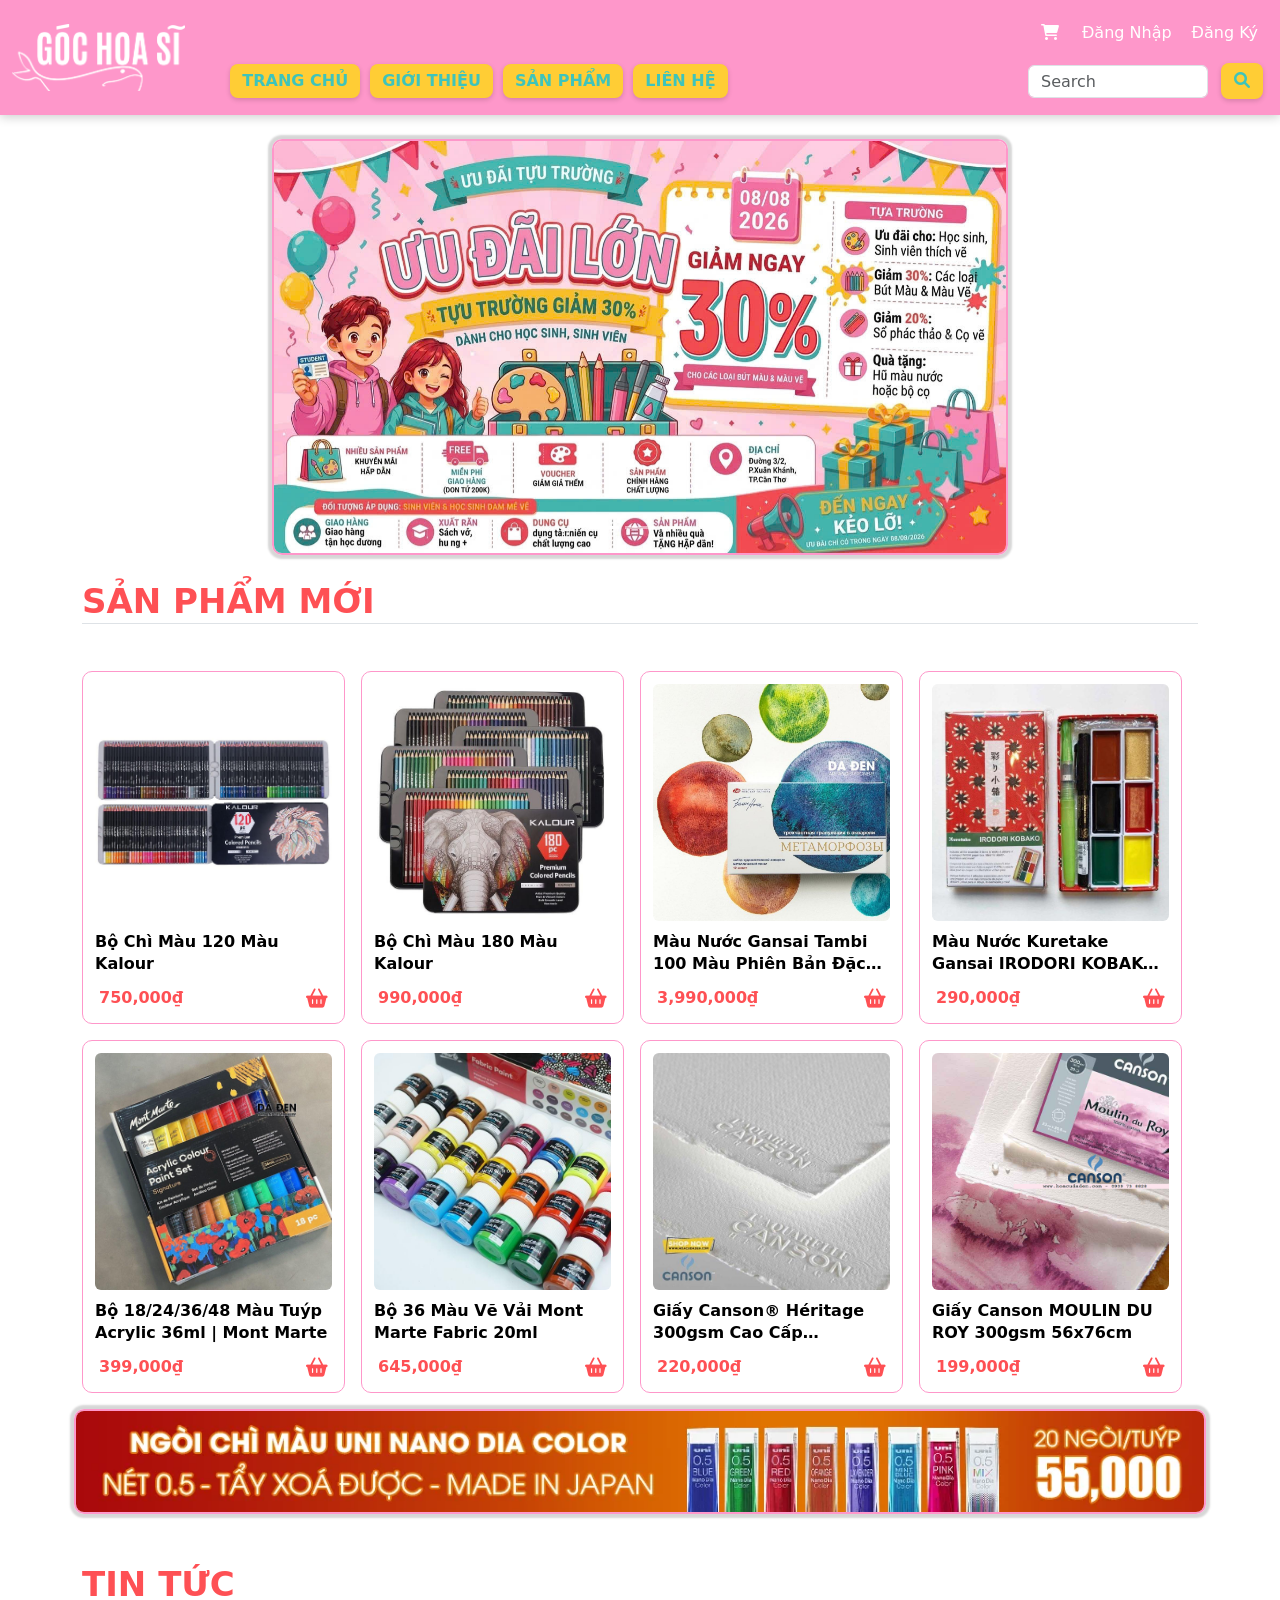
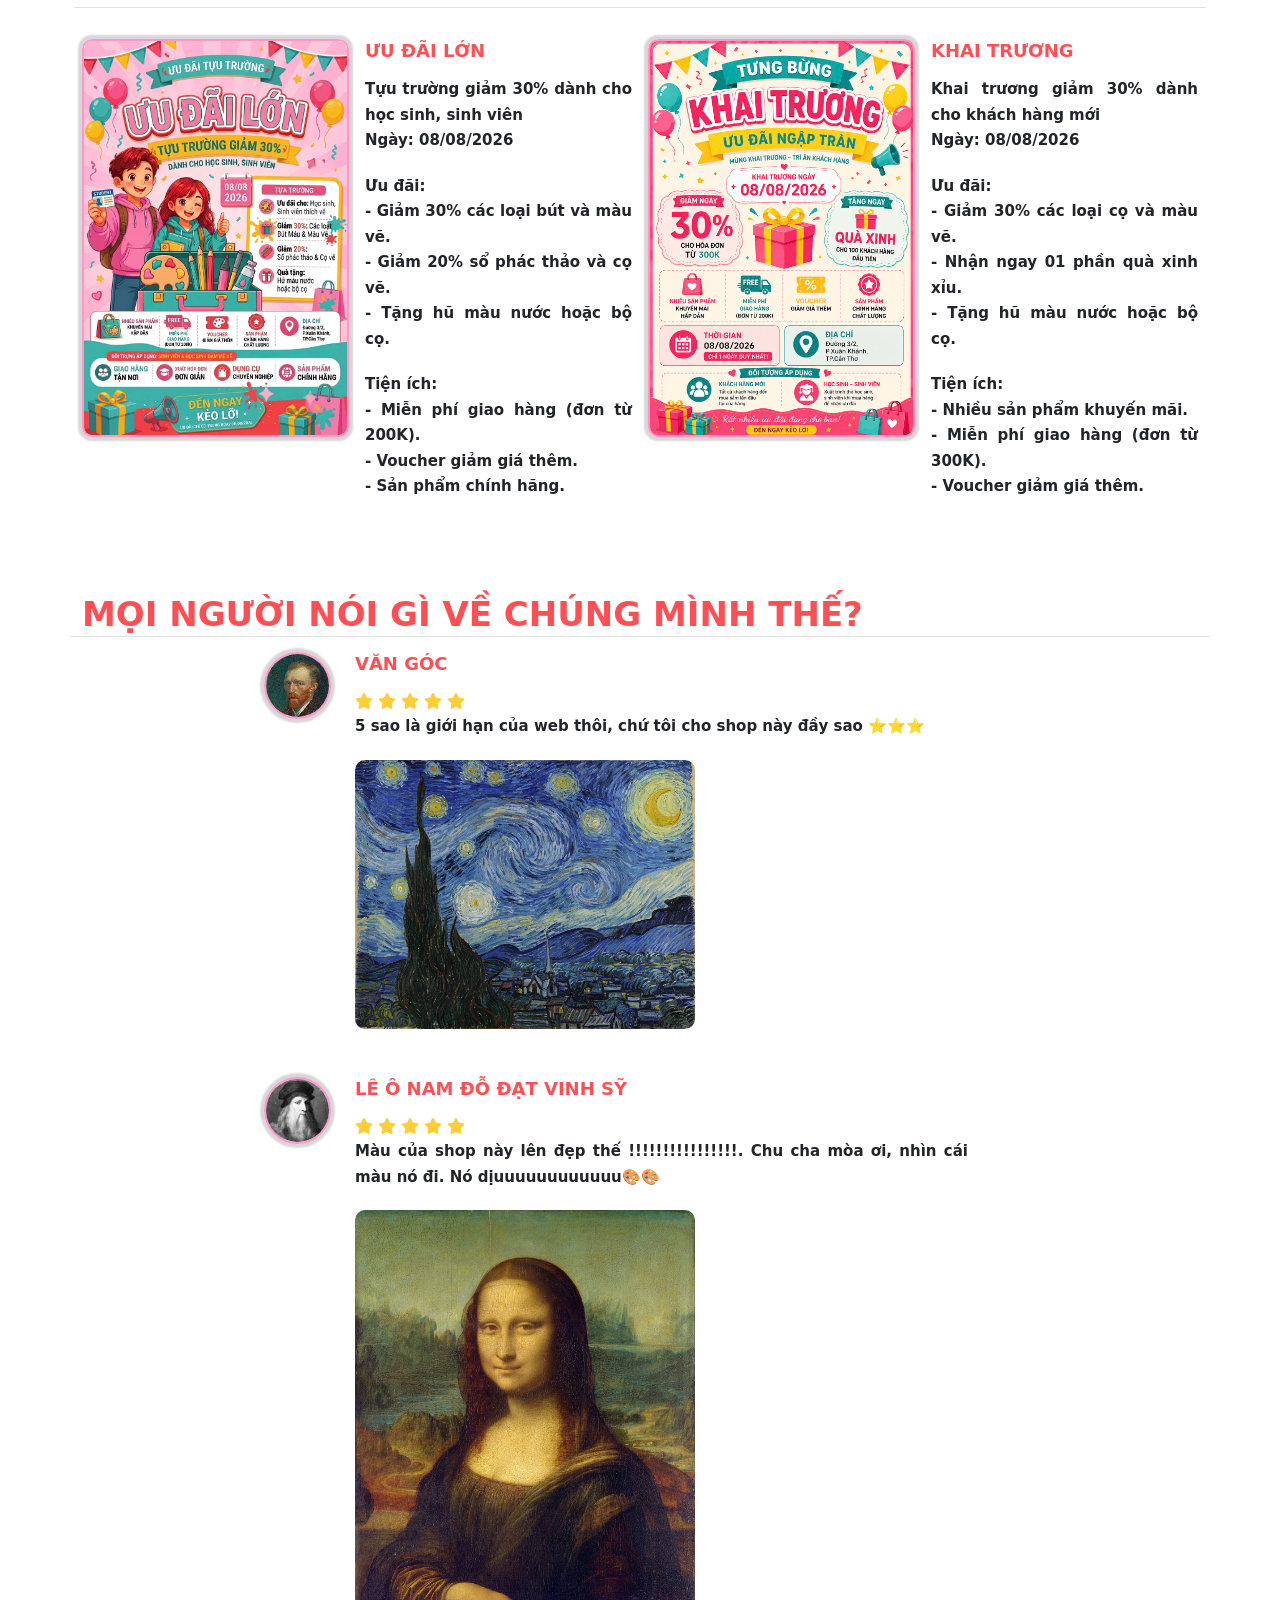
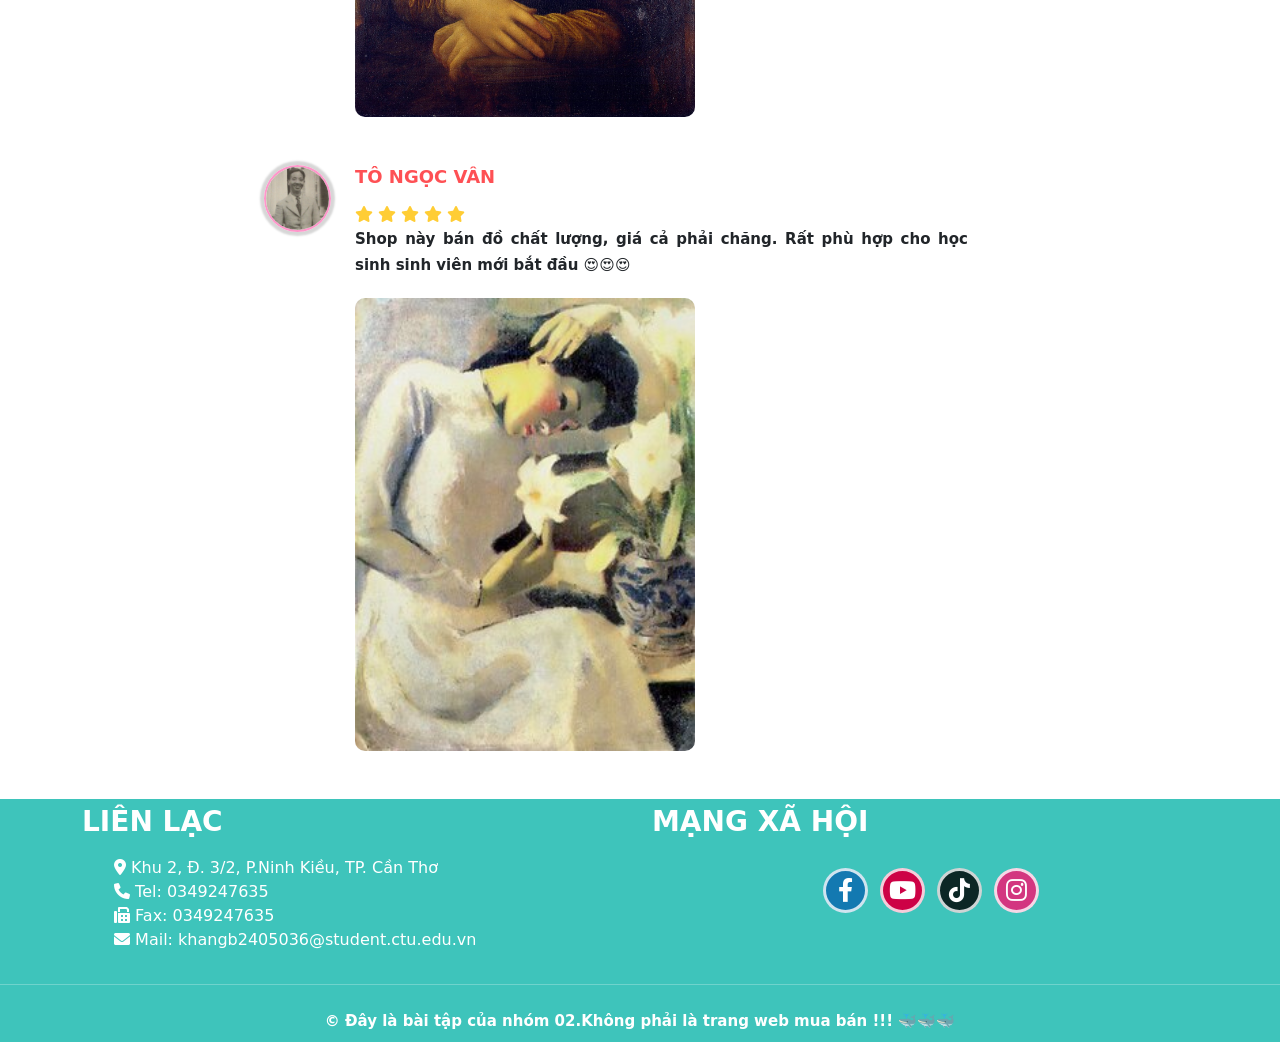
<file: index.html>
<!DOCTYPE html>
<html lang="vi">

<head>
    <meta charset="UTF-8">
    <meta name="viewport" content="width=device-width, initial-scale=1.0">
    <link rel="stylesheet" href="https://cdnjs.cloudflare.com/ajax/libs/font-awesome/6.0.0-beta3/css/all.min.css">

    <!-- Favicon -->
    <link rel="apple-touch-icon" sizes="57x57" href="img/favicon/apple-icon-57x57.png">
    <link rel="apple-touch-icon" sizes="60x60" href="img/favicon/apple-icon-60x60.png">
    <link rel="apple-touch-icon" sizes="72x72" href="img/favicon/apple-icon-72x72.png">
    <link rel="apple-touch-icon" sizes="76x76" href="img/favicon/apple-icon-76x76.png">
    <link rel="apple-touch-icon" sizes="114x114" href="img/favicon/apple-icon-114x114.png">
    <link rel="apple-touch-icon" sizes="120x120" href="img/favicon/apple-icon-120x120.png">
    <link rel="apple-touch-icon" sizes="144x144" href="img/favicon/apple-icon-144x144.png">
    <link rel="apple-touch-icon" sizes="152x152" href="img/favicon/apple-icon-152x152.png">
    <link rel="apple-touch-icon" sizes="180x180" href="img/favicon/apple-icon-180x180.png">
    <link rel="icon" type="image/png" sizes="192x192" href="img/favicon/android-icon-192x192.png">
    <link rel="icon" type="image/png" sizes="32x32" href="img/favicon/favicon-32x32.png">
    <link rel="icon" type="image/png" sizes="96x96" href="img/favicon/favicon-96x96.png">
    <link rel="icon" type="image/png" sizes="16x16" href="img/favicon/favicon-16x16.png">
    <link rel="manifest" href="img/favicon/manifest.json">
    <meta name="msapplication-TileColor" content="#ffffff">
    <meta name="msapplication-TileImage" content="/ms-icon-144x144.png">
    <meta name="theme-color" content="#ffffff">

    <!-- css boostrap -->
    <link href="https://cdn.jsdelivr.net/npm/bootstrap@5.3.8/dist/css/bootstrap.min.css" rel="stylesheet"
        integrity="sha384-sRIl4kxILFvY47J16cr9ZwB07vP4J8+LH7qKQnuqkuIAvNWLzeN8tE5YBujZqJLB" crossorigin="anonymous">

    <!-- mycss -->
    <link rel="stylesheet" href="style.min.css">

    <!-- ĐỔI CHỔ NÀY -->
    <title>Trang Chủ | Góc Họa Sĩ</title>

    <!-- JQuery -->
    <script src="https://code.jquery.com/jquery-3.7.1.min.js"
        integrity="sha256-/JqT3SQfawRcv/BIHPThkBvs0OEvtFFmqPF/lYI/Cxo=" crossorigin="anonymous"></script>
</head>


<body>
    <header class="sticky-top d-block">

        <nav class="navbar navbar-expand-lg custom-navbar">

            <div class="container-fluid">
                <div class="row">
                    <div class="col-5 col-sm-4 col-md-3 col-xl-2 logo">
                        <a class="navbar-brand" href="index.html">
                            <img src="img/logo.png" alt="" id="logo"></a>
                    </div>

                    <div class="col-7 col-sm-8 col-md col-xl d-flex flex-column">

                        <div class="row">
                            <div class=" col d-flex justify-content-end ">

                                <a href="giohang.html" class="shopping-cart">
                                    <i class="fas fa-shopping-cart" aria-hidden="true"></i>
                                </a>
                                <!-- <i class="fas fa-user-alt" aria-hidden="true"></i> -->
                                <a href="dangnhap.html" class="user">Đăng Nhập</a>
                                <a href="dangky.html" class="user">Đăng Ký</a>

                            </div>
                        </div>
                        <div class="row">

                            <div class="d-flex justify-content-end">
                                <button class="navbar-toggler w-auto" type="button" data-bs-toggle="collapse"
                                    data-bs-target="#navbarSupportedContent" aria-controls="navbarSupportedContent"
                                    aria-expanded="false" aria-label="Toggle navigation">
                                    <span class="navbar-toggler-icon"></span>
                                </button>
                            </div>

                            <div class="collapse navbar-collapse my-1" id="navbarSupportedContent">
                                <ul class="navbar-nav me-auto mb-2 mb-lg-0">
                                    <li class="nav-item">
                                        <a class="nav-link active fw-bold" aria-current="page" href="index.html">TRANG
                                            CHỦ</a>
                                    </li>
                                    <li class="nav-item">
                                        <a class="nav-link active fw-bold" aria-current="page"
                                            href="gioithieu.html">GIỚI THIỆU</a>
                                    </li>

                                    <li class="nav-item ">
                                        <a class="nav-link active fw-bold" aria-current="page" href="sanpham.html"> SẢN
                                            PHẨM
                                        </a>

                                    </li>

                                    <li class="nav-item">
                                        <a class="nav-link active fw-bold" aria-current="page" href="lienhe.html">LIÊN
                                            HỆ</a>
                                    </li>

                                </ul>
                                <form class="d-flex justify-content-end form-search-box ms-auto" role="search">
                                    <input class="form-control me-2 search-box" type="search" placeholder="Search"
                                        aria-label="Search" />
                                    <button class="btn btn-custom-search" type="submit"><i
                                            class="fas fa-search"></i></button>
                                </form>
                            </div>
                        </div>

                    </div>
                </div>


            </div>
        </nav>
    </header>

    <main>

        <div class="container">
            <!-- Carousel -->
            <div class="row justify-content-center my-4">

                <div class="col col-sm-12 col-lg-10 col-xl-8 ">
                    <div id="carouselExampleIndicators" class="carousel slide" data-bs-ride="carousel">
                        <!-- data-bs-ride="carousel" nghĩa là cái carousel tự chuyển sau 5s -->
                        <div class="carousel-indicators">
                            <button type="button" data-bs-target="#carouselExampleIndicators" data-bs-slide-to="0"
                                class="active" aria-current="true" aria-label="Slide 1"></button>
                            <button type="button" data-bs-target="#carouselExampleIndicators" data-bs-slide-to="1"
                                aria-label="Slide 2"></button>
                            <button type="button" data-bs-target="#carouselExampleIndicators" data-bs-slide-to="2"
                                aria-label="Slide 3"></button>
                        </div>
                        <div class="carousel-inner khung">
                            <div class="carousel-item active">
                                <img src="img/trangchu/poster1.jpg" class="d-block w-100" alt="...">
                            </div>
                            <div class="carousel-item">
                                <img src="img/trangchu/poster2.jpg" class="d-block w-100" alt="...">
                            </div>
                            <div class="carousel-item">
                                <img src="img/trangchu/poster3.jpg" class="d-block w-100" alt="...">
                            </div>
                        </div>
                        <button class="carousel-control-prev" type="button" data-bs-target="#carouselExampleIndicators"
                            data-bs-slide="prev">
                            <span class="carousel-control-prev-icon" aria-hidden="true"></span>
                            <span class="visually-hidden">Previous</span>
                        </button>
                        <button class="carousel-control-next" type="button" data-bs-target="#carouselExampleIndicators"
                            data-bs-slide="next">
                            <span class="carousel-control-next-icon" aria-hidden="true"></span>
                            <span class="visually-hidden">Next</span>
                        </button>
                    </div>
                </div>
            </div>

            <!-- Sản phẩm mới -->
            <div class="row g-3 mb-5">
                <a href="sanpham.html">
                    <h2 class="border-bottom">Sản phẩm mới</h2>
                </a>
                <div class="row g-3">
                    <div class="col-6 col-md-4 col-xl-3 trangchu-hidden">
                        <div class="sanpham" data-id="1">
                            <div class="sanpham-anh">
                                <img src="img/sanpham/image1.jpg" alt="Bộ chì màu 120 màu Kalour">
                            </div>
                            <h3 class="sanpham-ten">Bộ Chì Màu 120 Màu Kalour</h3>
                            <div class="sanpham-gia-hang">
                                <p class="sanpham-gia">750,000₫</p>
                                <i class="fa-solid fa-basket-shopping sanpham-icon" data-id="1"></i>
                            </div>
                        </div>
                    </div>

                    <div class="col-6 col-md-4 col-xl-3 trangchu-hidden">
                        <div class="sanpham" data-id="2">
                            <div class="sanpham-anh">
                                <img src="img/sanpham/image98.jpg" alt="Bộ chì màu 180 màu Kalour">
                            </div>
                            <h3 class="sanpham-ten">Bộ Chì Màu 180 Màu Kalour</h3>
                            <div class="sanpham-gia-hang">
                                <p class="sanpham-gia">990,000₫</p>
                                <i class="fa-solid fa-basket-shopping sanpham-icon" data-id="2"></i>
                            </div>
                        </div>
                    </div>

                    <div class="col-6 col-md-4 col-xl-3 trangchu-hidden">
                        <div class="sanpham" data-id="11">
                            <div class="sanpham-anh">
                                <img src="img/sanpham/image112.jpg" alt="Màu nước Gansai Tambi 100 màu hộp gỗ">
                            </div>
                            <h3 class="sanpham-ten">Màu Nước Gansai Tambi 100 Màu Phiên Bản Đặc Biệt (Hộp
                                Gỗ)</h3>
                            <div class="sanpham-gia-hang">
                                <p class="sanpham-gia">3,990,000₫</p>
                                <i class="fa-solid fa-basket-shopping sanpham-icon" data-id="11"></i>
                            </div>
                        </div>
                    </div>

                    <div class="col-6 col-md-4 col-xl-3 trangchu-hidden">
                        <div class="sanpham" data-id="12">
                            <div class="sanpham-anh">
                                <img src="img/sanpham/image33.jpg" alt="Màu nước Kuretake Gansai Irodori Kobako 6 màu">
                            </div>
                            <h3 class="sanpham-ten">Màu Nước Kuretake Gansai IRODORI KOBAKO 6 Màu Kèm Cọ Và
                                Bút Brush</h3>
                            <div class="sanpham-gia-hang">
                                <p class="sanpham-gia">290,000₫</p>
                                <i class="fa-solid fa-basket-shopping sanpham-icon" data-id="12"></i>
                            </div>
                        </div>
                    </div>

                    <div class="col-6 col-md-4 col-xl-3 trangchu-hidden">
                        <div class="sanpham" data-id="14">
                            <div class="sanpham-anh">
                                <img src="img/sanpham/image85.jpg" alt="Bộ màu acrylic Mont Marte 36ml">
                            </div>
                            <h3 class="sanpham-ten">Bộ 18/24/36/48 Màu Tuýp Acrylic 36ml | Mont Marte</h3>
                            <div class="sanpham-gia-hang">
                                <p class="sanpham-gia">399,000₫</p>
                                <i class="fa-solid fa-basket-shopping sanpham-icon" data-id="14"></i>
                            </div>
                        </div>
                    </div>

                    <div class="col-6 col-md-4 col-xl-3 trangchu-hidden">
                        <div class="sanpham" data-id="15">
                            <div class="sanpham-anh">
                                <img src="img/sanpham/image87.jpg" alt="Màu vẽ vải Mont Marte 36 màu">
                            </div>
                            <h3 class="sanpham-ten">Bộ 36 Màu Vẽ Vải Mont Marte Fabric 20ml</h3>
                            <div class="sanpham-gia-hang">
                                <p class="sanpham-gia">645,000₫</p>
                                <i class="fa-solid fa-basket-shopping sanpham-icon" data-id="15"></i>
                            </div>
                        </div>
                    </div>

                    <div class="col-6 col-md-4 col-xl-3 trangchu-hidden">
                        <div class="sanpham" data-id="21">
                            <div class="sanpham-anh">
                                <img src="img/sanpham/image27.jpg" alt="Giấy Canson Héritage 300gsm">
                            </div>
                            <h3 class="sanpham-ten">Giấy Canson® Héritage 300gsm Cao Cấp (56x76cm)</h3>
                            <div class="sanpham-gia-hang">
                                <p class="sanpham-gia">220,000₫</p>
                                <i class="fa-solid fa-basket-shopping sanpham-icon" data-id="21"></i>
                            </div>
                        </div>
                    </div>

                    <div class="col-6 col-md-4 col-xl-3 trangchu-hidden">
                        <div class="sanpham" data-id="22">
                            <div class="sanpham-anh">
                                <img src="img/sanpham/image30.png" alt="Giấy Canson Moulin Du Roy 300gsm">
                            </div>
                            <h3 class="sanpham-ten">Giấy Canson MOULIN DU ROY 300gsm 56x76cm</h3>
                            <div class="sanpham-gia-hang">
                                <p class="sanpham-gia">199,000₫</p>
                                <i class="fa-solid fa-basket-shopping sanpham-icon" data-id="22"></i>
                            </div>
                        </div>
                    </div>
                </div>

                <img src="img/trangchu/poster6.jpg" alt="" class="khung p-0 trangchu-hidden">
            </div>

            <!-- Tin tức -->
            <div class="row g-3 mb-5 ">
                <h2 class="border-bottom">Tin tức</h2>
                <div class="col-12 col-sm-6 col-lg-3 mb-2 trangchu-hidden"><img src="img/trangchu/poster4.jpg" alt=""
                        class="khung"></div>
                <div class="col-12 col-sm-6 col-lg-3 mb-2 trangchu-hidden">
                    <div class="trangchu-tintuc">
                        <h5>ƯU ĐÃI LỚN </h5>
                        <p>Tựu trường giảm 30% dành cho học sinh, sinh viên <br>
                            Ngày: 08/08/2026 <br>
                        </p>
                        <p>
                            Ưu đãi: <br>
                            - Giảm 30% các loại bút và màu vẽ. <br>
                            - Giảm 20% sổ phác thảo và cọ vẽ. <br>
                            - Tặng hũ màu nước hoặc bộ cọ. <br>
                        </p>
                        <p>
                            Tiện ích: <br>
                            - Miễn phí giao hàng (đơn từ 200K). <br>
                            - Voucher giảm giá thêm. <br>
                            - Sản phẩm chính hãng. <br>
                        </p>
                    </div>
                </div>
                <div class="col-12 col-sm-6 col-lg-3 mb-2 trangchu-hidden"><img src="img/trangchu/poster5.jpg" alt=""
                        class="khung"></div>
                <div class="col-12 col-sm-6 col-lg-3 mb-2 trangchu-hidden">
                    <h5>KHAI TRƯƠNG </h5>
                    <p>Khai trương giảm 30% dành cho khách hàng mới <br>
                        Ngày: 08/08/2026 <br>
                    </p>
                    <p>
                        Ưu đãi: <br>
                        - Giảm 30% các loại cọ và màu vẽ. <br>
                        - Nhận ngay 01 phần quà xinh xỉu. <br>
                        - Tặng hũ màu nước hoặc bộ cọ. <br>
                    </p>
                    <p>
                        Tiện ích: <br>
                        - Nhiều sản phẩm khuyến mãi. <br>
                        - Miễn phí giao hàng (đơn từ 300K). <br>
                        - Voucher giảm giá thêm. <br>
                    </p>
                </div>
                <div class="d-flex justify-content-center">
                    <div class="col-3 mx-5">

                    </div>
                    <div class="col-5">

                    </div>
                </div>
            </div>

            <!-- Comment -->
            <div class="row">
                <h2 class="border-bottom">Mọi người nói gì về chúng mình thế?</h2>

                <div class="row trangchu-comment mb-5 trangchu-hidden">
                    <div class="row justify-content-center">
                        <div class="col-3 col-sm-2  col-md-1">
                            <img src="img/trangchu/cmt1-avatar.jpg" alt="" class="trangchu-avatar khung">
                        </div>
                        <div class="col-9 col-md-7 ">
                            <div>
                                <h5>Văn Góc</h5>
                                <i class="fas fa-star"></i>
                                <i class="fas fa-star"></i>
                                <i class="fas fa-star"></i>
                                <i class="fas fa-star"></i>
                                <i class="fas fa-star"></i>

                                <p>5 sao là giới hạn của web thôi, chứ tôi cho shop này đầy sao ⭐⭐⭐</p>
                            </div>
                        </div>
                    </div>
                    <div class="row justify-content-center">
                        <div class="col-3 col-sm-2  col-md-1"></div>
                        <div class="col-9 col-md-4">
                            <div>
                                <img src="img/trangchu/cmt1.jpg" alt="" class="trangchu-anhcomment">
                            </div>
                        </div>
                        <div class="col-9 col-md-3"></div>
                    </div>
                </div>

                <div class="row trangchu-comment mb-5 trangchu-hidden">
                    <div class="row justify-content-center">
                        <div class="col-3 col-sm-2 col-md-1">
                            <img src="img/trangchu/cmt2-avatar.jpg" alt="" class="trangchu-avatar khung">
                        </div>
                        <div class="col-9 col-md-7">
                            <div>
                                <h5>Lê ô Nam Đỗ Đạt Vinh Sỹ</h5>
                                <i class="fas fa-star"></i>
                                <i class="fas fa-star"></i>
                                <i class="fas fa-star"></i>
                                <i class="fas fa-star"></i>
                                <i class="fas fa-star"></i>
                                <p>Màu của shop này lên đẹp thế !!!!!!!!!!!!!!!!. Chu cha mòa ơi, nhìn cái màu nó đi. Nó
                                    dịuuuuuuuuuuuu🎨🎨</p>
                            </div>

                        </div>
                    </div>
                    <div class="row justify-content-center">
                        <div class="col-3 col-sm-2  col-md-1"></div>
                        <div class="col-9 col-md-4">
                            <div>
                                <img src="img/trangchu/cmt2.jpg" alt="" class="trangchu-anhcomment">
                            </div>
                        </div>
                        <div class="col-9 col-md-3"></div>
                    </div>
                </div>

                <div class="row trangchu-comment mb-5 trangchu-hidden">
                    <div class="row justify-content-center">
                        <div class="col-3 col-sm-2  col-md-1">
                            <img src="img/trangchu/cmt3-avatar.jpg" alt="" class="trangchu-avatar khung">
                        </div>
                        <div class="col-9 col-md-7">
                            <div>
                                <h5>Tô Ngọc Vân</h5>
                                <i class="fas fa-star"></i>
                                <i class="fas fa-star"></i>
                                <i class="fas fa-star"></i>
                                <i class="fas fa-star"></i>
                                <i class="fas fa-star"></i>
                                <p>Shop này bán đồ chất lượng, giá cả phải chăng. Rất phù hợp cho học sinh sinh viên mới
                                    bắt đầu 😍😍😍</p>
                            </div>

                        </div>
                    </div>
                    <div class="row justify-content-center">
                        <div class="col-3 col-sm-2  col-md-1"></div>
                        <div class="col-9 col-md-4">
                            <div>
                                <img src="img/trangchu/cmt3.jpg" alt="" class="trangchu-anhcomment">
                            </div>
                        </div>
                        <div class="col-9 col-md-3"></div>
                    </div>
                </div>

                

            </div>
        </div>
    </main>

    <footer>
        <div class="container">
            <div class="row">
                <div class="col-sm-6">
                    <h3>Liên lạc</h3>
                    <ul>
                        <li>
                            <a href="https://www.google.com/maps/place/%C4%90%E1%BA%A1i+h%E1%BB%8Dc+C%E1%BA%A7n+Th%C6%A1/@10.0299337,105.7680404,1057m/data=!3m2!1e3!4b1!4m6!3m5!1s0x31a0895a51d60719:0x9d76b0035f6d53d0!8m2!3d10.0299337!4d105.7706153!16s%2Fm%2F02r6wmy?entry=ttu&g_ep=EgoyMDI2MDYyOS4wIKXMDSoASAFQAw%3D%3D"
                                target="_blank">
                                <i class="fas fa-map-marker-alt" aria-hidden="true"></i> Khu 2, Đ. 3/2, P.Ninh Kiều, TP.
                                Cần Thơ
                            </a>
                        </li>
                        <li>
                            <a href="tel: 0349247635">
                                <i class="fas fa-phone-alt" aria-hidden="true"></i> Tel: 0349247635
                            </a>
                        </li>
                        <li>
                            <a href="">
                                <i class="fas fa-fax" aria-hidden="true"></i> Fax: 0349247635
                            </a>
                        </li>
                        <li>
                            <a href="mailto: khangb2405036@student.ctu.edu.vn">
                                <i class="fas fa-envelope" aria-hidden="true"></i> Mail:
                                khangb2405036@student.ctu.edu.vn
                            </a>
                        </li>
                    </ul>
                </div>

                <div class="col-sm">
                    <h3>Mạng xã hội</h3>
                    <div class="d-flex justify-content-center">
                        <a href="" class="social iconfa-facebook" target="_blank">
                            <i class="fab fa-facebook-f"></i>
                        </a>
                        <a href="" class="social iconfa-youtube" target="_blank">
                            <i class="fab fa-youtube"></i>
                        </a>
                        <a href="" class="social iconfa-tiktok" target="_blank">
                            <i class="fab fa-tiktok"></i>
                        </a>
                        <a href="" class="social iconfa-instagram" target="_blank">
                            <i class="fab fa-instagram"></i>
                        </a>
                    </div>

                </div>
            </div>

        </div>
        <hr>

        <div class="d-sm-flex d-block footer-end justify-content-center align-items-center text-center py-2">
            <p class="mb-0">&copy; Đây là bài tập của nhóm 02.</p>
            <p class="mb-0"> Không phải là trang web mua bán !!! 🐳🐳🐳 </p>
        </div>

        <!-- uk-totop: Tạo hiệu ứng cho mũi tên -->
        <!-- uk-scroll: giúp cuộn trang mượn hơn -->
        <a id="sticky-to-top" class="to-top-hidden" href="#" uk-totop uk-scroll class="uk-icon uk-totop to-top">
            <i class="fas fa-chevron-up"></i>
        </a>

    </footer>

    <!-- js bootstrap -->
    <script src="https://cdn.jsdelivr.net/npm/bootstrap@5.3.8/dist/js/bootstrap.bundle.min.js"
        integrity="sha384-FKyoEForCGlyvwx9Hj09JcYn3nv7wiPVlz7YYwJrWVcXK/BmnVDxM+D2scQbITxI"
        crossorigin="anonymous"></script>

    <!-- myjs -->
    <script type="text/javascript" src="script.min.js"></script>

    <script>
        $(document).ready(function () {

            // Gọi hàm kiểm tra khi trang load
            checkVisibility_trangchu();
            checkVisibility_totop();
            // Gọi hàm khi người dùng cuộn
            $(window).scroll(function () {
                checkVisibility_trangchu();
                checkVisibility_totop();
            });

        });

    </script>
</body>

</html>
</file>
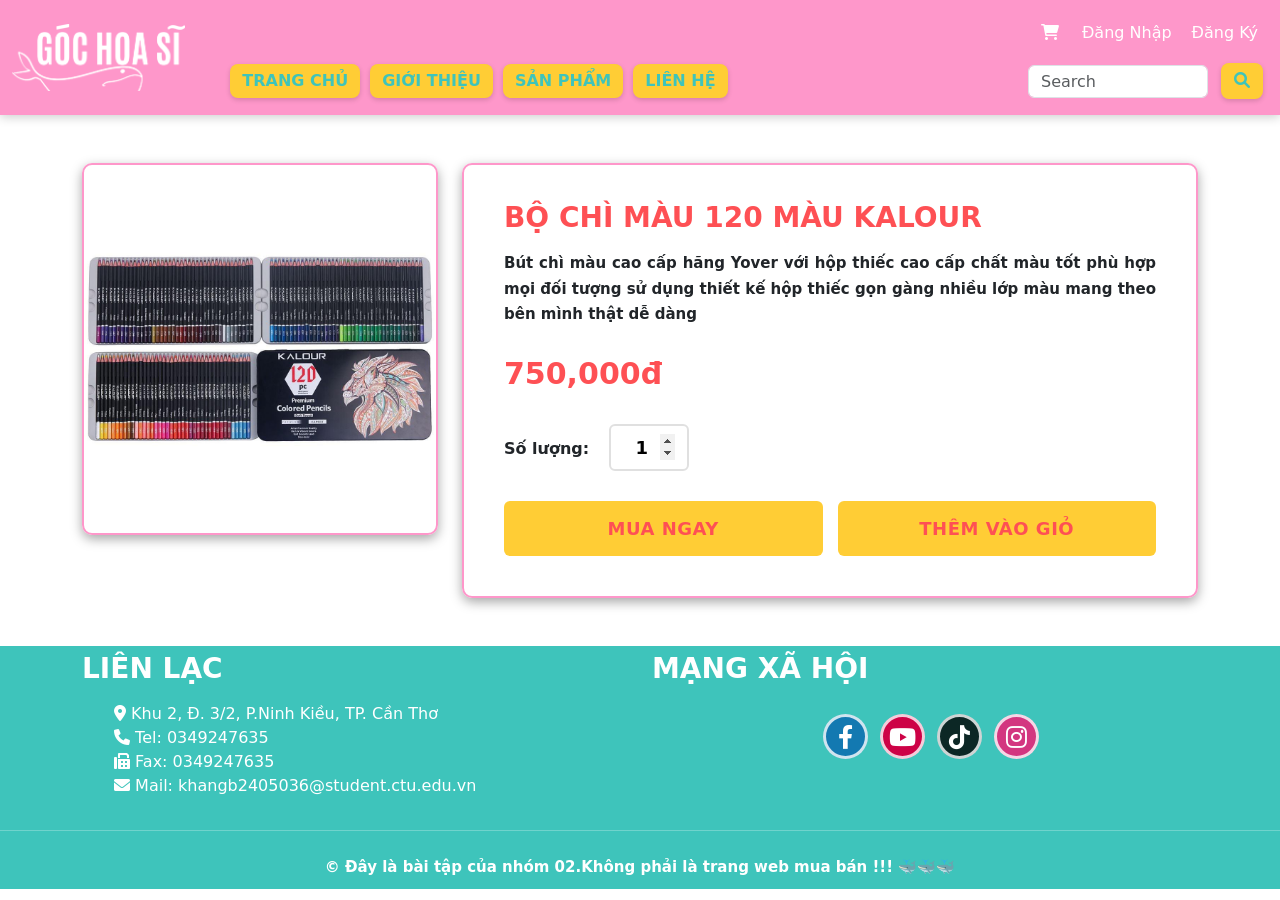
<file: chitietsanpham.html>
<!DOCTYPE html>
<html lang="vi"> 

<head>
    <meta charset="UTF-8">
    <meta name="viewport" content="width=device-width, initial-scale=1.0">
    <link rel="stylesheet" href="https://cdnjs.cloudflare.com/ajax/libs/font-awesome/6.0.0-beta3/css/all.min.css">

    <!-- Favicon -->
    <link rel="apple-touch-icon" sizes="57x57" href="img/favicon/apple-icon-57x57.png">
    <link rel="apple-touch-icon" sizes="60x60" href="img/favicon/apple-icon-60x60.png">
    <link rel="apple-touch-icon" sizes="72x72" href="img/favicon/apple-icon-72x72.png">
    <link rel="apple-touch-icon" sizes="76x76" href="img/favicon/apple-icon-76x76.png">
    <link rel="apple-touch-icon" sizes="114x114" href="img/favicon/apple-icon-114x114.png">
    <link rel="apple-touch-icon" sizes="120x120" href="img/favicon/apple-icon-120x120.png">
    <link rel="apple-touch-icon" sizes="144x144" href="img/favicon/apple-icon-144x144.png">
    <link rel="apple-touch-icon" sizes="152x152" href="img/favicon/apple-icon-152x152.png">
    <link rel="apple-touch-icon" sizes="180x180" href="img/favicon/apple-icon-180x180.png">
    <link rel="icon" type="image/png" sizes="192x192" href="img/favicon/android-icon-192x192.png">
    <link rel="icon" type="image/png" sizes="32x32" href="img/favicon/favicon-32x32.png">
    <link rel="icon" type="image/png" sizes="96x96" href="img/favicon/favicon-96x96.png">
    <link rel="icon" type="image/png" sizes="16x16" href="img/favicon/favicon-16x16.png">
    <link rel="manifest" href="img/favicon/manifest.json">
    <meta name="msapplication-TileColor" content="#ffffff">
    <meta name="msapplication-TileImage" content="/ms-icon-144x144.png">
    <meta name="theme-color" content="#ffffff">

    <!-- css boostrap -->
    <link href="https://cdn.jsdelivr.net/npm/bootstrap@5.3.8/dist/css/bootstrap.min.css" rel="stylesheet"
        integrity="sha384-sRIl4kxILFvY47J16cr9ZwB07vP4J8+LH7qKQnuqkuIAvNWLzeN8tE5YBujZqJLB" crossorigin="anonymous">

    <!-- mycss -->
    <link rel="stylesheet" href="style.min.css">

    <!-- JQuery -->
    <script src="https://code.jquery.com/jquery-3.7.1.min.js"
        integrity="sha256-/JqT3SQfawRcv/BIHPThkBvs0OEvtFFmqPF/lYI/Cxo=" crossorigin="anonymous"></script>

    <!-- ĐỔI CHỔ NÀY -->
    <title>Chi Tiết Sản Phẩm | Góc Họa Sĩ</title>
</head>


<body>
    <header class="sticky-top d-block">

        <nav class="navbar navbar-expand-lg custom-navbar">

            <div class="container-fluid">
                <div class="row">
                    <div class="col-5 col-sm-4 col-md-3 col-xl-2 logo">
                        <a class="navbar-brand" href="index.html">
                            <img src="img/logo.png" alt="" id="logo"></a>
                    </div>

                    <div class="col-7 col-sm-8 col-md col-xl d-flex flex-column">

                        <div class="row">
                            <div class=" col d-flex justify-content-end ">

                                <a href="giohang.html" class="shopping-cart">
                                    <i class="fas fa-shopping-cart" aria-hidden="true"></i>
                                </a>
                                <!-- <i class="fas fa-user-alt" aria-hidden="true"></i> -->
                                <a href="dangnhap.html" class="user">Đăng Nhập</a>
                                <a href="dangky.html" class="user">Đăng Ký</a>

                            </div>
                        </div>
                        <div class="row">

                            <div class="d-flex justify-content-end">
                                <button class="navbar-toggler w-auto" type="button" data-bs-toggle="collapse"
                                    data-bs-target="#navbarSupportedContent" aria-controls="navbarSupportedContent"
                                    aria-expanded="false" aria-label="Toggle navigation">
                                    <span class="navbar-toggler-icon"></span>
                                </button>
                            </div>

                            <div class="collapse navbar-collapse my-1" id="navbarSupportedContent">
                                <ul class="navbar-nav me-auto mb-2 mb-lg-0">
                                    <li class="nav-item">
                                        <a class="nav-link active fw-bold" aria-current="page" href="index.html">TRANG
                                            CHỦ</a>
                                    </li>
                                    <li class="nav-item">
                                        <a class="nav-link active fw-bold" aria-current="page"
                                            href="gioithieu.html">GIỚI THIỆU</a>
                                    </li>

                                    <li class="nav-item ">
                                        <a class="nav-link active fw-bold" aria-current="page" href="sanpham.html"> SẢN
                                            PHẨM
                                        </a>

                                    </li>

                                    <li class="nav-item">
                                        <a class="nav-link active fw-bold" aria-current="page" href="lienhe.html">LIÊN
                                            HỆ</a>
                                    </li>

                                </ul>
                                <form class="d-flex justify-content-end form-search-box ms-auto" role="search">
                                    <input class="form-control me-2 search-box" type="search" placeholder="Search"
                                        aria-label="Search" />
                                    <button class="btn btn-custom-search" type="submit"><i
                                            class="fas fa-search"></i></button>
                                </form>
                            </div>
                        </div>

                    </div>
                </div>


            </div>
        </nav>
    </header>

    <main class="main-chitiet py-5">
        <div class="container">
            <div class="row g-4">

                <!-- Ảnh-->
                <div class="col-lg-4 col-md-3 col-sm-4 col-12">
                    <div class="chitiet-anh">
                        <img src="img/sanpham/image1.jpg" alt="Bộ chì màu 120 màu Kalour">
                    </div>
                </div>

                <!-- Thông tin cho sản phẩm -->
                <div class="col-lg-8 col-md-9 col-sm-8 col-12">
                    <div class="chitietsanpham">

                        <div class="chitiet-ten">
                            <h3>Bộ Chì Màu 120 Màu Kalour</h3>
                        </div>

                        <div class="chitiet-mota">
                            <p>Bút chì màu cao cấp hãng Yover với hộp thiếc cao cấp chất màu tốt phù hợp mọi đối tượng
                                sử dụng thiết kế hộp thiếc gọn gàng nhiều lớp màu mang theo bên mình thật dễ dàng</p>
                        </div>

                        <div class="chitiet-giatien">
                            <p>750,000đ</p>
                        </div>

                        <div class="chitiet-soluong">
                            <label>Số lượng:</label>
                            <input type="number" value="1" min="1" max="50">
                        </div>

                        <div class="chitiet-nut">
                            <div class="chitiet-nut_mua">
                                <button class="button" onclick="purchasingProducts()">Mua ngay</button>
                            </div>
                            <div class="chitiet-nut_themgiohang">
                                <button class="button" onclick="addToCartFromDetail()">Thêm vào giỏ</button>
                            </div>
                        </div>

                    </div>
                </div>
            </div>
        </div>
    </main>

    <footer>
        <div class="container">
            <div class="row">
                <div class="col-sm-6">
                    <h3>Liên lạc</h3>
                    <ul>
                        <li>
                            <a href="https://www.google.com/maps/place/%C4%90%E1%BA%A1i+h%E1%BB%8Dc+C%E1%BA%A7n+Th%C6%A1/@10.0299337,105.7680404,1057m/data=!3m2!1e3!4b1!4m6!3m5!1s0x31a0895a51d60719:0x9d76b0035f6d53d0!8m2!3d10.0299337!4d105.7706153!16s%2Fm%2F02r6wmy?entry=ttu&g_ep=EgoyMDI2MDYyOS4wIKXMDSoASAFQAw%3D%3D"
                                target="_blank">
                                <i class="fas fa-map-marker-alt" aria-hidden="true"></i> Khu 2, Đ. 3/2, P.Ninh Kiều, TP.
                                Cần Thơ
                            </a>
                        </li>
                        <li>
                            <a href="tel: 0349247635">
                                <i class="fas fa-phone-alt" aria-hidden="true"></i> Tel: 0349247635
                            </a>
                        </li>
                        <li>
                            <a href="">
                                <i class="fas fa-fax" aria-hidden="true"></i> Fax: 0349247635
                            </a>
                        </li>
                        <li>
                            <a href="mailto: khangb2405036@student.ctu.edu.vn">
                                <i class="fas fa-envelope" aria-hidden="true"></i> Mail:
                                khangb2405036@student.ctu.edu.vn
                            </a>
                        </li>
                    </ul>
                </div>

                <div class="col-sm">
                    <h3>Mạng xã hội</h3>
                    <div class="d-flex justify-content-center">
                        <a href="" class="social iconfa-facebook" target="_blank">
                            <i class="fab fa-facebook-f"></i>
                        </a>
                        <a href="" class="social iconfa-youtube" target="_blank">
                            <i class="fab fa-youtube"></i>
                        </a>
                        <a href="" class="social iconfa-tiktok" target="_blank">
                            <i class="fab fa-tiktok"></i>
                        </a>
                        <a href="" class="social iconfa-instagram" target="_blank">
                            <i class="fab fa-instagram"></i>
                        </a>
                    </div>

                </div>
            </div>

        </div>
        <hr>

        <div class="d-sm-flex d-block footer-end justify-content-center align-items-center text-center py-2">
            <p class="mb-0">&copy; Đây là bài tập của nhóm 02.</p>
            <p class="mb-0"> Không phải là trang web mua bán !!! 🐳🐳🐳 </p>
        </div>

        <!-- uk-totop: Tạo hiệu ứng cho mũi tên -->
        <!-- uk-scroll: giúp cuộn trang mượn hơn -->
        <a id="sticky-to-top" class="to-top-hidden" href="#" uk-totop uk-scroll class="uk-icon uk-totop to-top">
            <i class="fas fa-chevron-up"></i>
        </a>

    </footer>

    <!-- js bootstrap -->
    <script src="https://cdn.jsdelivr.net/npm/bootstrap@5.3.8/dist/js/bootstrap.bundle.min.js"
        integrity="sha384-FKyoEForCGlyvwx9Hj09JcYn3nv7wiPVlz7YYwJrWVcXK/BmnVDxM+D2scQbITxI"
        crossorigin="anonymous"></script>

    <!-- Dữ diệu danh sách sản phẩm -->
    <script src="data.min.js"></script>
    <!-- myjs -->
    <script type="text/javascript" src="script.min.js"></script>

    
    <script>
        $(document).ready(function () {

            // Gọi hàm kiểm tra khi trang load
            checkVisibility_totop();
            // Gọi hàm khi người dùng cuộn
            $(window).scroll(function () {
                checkVisibility_totop();
            });

        });

    </script>
</body>

</html>
</file>
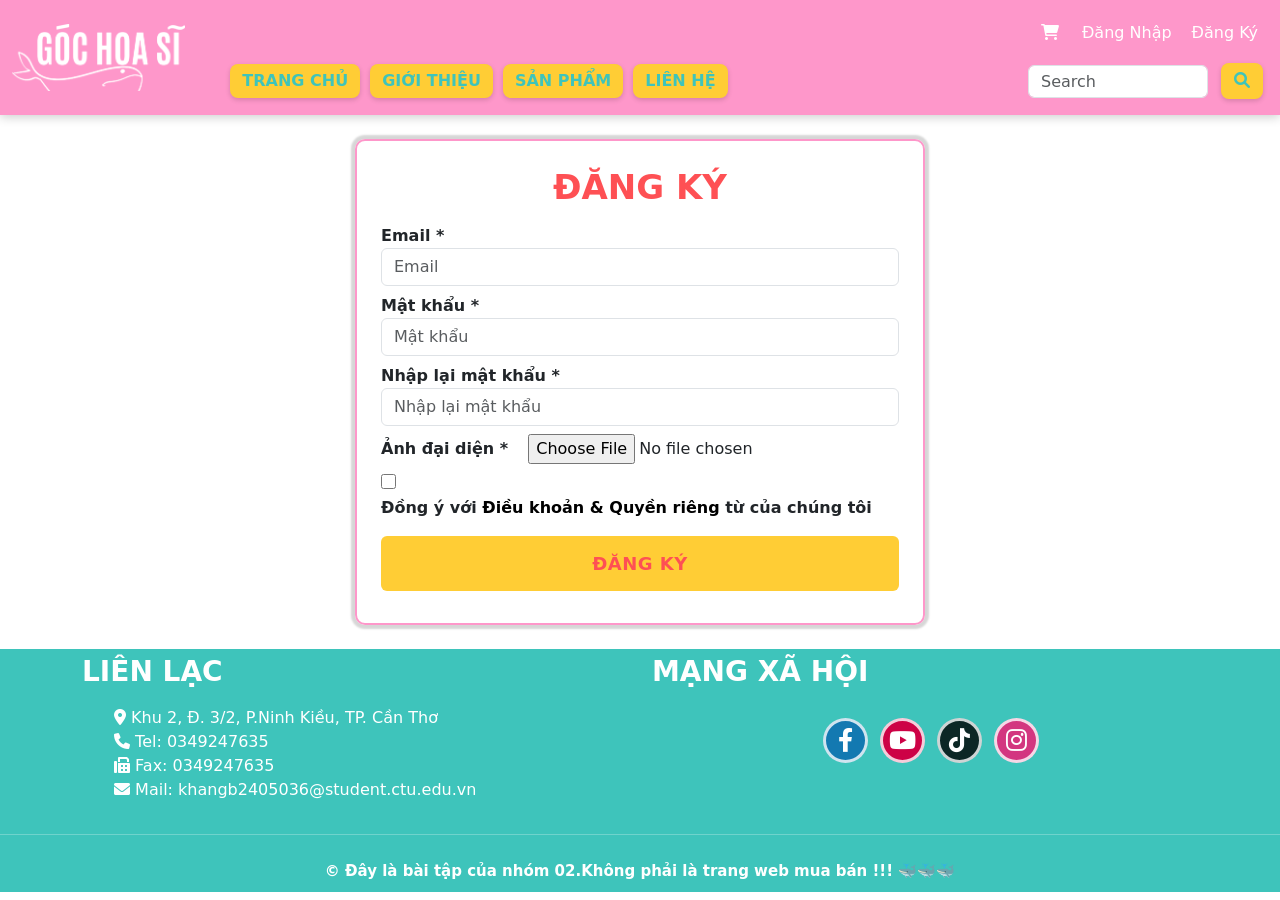
<file: dangky.html>
<!DOCTYPE html>
<html lang="vi">

<head>
    <meta charset="UTF-8">
    <meta name="viewport" content="width=device-width, initial-scale=1.0">
    <link rel="stylesheet" href="https://cdnjs.cloudflare.com/ajax/libs/font-awesome/6.0.0-beta3/css/all.min.css">

    <link rel="apple-touch-icon" sizes="57x57" href="img/favicon/apple-icon-57x57.png">
    <link rel="apple-touch-icon" sizes="60x60" href="img/favicon/apple-icon-60x60.png">
    <link rel="apple-touch-icon" sizes="72x72" href="img/favicon/apple-icon-72x72.png">
    <link rel="apple-touch-icon" sizes="76x76" href="img/favicon/apple-icon-76x76.png">
    <link rel="apple-touch-icon" sizes="114x114" href="img/favicon/apple-icon-114x114.png">
    <link rel="apple-touch-icon" sizes="120x120" href="img/favicon/apple-icon-120x120.png">
    <link class="button" rel="apple-touch-icon" sizes="144x144" href="img/favicon/apple-icon-144x144.png">
    <link rel="apple-touch-icon" sizes="152x152" href="img/favicon/apple-icon-152x152.png">
    <link rel="apple-touch-icon" sizes="180x180" href="img/favicon/apple-icon-180x180.png">
    <link rel="icon" type="image/png" sizes="192x192" href="img/favicon/android-icon-192x192.png">
    <link rel="icon" type="image/png" sizes="32x32" href="img/favicon/favicon-32x32.png">
    <link rel="icon" type="image/png" sizes="96x96" href="img/favicon/favicon-96x96.png">
    <link rel="icon" type="image/png" sizes="16x16" href="img/favicon/favicon-16x16.png">
    <link rel="manifest" href="img/favicon/manifest.json">
    <meta name="msapplication-TileColor" content="#ffffff">
    <meta name="msapplication-TileImage" content="/ms-icon-144x144.png">
    <meta name="theme-color" content="#ffffff">

    <!-- css boostrap -->
    <link href="https://cdn.jsdelivr.net/npm/bootstrap@5.3.8/dist/css/bootstrap.min.css" rel="stylesheet"
        integrity="sha384-sRIl4kxILFvY47J16cr9ZwB07vP4J8+LH7qKQnuqkuIAvNWLzeN8tE5YBujZqJLB" crossorigin="anonymous">

    <!-- mycss -->
    <link rel="stylesheet" href="style.min.css">

    <!-- JQuery -->
    <script src="https://code.jquery.com/jquery-3.7.1.min.js"
        integrity="sha256-/JqT3SQfawRcv/BIHPThkBvs0OEvtFFmqPF/lYI/Cxo=" crossorigin="anonymous"></script>


    <!-- ĐỔI CHỔ NÀY -->

    <title>Đăng Ký | Góc Họa Sĩ</title>
</head>


<body>
    <header class="sticky-top d-block">

        <nav class="navbar navbar-expand-lg custom-navbar">

            <div class="container-fluid">
                <div class="row">
                    <div class="col-5 col-sm-4 col-md-3 col-xl-2 logo">
                        <a class="navbar-brand" href="index.html">
                            <img src="img/logo.png" alt="" id="logo"></a>
                    </div>

                    <div class="col-7 col-sm-8 col-md col-xl d-flex flex-column">

                        <div class="row">
                            <div class=" col d-flex justify-content-end ">

                                <a href="giohang.html" class="shopping-cart">
                                    <i class="fas fa-shopping-cart" aria-hidden="true"></i>
                                </a>
                                <!-- <i class="fas fa-user-alt" aria-hidden="true"></i> -->
                                <a href="dangnhap.html" class="user">Đăng Nhập</a>
                                <a href="dangky.html" class="user">Đăng Ký</a>

                            </div>
                        </div>
                        <div class="row">

                            <div class="d-flex justify-content-end">
                                <button class="navbar-toggler w-auto" type="button" data-bs-toggle="collapse"
                                    data-bs-target="#navbarSupportedContent" aria-controls="navbarSupportedContent"
                                    aria-expanded="false" aria-label="Toggle navigation">
                                    <span class="navbar-toggler-icon"></span>
                                </button>
                            </div>

                            <div class="collapse navbar-collapse my-1" id="navbarSupportedContent">
                                <ul class="navbar-nav me-auto mb-2 mb-lg-0">
                                    <li class="nav-item">
                                        <a class="nav-link active fw-bold" aria-current="page" href="index.html">TRANG
                                            CHỦ</a>
                                    </li>
                                    <li class="nav-item">
                                        <a class="nav-link active fw-bold" aria-current="page"
                                            href="gioithieu.html">GIỚI THIỆU</a>
                                    </li>

                                    <li class="nav-item ">
                                        <a class="nav-link active fw-bold" aria-current="page" href="sanpham.html"> SẢN
                                            PHẨM
                                        </a>

                                    </li>

                                    <li class="nav-item">
                                        <a class="nav-link active fw-bold" aria-current="page" href="lienhe.html">LIÊN
                                            HỆ</a>
                                    </li>

                                </ul>
                                <form class="d-flex justify-content-end form-search-box ms-auto" role="search">
                                    <input class="form-control me-2 search-box" type="search" placeholder="Search"
                                        aria-label="Search" />
                                    <button class="btn btn-custom-search" type="submit"><i
                                            class="fas fa-search"></i></button>
                                </form>
                            </div>
                        </div>

                    </div>
                </div>


            </div>
        </nav>
    </header>

    <main>

        <!-- Container Bootstrap -->
        <div class="container">

            <!-- Canh giữa theo chiều ngang -->
            <div class="row justify-content-center my-4">

                <!-- Chia cột -->
                <div class="col-sm-10 col-md-8 col-lg-6 khung dangky p-4">

                    <!-- Form đăng nhập -->
                    <form action="" method="post" enctype="multipart/form-data" onsubmit="return signup(this);">
                        <fieldset>
                            <h2>ĐĂNG KÝ</h2>

                            <div class="dangky-item my-2">
                                <label for="SignupUserEmail">Email *</label>
                                <!-- type email sẽ kiếm tra email cho mình luôn -->
                                <input type="email" name="email" id="SignupUserEmail" class="form-control"
                                    placeholder="Email" autocomplete="email">
                            </div>

                            <div class="dangky-item my-2">
                                <label for="SignupUserPassword">Mật khẩu *</label>
                                <input type="password" name="psw" id="SignupUserPassword" class="form-control"
                                    placeholder="Mật khẩu" autocomplete="current-password">

                            </div>

                            <div class="dangky-item my-2">
                                <label for="SignupUserPassword2">Nhập lại mật khẩu *</label>
                                <input type="password" name="psw2" id="SignupUserPassword2" class="form-control"
                                    placeholder="Nhập lại mật khẩu" autocomplete="current-password">
                            </div>


                            <div class="dangky-item my-2">
                                <label for="Avatar">Ảnh đại diện *</label>
                                <!-- accpet = "image/*" chọn tất cả các loại file ảnh -->
                                <input type="file" name="Avatar" id="Avatar" accept="image/*" placeholder="chọn Ảnh">
                            </div>

                            <div class="dangky-item my-2">
                                <input type="checkbox" name="policy" id="policy" class="dangky-checkbox" required>
                                <label for="policy"> Đồng ý với <a
                                        href="#">Điều khoản & Quyền riêng </a>từ của chúng tôi</label>
                            </div>

                            <input type="submit" value="Đăng ký" class="button my-2">
                        </fieldset>
                    </form>
                </div>
            </div>
        </div>
    </main>

    <footer>
        <div class="container">
            <div class="row">
                <div class="col-sm-6">
                    <h3>Liên lạc</h3>
                    <ul>
                        <li>
                            <a href="https://www.google.com/maps/place/%C4%90%E1%BA%A1i+h%E1%BB%8Dc+C%E1%BA%A7n+Th%C6%A1/@10.0299337,105.7680404,1057m/data=!3m2!1e3!4b1!4m6!3m5!1s0x31a0895a51d60719:0x9d76b0035f6d53d0!8m2!3d10.0299337!4d105.7706153!16s%2Fm%2F02r6wmy?entry=ttu&g_ep=EgoyMDI2MDYyOS4wIKXMDSoASAFQAw%3D%3D"
                                target="_blank">
                                <i class="fas fa-map-marker-alt" aria-hidden="true"></i> Khu 2, Đ. 3/2, P.Ninh Kiều, TP.
                                Cần Thơ
                            </a>
                        </li>
                        <li>
                            <a href="tel: 0349247635">
                                <i class="fas fa-phone-alt" aria-hidden="true"></i> Tel: 0349247635
                            </a>
                        </li>
                        <li>
                            <a href="">
                                <i class="fas fa-fax" aria-hidden="true"></i> Fax: 0349247635
                            </a>
                        </li>
                        <li>
                            <a href="mailto: khangb2405036@student.ctu.edu.vn">
                                <i class="fas fa-envelope" aria-hidden="true"></i> Mail:
                                khangb2405036@student.ctu.edu.vn
                            </a>
                        </li>
                    </ul>
                </div>

                <div class="col-sm">
                    <h3>Mạng xã hội</h3>
                    <div class="d-flex justify-content-center">
                        <a href="" class="social iconfa-facebook" target="_blank">
                            <i class="fab fa-facebook-f"></i>
                        </a>
                        <a href="" class="social iconfa-youtube" target="_blank">
                            <i class="fab fa-youtube"></i>
                        </a>
                        <a href="" class="social iconfa-tiktok" target="_blank">
                            <i class="fab fa-tiktok"></i>
                        </a>
                        <a href="" class="social iconfa-instagram" target="_blank">
                            <i class="fab fa-instagram"></i>
                        </a>
                    </div>

                </div>
            </div>

        </div>
        <hr>

        <div class="d-sm-flex d-block footer-end justify-content-center align-items-center text-center py-2">
            <p class="mb-0">&copy; Đây là bài tập của nhóm 02.</p>
            <p class="mb-0"> Không phải là trang web mua bán !!! 🐳🐳🐳 </p>
        </div>

        <!-- uk-totop: Tạo hiệu ứng cho mũi tên -->
        <!-- uk-scroll: giúp cuộn trang mượn hơn -->
        <a id="sticky-to-top" class="to-top-hidden" href="#" uk-totop uk-scroll class="uk-icon uk-totop to-top">
            <i class="fas fa-chevron-up"></i>
        </a>

    </footer>

    <script src="https://cdn.jsdelivr.net/npm/bootstrap@5.3.8/dist/js/bootstrap.bundle.min.js"
        integrity="sha384-FKyoEForCGlyvwx9Hj09JcYn3nv7wiPVlz7YYwJrWVcXK/BmnVDxM+D2scQbITxI"
        crossorigin="anonymous"></script>

    <script type="text/javascript" src="script.min.js"></script>

    
    <script>
        $(document).ready(function () {

            // Gọi hàm kiểm tra khi trang load
            checkVisibility_totop();
            // Gọi hàm khi người dùng cuộn
            $(window).scroll(function () {
                checkVisibility_totop();
            });

        });

    </script>
</body>

</html>
</file>
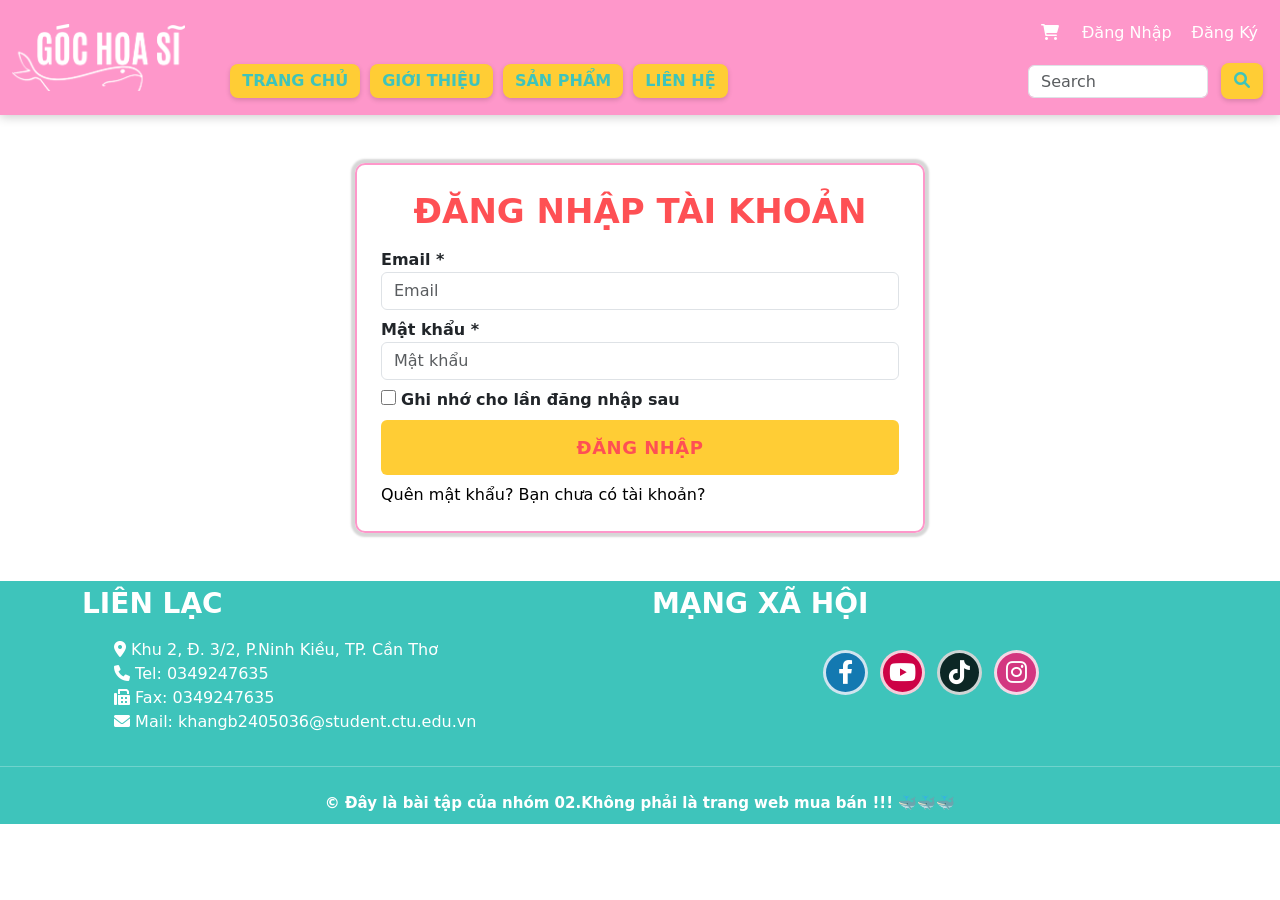
<file: dangnhap.html>
<!DOCTYPE html>
<html lang="vi">

<head>
    <meta charset="UTF-8">
    <meta name="viewport" content="width=device-width, initial-scale=1.0">
    <link rel="stylesheet" href="https://cdnjs.cloudflare.com/ajax/libs/font-awesome/6.0.0-beta3/css/all.min.css">

    <!-- Favicon -->
    <link rel="apple-touch-icon" sizes="57x57" href="img/favicon/apple-icon-57x57.png">
    <link rel="apple-touch-icon" sizes="60x60" href="img/favicon/apple-icon-60x60.png">
    <link rel="apple-touch-icon" sizes="72x72" href="img/favicon/apple-icon-72x72.png">
    <link rel="apple-touch-icon" sizes="76x76" href="img/favicon/apple-icon-76x76.png">
    <link rel="apple-touch-icon" sizes="114x114" href="img/favicon/apple-icon-114x114.png">
    <link rel="apple-touch-icon" sizes="120x120" href="img/favicon/apple-icon-120x120.png">
    <link rel="apple-touch-icon" sizes="144x144" href="img/favicon/apple-icon-144x144.png">
    <link rel="apple-touch-icon" sizes="152x152" href="img/favicon/apple-icon-152x152.png">
    <link rel="apple-touch-icon" sizes="180x180" href="img/favicon/apple-icon-180x180.png">
    <link rel="icon" type="image/png" sizes="192x192" href="img/favicon/android-icon-192x192.png">
    <link rel="icon" type="image/png" sizes="32x32" href="img/favicon/favicon-32x32.png">
    <link rel="icon" type="image/png" sizes="96x96" href="img/favicon/favicon-96x96.png">
    <link rel="icon" type="image/png" sizes="16x16" href="img/favicon/favicon-16x16.png">
    <link rel="manifest" href="img/favicon/manifest.json">
    <meta name="msapplication-TileColor" content="#ffffff">
    <meta name="msapplication-TileImage" content="/ms-icon-144x144.png">
    <meta name="theme-color" content="#ffffff">

    <!-- css boostrap -->
    <link href="https://cdn.jsdelivr.net/npm/bootstrap@5.3.8/dist/css/bootstrap.min.css" rel="stylesheet"
        integrity="sha384-sRIl4kxILFvY47J16cr9ZwB07vP4J8+LH7qKQnuqkuIAvNWLzeN8tE5YBujZqJLB" crossorigin="anonymous">

    <!-- mycss -->
    <link rel="stylesheet" href="style.min.css">

    <!-- JQuery -->
    <script src="https://code.jquery.com/jquery-3.7.1.min.js"
        integrity="sha256-/JqT3SQfawRcv/BIHPThkBvs0OEvtFFmqPF/lYI/Cxo=" crossorigin="anonymous"></script>


    <!-- ĐỔI CHỔ NÀY -->
    <title>Đăng Nhập | Góc Họa Sĩ</title>
</head>


<body>
    <header class="sticky-top d-block">

        <nav class="navbar navbar-expand-lg custom-navbar">

            <div class="container-fluid">
                <div class="row">
                    <div class="col-5 col-sm-4 col-md-3 col-xl-2 logo">
                        <a class="navbar-brand" href="index.html">
                            <img src="img/logo.png" alt="" id="logo"></a>
                    </div>

                    <div class="col-7 col-sm-8 col-md col-xl d-flex flex-column">

                        <div class="row">
                            <div class=" col d-flex justify-content-end ">

                                <a href="giohang.html" class="shopping-cart">
                                    <i class="fas fa-shopping-cart" aria-hidden="true"></i>
                                </a>
                                <!-- <i class="fas fa-user-alt" aria-hidden="true"></i> -->
                                <a href="dangnhap.html" class="user">Đăng Nhập</a>
                                <a href="dangky.html" class="user">Đăng Ký</a>

                            </div>
                        </div>
                        <div class="row">

                            <div class="d-flex justify-content-end">
                                <button class="navbar-toggler w-auto" type="button" data-bs-toggle="collapse"
                                    data-bs-target="#navbarSupportedContent" aria-controls="navbarSupportedContent"
                                    aria-expanded="false" aria-label="Toggle navigation">
                                    <span class="navbar-toggler-icon"></span>
                                </button>
                            </div>

                            <div class="collapse navbar-collapse my-1" id="navbarSupportedContent">
                                <ul class="navbar-nav me-auto mb-2 mb-lg-0">
                                    <li class="nav-item">
                                        <a class="nav-link active fw-bold" aria-current="page" href="index.html">TRANG
                                            CHỦ</a>
                                    </li>
                                    <li class="nav-item">
                                        <a class="nav-link active fw-bold" aria-current="page"
                                            href="gioithieu.html">GIỚI THIỆU</a>
                                    </li>

                                    <li class="nav-item ">
                                        <a class="nav-link active fw-bold" aria-current="page" href="sanpham.html"> SẢN
                                            PHẨM
                                        </a>

                                    </li>

                                    <li class="nav-item">
                                        <a class="nav-link active fw-bold" aria-current="page" href="lienhe.html">LIÊN
                                            HỆ</a>
                                    </li>

                                </ul>
                                <form class="d-flex justify-content-end form-search-box ms-auto" role="search">
                                    <input class="form-control me-2 search-box" type="search" placeholder="Search"
                                        aria-label="Search" />
                                    <button class="btn btn-custom-search" type="submit"><i
                                            class="fas fa-search"></i></button>
                                </form>
                            </div>
                        </div>

                    </div>
                </div>


            </div>
        </nav>
    </header>

    <main>
        <!-- ======================= PHẦN ĐĂNG NHẬP ======================= -->
        <!-- Container Bootstrap -->
        <div class="container">

            <!-- Canh giữa theo chiều ngang -->
            <div class="row justify-content-center my-5">

                <!-- Chia cột -->
                <div class="col-sm-10 col-md-8 col-lg-6 khung dangnhap p-4">

                    <!-- Form đăng nhập -->
                    <form action="" method="post" enctype="application/x-www-form-urlencoded" onsubmit="return login(this);">

                        <fieldset>

                            <h2>ĐĂNG NHẬP TÀI KHOẢN</h2>
                            
                            <div class="dangnhap-item my-2">

                                <label for="LoginUserEmail">Email *</label>
                                <!-- type email sẽ kiếm tra email cho mình luôn -->
                                <input type="email" name="email" id="LoginUserEmail" class="form-control"
                                    placeholder="Email" autocomplete="email">
                            </div>

                            <div class="dangnhap-item my-2">
                                <label for="LoginUserPassword">Mật khẩu *</label>
                                <input type="password" name="psw" id="LoginUserPassword" class="form-control"
                                    placeholder="Mật khẩu" autocomplete="current-password">

                            </div>

                            <div>
                                <input type="checkbox" name="remember" id="remember" class="dangnhap-checkbox">
                                <label for="remember">Ghi nhớ cho lần đăng nhập sau</label>
                            </div>

                            <input type="submit" value="Đăng nhập" class="button my-2">

                            

                        </fieldset>
                    </form>
                    <a href="#">Quên mật khẩu?</a>
                    <a href="dangky.html">Bạn chưa có tài khoản?</a>

                </div>

            </div>
        </div>
    </main>

    <footer>
        <div class="container">
            <div class="row">
                <div class="col-sm-6">
                    <h3>Liên lạc</h3>
                    <ul>
                        <li>
                            <a href="https://www.google.com/maps/place/%C4%90%E1%BA%A1i+h%E1%BB%8Dc+C%E1%BA%A7n+Th%C6%A1/@10.0299337,105.7680404,1057m/data=!3m2!1e3!4b1!4m6!3m5!1s0x31a0895a51d60719:0x9d76b0035f6d53d0!8m2!3d10.0299337!4d105.7706153!16s%2Fm%2F02r6wmy?entry=ttu&g_ep=EgoyMDI2MDYyOS4wIKXMDSoASAFQAw%3D%3D"
                                target="_blank">
                                <i class="fas fa-map-marker-alt" aria-hidden="true"></i> Khu 2, Đ. 3/2, P.Ninh Kiều, TP.
                                Cần Thơ
                            </a>
                        </li>
                        <li>
                            <a href="tel: 0349247635">
                                <i class="fas fa-phone-alt" aria-hidden="true"></i> Tel: 0349247635
                            </a>
                        </li>
                        <li>
                            <a href="">
                                <i class="fas fa-fax" aria-hidden="true"></i> Fax: 0349247635
                            </a>
                        </li>
                        <li>
                            <a href="mailto: khangb2405036@student.ctu.edu.vn">
                                <i class="fas fa-envelope" aria-hidden="true"></i> Mail:
                                khangb2405036@student.ctu.edu.vn
                            </a>
                        </li>
                    </ul>
                </div>

                <div class="col-sm">
                    <h3>Mạng xã hội</h3>
                    <div class="d-flex justify-content-center">
                        <a href="" class="social iconfa-facebook" target="_blank">
                            <i class="fab fa-facebook-f"></i>
                        </a>
                        <a href="" class="social iconfa-youtube" target="_blank">
                            <i class="fab fa-youtube"></i>
                        </a>
                        <a href="" class="social iconfa-tiktok" target="_blank">
                            <i class="fab fa-tiktok"></i>
                        </a>
                        <a href="" class="social iconfa-instagram" target="_blank">
                            <i class="fab fa-instagram"></i>
                        </a>
                    </div>

                </div>
            </div>

        </div>
        <hr>

        <div class="d-sm-flex d-block footer-end justify-content-center align-items-center text-center py-2">
            <p class="mb-0">&copy; Đây là bài tập của nhóm 02.</p>
            <p class="mb-0"> Không phải là trang web mua bán !!! 🐳🐳🐳 </p>
        </div>

        <!-- uk-totop: Tạo hiệu ứng cho mũi tên -->
        <!-- uk-scroll: giúp cuộn trang mượn hơn -->
        <a id="sticky-to-top" class="to-top-hidden" href="#" uk-totop uk-scroll class="uk-icon uk-totop to-top">
            <i class="fas fa-chevron-up"></i>
        </a>

    </footer>

    <!-- js boostrap -->
    <script src="https://cdn.jsdelivr.net/npm/bootstrap@5.3.8/dist/js/bootstrap.bundle.min.js"
        integrity="sha384-FKyoEForCGlyvwx9Hj09JcYn3nv7wiPVlz7YYwJrWVcXK/BmnVDxM+D2scQbITxI"
        crossorigin="anonymous"></script>

    <!-- myjs -->
    <script type="text/javascript" src="script.min.js"></script>

    
    <script>
        $(document).ready(function () {

            // Gọi hàm kiểm tra khi trang load
            checkVisibility_totop();
            // Gọi hàm khi người dùng cuộn
            $(window).scroll(function () {
                checkVisibility_totop();
            });

        });

    </script>
</body>

</html>
</file>
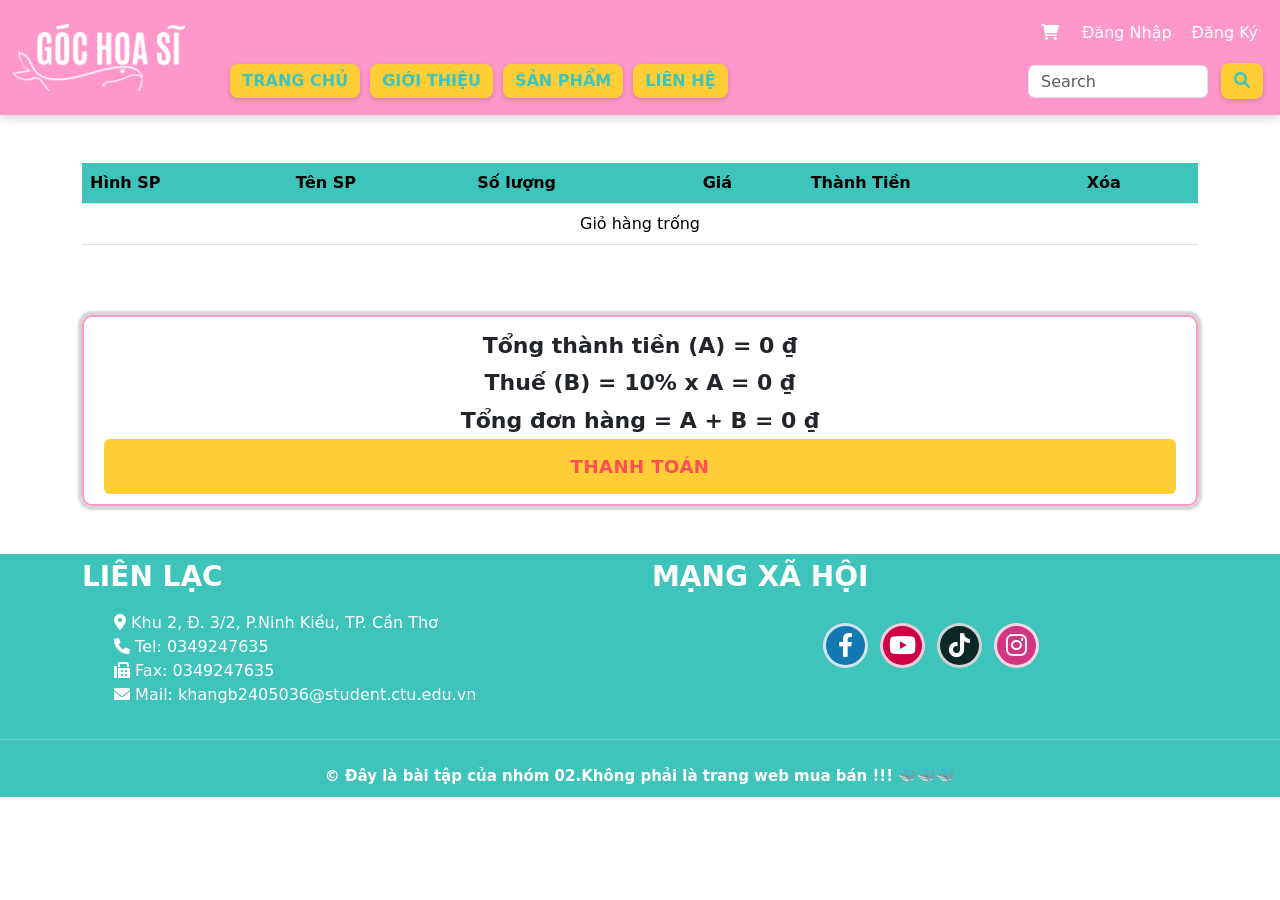
<file: giohang.html>
<!DOCTYPE html>
<html lang="vi">

<head>
    <meta charset="UTF-8">
    <meta name="viewport" content="width=device-width, initial-scale=1.0">
    <link rel="stylesheet" href="https://cdnjs.cloudflare.com/ajax/libs/font-awesome/6.0.0-beta3/css/all.min.css">

    <!-- Favicon -->
    <link rel="apple-touch-icon" sizes="57x57" href="img/favicon/apple-icon-57x57.png">
    <link rel="apple-touch-icon" sizes="60x60" href="img/favicon/apple-icon-60x60.png">
    <link rel="apple-touch-icon" sizes="72x72" href="img/favicon/apple-icon-72x72.png">
    <link rel="apple-touch-icon" sizes="76x76" href="img/favicon/apple-icon-76x76.png">
    <link rel="apple-touch-icon" sizes="114x114" href="img/favicon/apple-icon-114x114.png">
    <link rel="apple-touch-icon" sizes="120x120" href="img/favicon/apple-icon-120x120.png">
    <link rel="apple-touch-icon" sizes="144x144" href="img/favicon/apple-icon-144x144.png">
    <link rel="apple-touch-icon" sizes="152x152" href="img/favicon/apple-icon-152x152.png">
    <link rel="apple-touch-icon" sizes="180x180" href="img/favicon/apple-icon-180x180.png">
    <link rel="icon" type="image/png" sizes="192x192" href="img/favicon/android-icon-192x192.png">
    <link rel="icon" type="image/png" sizes="32x32" href="img/favicon/favicon-32x32.png">
    <link rel="icon" type="image/png" sizes="96x96" href="img/favicon/favicon-96x96.png">
    <link rel="icon" type="image/png" sizes="16x16" href="img/favicon/favicon-16x16.png">
    <link rel="manifest" href="img/favicon/manifest.json">
    <meta name="msapplication-TileColor" content="#ffffff">
    <meta name="msapplication-TileImage" content="/ms-icon-144x144.png">
    <meta name="theme-color" content="#ffffff">

    <!-- css boostrap -->
    <link href="https://cdn.jsdelivr.net/npm/bootstrap@5.3.8/dist/css/bootstrap.min.css" rel="stylesheet"
        integrity="sha384-sRIl4kxILFvY47J16cr9ZwB07vP4J8+LH7qKQnuqkuIAvNWLzeN8tE5YBujZqJLB" crossorigin="anonymous">

    <!-- mycss -->
    <link rel="stylesheet" href="style.min.css">

    <script src="data.min.js"></script>

    <!-- JQuery -->
    <script src="https://code.jquery.com/jquery-3.7.1.min.js"
        integrity="sha256-/JqT3SQfawRcv/BIHPThkBvs0OEvtFFmqPF/lYI/Cxo=" crossorigin="anonymous"></script>

    <!-- ĐỔI CHỔ NÀY -->
    <title>Giỏ Hàng | Góc Họa Sĩ</title>
</head>


<body>
    <header class="sticky-top d-block">

        <nav class="navbar navbar-expand-lg custom-navbar">

            <div class="container-fluid">
                <div class="row">
                    <div class="col-5 col-sm-4 col-md-3 col-xl-2 logo">
                        <a class="navbar-brand" href="index.html">
                            <img src="img/logo.png" alt="" id="logo"></a>
                    </div>

                    <div class="col-7 col-sm-8 col-md col-xl d-flex flex-column">

                        <div class="row">
                            <div class=" col d-flex justify-content-end ">

                                <a href="giohang.html" class="shopping-cart">
                                    <i class="fas fa-shopping-cart" aria-hidden="true"></i>
                                </a>
                                <!-- <i class="fas fa-user-alt" aria-hidden="true"></i> -->
                                <a href="dangnhap.html" class="user">Đăng Nhập</a>
                                <a href="dangky.html" class="user">Đăng Ký</a>

                            </div>
                        </div>
                        <div class="row">

                            <div class="d-flex justify-content-end">
                                <button class="navbar-toggler w-auto" type="button" data-bs-toggle="collapse"
                                    data-bs-target="#navbarSupportedContent" aria-controls="navbarSupportedContent"
                                    aria-expanded="false" aria-label="Toggle navigation">
                                    <span class="navbar-toggler-icon"></span>
                                </button>
                            </div>

                            <div class="collapse navbar-collapse my-1" id="navbarSupportedContent">
                                <ul class="navbar-nav me-auto mb-2 mb-lg-0">
                                    <li class="nav-item">
                                        <a class="nav-link active fw-bold" aria-current="page" href="index.html">TRANG
                                            CHỦ</a>
                                    </li>
                                    <li class="nav-item">
                                        <a class="nav-link active fw-bold" aria-current="page"
                                            href="gioithieu.html">GIỚI THIỆU</a>
                                    </li>

                                    <li class="nav-item ">
                                        <a class="nav-link active fw-bold" aria-current="page" href="sanpham.html"> SẢN
                                            PHẨM
                                        </a>

                                    </li>

                                    <li class="nav-item">
                                        <a class="nav-link active fw-bold" aria-current="page" href="lienhe.html">LIÊN
                                            HỆ</a>
                                    </li>

                                </ul>
                                <form class="d-flex justify-content-end form-search-box ms-auto" role="search">
                                    <input class="form-control me-2 search-box" type="search" placeholder="Search"
                                        aria-label="Search" />
                                    <button class="btn btn-custom-search" type="submit"><i
                                            class="fas fa-search"></i></button>
                                </form>
                            </div>
                        </div>

                    </div>
                </div>


            </div>
        </nav>
    </header>

    <main>

        <div class="container my-5">

            <!-- CODE sau chỗ này nha -->
            <table id="CartTable" class="table">
                <thead class="giohang-thead"> <!--Table header-->
                    <tr>
                        <th>Hình SP</th>
                        <th>Tên SP</th>
                        <th>Số lượng</th>
                        <th>Giá</th>
                        <th>Thành Tiền</th>
                        <th>Xóa</th>
                    </tr>
                </thead>
                <tbody id="CartBody"> <!--Table body-->
                </tbody>
            </table>
            <br>
            <div id="TotalPrice" class="Cart-Summary khung">
                <p>Tổng thành tiền (A) = <span id="Cost">0</span></p>
                <p>Thuế (B) = 10% x A = <span id="TaxCost">0</span></p>
                <p>Tổng đơn hàng = A + B = <span id="finalCost">0</span></p>

                <div class="chitiet-nut_themgiohang">
                    <button class="button" onclick="checkout()">Thanh toán</button>
                </div>
            </div>
        </div>

    </main>

    <footer>
        <div class="container">
            <div class="row">
                <div class="col-sm-6">
                    <h3>Liên lạc</h3>
                    <ul>
                        <li>
                            <a href="https://www.google.com/maps/place/%C4%90%E1%BA%A1i+h%E1%BB%8Dc+C%E1%BA%A7n+Th%C6%A1/@10.0299337,105.7680404,1057m/data=!3m2!1e3!4b1!4m6!3m5!1s0x31a0895a51d60719:0x9d76b0035f6d53d0!8m2!3d10.0299337!4d105.7706153!16s%2Fm%2F02r6wmy?entry=ttu&g_ep=EgoyMDI2MDYyOS4wIKXMDSoASAFQAw%3D%3D"
                                target="_blank">
                                <i class="fas fa-map-marker-alt" aria-hidden="true"></i> Khu 2, Đ. 3/2, P.Ninh Kiều, TP.
                                Cần Thơ
                            </a>
                        </li>
                        <li>
                            <a href="tel: 0349247635">
                                <i class="fas fa-phone-alt" aria-hidden="true"></i> Tel: 0349247635
                            </a>
                        </li>
                        <li>
                            <a href="">
                                <i class="fas fa-fax" aria-hidden="true"></i> Fax: 0349247635
                            </a>
                        </li>
                        <li>
                            <a href="mailto: khangb2405036@student.ctu.edu.vn">
                                <i class="fas fa-envelope" aria-hidden="true"></i> Mail:
                                khangb2405036@student.ctu.edu.vn
                            </a>
                        </li>
                    </ul>
                </div>

                <div class="col-sm">
                    <h3>Mạng xã hội</h3>
                    <div class="d-flex justify-content-center">
                        <a href="" class="social iconfa-facebook" target="_blank">
                            <i class="fab fa-facebook-f"></i>
                        </a>
                        <a href="" class="social iconfa-youtube" target="_blank">
                            <i class="fab fa-youtube"></i>
                        </a>
                        <a href="" class="social iconfa-tiktok" target="_blank">
                            <i class="fab fa-tiktok"></i>
                        </a>
                        <a href="" class="social iconfa-instagram" target="_blank">
                            <i class="fab fa-instagram"></i>
                        </a>
                    </div>

                </div>
            </div>

        </div>
        <hr>

        <div class="d-sm-flex d-block footer-end justify-content-center align-items-center text-center py-2">
            <p class="mb-0">&copy; Đây là bài tập của nhóm 02.</p>
            <p class="mb-0"> Không phải là trang web mua bán !!! 🐳🐳🐳 </p>
        </div>

        <!-- uk-totop: Tạo hiệu ứng cho mũi tên -->
        <!-- uk-scroll: giúp cuộn trang mượn hơn -->
        <a id="sticky-to-top" class="to-top-hidden" href="#" uk-totop uk-scroll class="uk-icon uk-totop to-top">
            <i class="fas fa-chevron-up"></i>
        </a>

    </footer>

    <!-- js boostrap -->
    <script src="https://cdn.jsdelivr.net/npm/bootstrap@5.3.8/dist/js/bootstrap.bundle.min.js"
        integrity="sha384-FKyoEForCGlyvwx9Hj09JcYn3nv7wiPVlz7YYwJrWVcXK/BmnVDxM+D2scQbITxI"
        crossorigin="anonymous"></script>

    <!-- myjs -->
    <script type="text/javascript" src="script.min.js"></script>



    <script>
        $(document).ready(function () {

            // Gọi hàm kiểm tra khi trang load
            checkVisibility_totop();
            // Gọi hàm khi người dùng cuộn
            $(window).scroll(function () {
                checkVisibility_totop();
            });

        });

    </script>

</body>

</html>
</file>
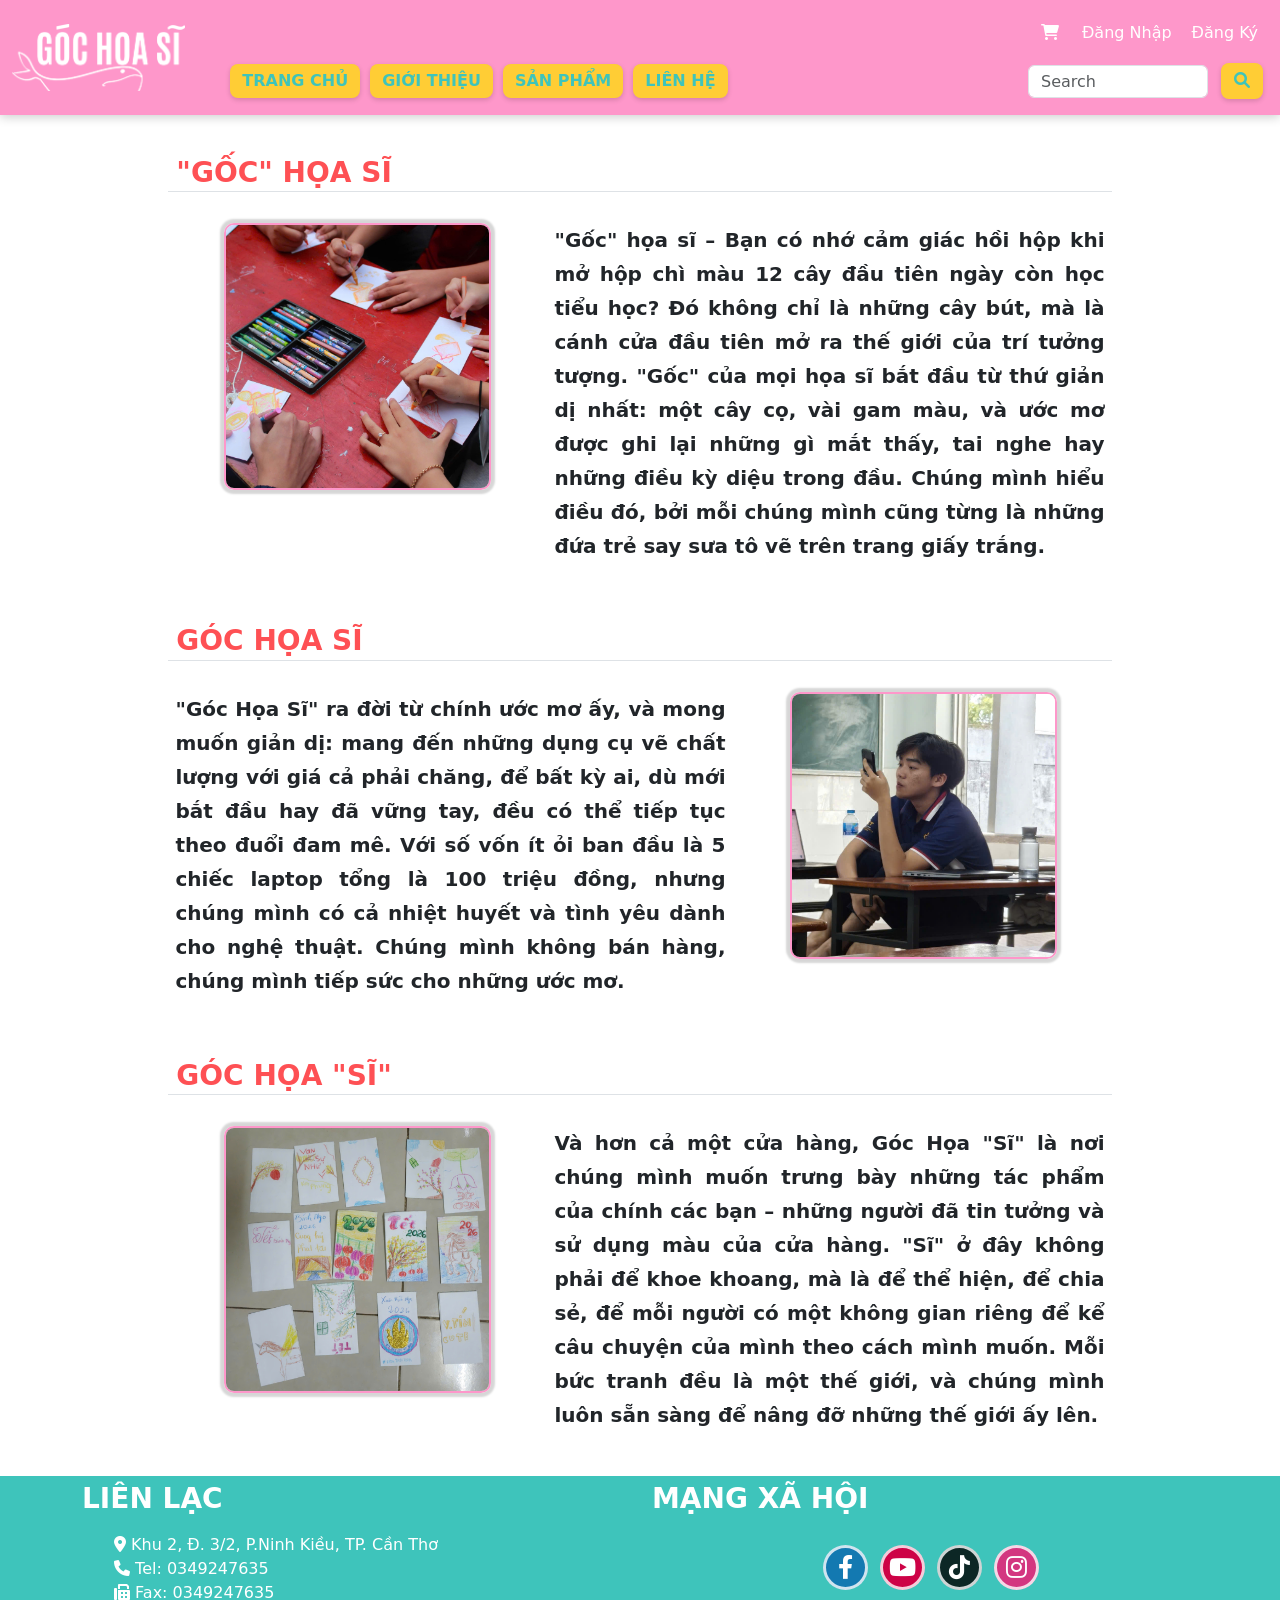
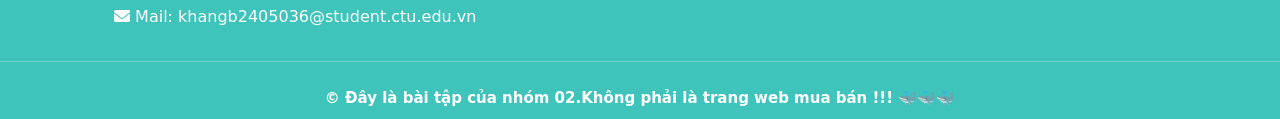
<file: gioithieu.html>
<!DOCTYPE html>
<html lang="vi">

<head>
    <meta charset="UTF-8">
    <meta name="viewport" content="width=device-width, initial-scale=1.0">
    <link rel="stylesheet" href="https://cdnjs.cloudflare.com/ajax/libs/font-awesome/6.0.0-beta3/css/all.min.css">

    <!-- Favicon -->
    <link rel="apple-touch-icon" sizes="57x57" href="img/favicon/apple-icon-57x57.png">
    <link rel="apple-touch-icon" sizes="60x60" href="img/favicon/apple-icon-60x60.png">
    <link rel="apple-touch-icon" sizes="72x72" href="img/favicon/apple-icon-72x72.png">
    <link rel="apple-touch-icon" sizes="76x76" href="img/favicon/apple-icon-76x76.png">
    <link rel="apple-touch-icon" sizes="114x114" href="img/favicon/apple-icon-114x114.png">
    <link rel="apple-touch-icon" sizes="120x120" href="img/favicon/apple-icon-120x120.png">
    <link rel="apple-touch-icon" sizes="144x144" href="img/favicon/apple-icon-144x144.png">
    <link rel="apple-touch-icon" sizes="152x152" href="img/favicon/apple-icon-152x152.png">
    <link rel="apple-touch-icon" sizes="180x180" href="img/favicon/apple-icon-180x180.png">
    <link rel="icon" type="image/png" sizes="192x192" href="img/favicon/android-icon-192x192.png">
    <link rel="icon" type="image/png" sizes="32x32" href="img/favicon/favicon-32x32.png">
    <link rel="icon" type="image/png" sizes="96x96" href="img/favicon/favicon-96x96.png">
    <link rel="icon" type="image/png" sizes="16x16" href="img/favicon/favicon-16x16.png">
    <link rel="manifest" href="img/favicon/manifest.json">
    <meta name="msapplication-TileColor" content="#ffffff">
    <meta name="msapplication-TileImage" content="/ms-icon-144x144.png">
    <meta name="theme-color" content="#ffffff">

    <!-- css boostrap -->
    <link href="https://cdn.jsdelivr.net/npm/bootstrap@5.3.8/dist/css/bootstrap.min.css" rel="stylesheet"
        integrity="sha384-sRIl4kxILFvY47J16cr9ZwB07vP4J8+LH7qKQnuqkuIAvNWLzeN8tE5YBujZqJLB" crossorigin="anonymous">

    <!-- mycss -->
    <link rel="stylesheet" href="style.min.css">

    <!-- ĐỔI CHỔ NÀY -->
    <title>Giới Thiệu | Góc Họa Sĩ</title>

    <!-- JQuery -->
    <script src="https://code.jquery.com/jquery-3.7.1.min.js"
        integrity="sha256-/JqT3SQfawRcv/BIHPThkBvs0OEvtFFmqPF/lYI/Cxo=" crossorigin="anonymous"></script>


</head>


<body>
    <header class="sticky-top d-block">

        <nav class="navbar navbar-expand-lg custom-navbar">

            <div class="container-fluid">
                <div class="row">
                    <div class="col-5 col-sm-4 col-md-3 col-xl-2 logo">
                        <a class="navbar-brand" href="index.html">
                            <img src="img/logo.png" alt="" id="logo"></a>
                    </div>

                    <div class="col-7 col-sm-8 col-md col-xl d-flex flex-column">

                        <div class="row">
                            <div class=" col d-flex justify-content-end ">

                                <a href="giohang.html" class="shopping-cart">
                                    <i class="fas fa-shopping-cart" aria-hidden="true"></i>
                                </a>
                                <!-- <i class="fas fa-user-alt" aria-hidden="true"></i> -->
                                <a href="dangnhap.html" class="user">Đăng Nhập</a>
                                <a href="dangky.html" class="user">Đăng Ký</a>

                            </div>
                        </div>
                        <div class="row">

                            <div class="d-flex justify-content-end">
                                <button class="navbar-toggler w-auto" type="button" data-bs-toggle="collapse"
                                    data-bs-target="#navbarSupportedContent" aria-controls="navbarSupportedContent"
                                    aria-expanded="false" aria-label="Toggle navigation">
                                    <span class="navbar-toggler-icon"></span>
                                </button>
                            </div>

                            <div class="collapse navbar-collapse my-1" id="navbarSupportedContent">
                                <ul class="navbar-nav me-auto mb-2 mb-lg-0">
                                    <li class="nav-item">
                                        <a class="nav-link active fw-bold" aria-current="page" href="index.html">TRANG
                                            CHỦ</a>
                                    </li>
                                    <li class="nav-item">
                                        <a class="nav-link active fw-bold" aria-current="page"
                                            href="gioithieu.html">GIỚI THIỆU</a>
                                    </li>

                                    <li class="nav-item ">
                                        <a class="nav-link active fw-bold" aria-current="page" href="sanpham.html"> SẢN
                                            PHẨM
                                        </a>

                                    </li>

                                    <li class="nav-item">
                                        <a class="nav-link active fw-bold" aria-current="page" href="lienhe.html">LIÊN
                                            HỆ</a>
                                    </li>

                                </ul>
                                <form class="d-flex justify-content-end form-search-box ms-auto" role="search">
                                    <input class="form-control me-2 search-box" type="search" placeholder="Search"
                                        aria-label="Search" />
                                    <button class="btn btn-custom-search" type="submit"><i
                                            class="fas fa-search"></i></button>
                                </form>
                            </div>
                        </div>

                    </div>
                </div>


            </div>
        </nav>
    </header>


    <main>
        <div class="container">

            <!-- "GỐC" HỌA SĨ -->
            <div class="row g-3 my-4 justify-content-center gioithieu-item trangchu-hidden">
                <h3 class="border-bottom col-sm-10">"Gốc" Họa Sĩ</h3>
                <div class="col-12 col-sm-5  col-lg-3 mx-5">
                    <img src="img/gioithieu/img1.jpg" alt="" class="khung">
                </div>

                <div class="col-12 col-sm-10 col-lg-6">
                    <p class="gioithieu-noidung"><b>"Gốc" họa sĩ</b> – Bạn có nhớ cảm giác hồi hộp khi mở hộp chì màu 12
                        cây đầu tiên ngày còn học tiểu học? Đó không chỉ là những cây bút, mà là cánh cửa đầu tiên mở ra
                        thế giới của trí tưởng tượng. "Gốc" của mọi họa sĩ bắt đầu từ thứ giản dị nhất: một cây cọ, vài
                        gam màu, và ước mơ được ghi lại những gì mắt thấy, tai nghe hay những điều kỳ diệu trong đầu.
                        Chúng mình hiểu điều đó, bởi mỗi chúng mình cũng từng là những đứa trẻ say sưa tô vẽ trên trang
                        giấy trắng.</p>
                </div>
            </div>

            <!-- GÓC HỌA SĨ -->
            <div class="row g-3 my-4 justify-content-center gioithieu-item trangchu-hidden">
                <h3 class="border-bottom col-sm-10">Góc họa sĩ</h3>

                <div class="col-12 col-sm-10 col-lg-6">
                    <p class="gioithieu-noidung"><b>"Góc Họa Sĩ"</b> ra đời từ chính ước mơ ấy, và mong muốn giản dị:
                        mang đến
                        những dụng cụ vẽ chất lượng với giá cả phải chăng, để bất kỳ ai, dù mới bắt đầu hay đã vững tay,
                        đều có thể tiếp tục theo đuổi đam mê. Với số vốn ít ỏi ban đầu là 5 chiếc laptop tổng là 100
                        triệu đồng, nhưng chúng mình có cả nhiệt
                        huyết và tình yêu dành cho nghệ thuật. Chúng mình không bán hàng, chúng mình tiếp sức cho những
                        ước mơ.</p>
                </div>
                <div class="col-12 col-sm-5  col-lg-3 mx-5">
                    <img src="img/gioithieu/img2.jpg" alt="" class="khung">
                </div>
            </div>

            <!-- GÓC HỌA "SĨ" -->
            <div class="row g-3 my-4 justify-content-center gioithieu-item trangchu-hidden">
                <h3 class="border-bottom col-sm-10">GÓC HỌA "SĨ"</h3>
                <div class="col-12 col-sm-5  col-lg-3 mx-5">
                    <img src="img/gioithieu/img3.jpg" alt="" class="khung">
                </div>

                <div class="col-12 col-sm-10 col-lg-6">
                    <p class="gioithieu-noidung">Và hơn cả một cửa hàng, <b>Góc Họa "Sĩ"</b> là nơi chúng mình muốn
                        trưng bày
                        những tác phẩm của chính các bạn – những người đã tin tưởng và sử dụng màu của cửa hàng. "Sĩ" ở
                        đây không phải để khoe khoang, mà là để thể hiện, để chia sẻ, để mỗi người có một không gian
                        riêng để kể câu chuyện của mình theo cách mình muốn. Mỗi bức tranh đều là một thế giới, và chúng
                        mình luôn sẵn sàng để nâng đỡ những thế giới ấy lên.</p>
                </div>
            </div>


        </div>


    </main>

    <footer>
        <div class="container">
            <div class="row">
                <div class="col-sm-6">
                    <h3>Liên lạc</h3>
                    <ul>
                        <li>
                            <a href="https://www.google.com/maps/place/%C4%90%E1%BA%A1i+h%E1%BB%8Dc+C%E1%BA%A7n+Th%C6%A1/@10.0299337,105.7680404,1057m/data=!3m2!1e3!4b1!4m6!3m5!1s0x31a0895a51d60719:0x9d76b0035f6d53d0!8m2!3d10.0299337!4d105.7706153!16s%2Fm%2F02r6wmy?entry=ttu&g_ep=EgoyMDI2MDYyOS4wIKXMDSoASAFQAw%3D%3D"
                                target="_blank">
                                <i class="fas fa-map-marker-alt" aria-hidden="true"></i> Khu 2, Đ. 3/2, P.Ninh Kiều, TP.
                                Cần Thơ
                            </a>
                        </li>
                        <li>
                            <a href="tel: 0349247635">
                                <i class="fas fa-phone-alt" aria-hidden="true"></i> Tel: 0349247635
                            </a>
                        </li>
                        <li>
                            <a href="">
                                <i class="fas fa-fax" aria-hidden="true"></i> Fax: 0349247635
                            </a>
                        </li>
                        <li>
                            <a href="mailto: khangb2405036@student.ctu.edu.vn">
                                <i class="fas fa-envelope" aria-hidden="true"></i> Mail:
                                khangb2405036@student.ctu.edu.vn
                            </a>
                        </li>
                    </ul>
                </div>

                <div class="col-sm">
                    <h3>Mạng xã hội</h3>
                    <div class="d-flex justify-content-center">
                        <a href="" class="social iconfa-facebook" target="_blank">
                            <i class="fab fa-facebook-f"></i>
                        </a>
                        <a href="" class="social iconfa-youtube" target="_blank">
                            <i class="fab fa-youtube"></i>
                        </a>
                        <a href="" class="social iconfa-tiktok" target="_blank">
                            <i class="fab fa-tiktok"></i>
                        </a>
                        <a href="" class="social iconfa-instagram" target="_blank">
                            <i class="fab fa-instagram"></i>
                        </a>
                    </div>

                </div>
            </div>

        </div>
        <hr>

        <div class="d-sm-flex d-block footer-end justify-content-center align-items-center text-center py-2">
            <p class="mb-0">&copy; Đây là bài tập của nhóm 02.</p>
            <p class="mb-0"> Không phải là trang web mua bán !!! 🐳🐳🐳 </p>
        </div>

        <!-- uk-totop: Tạo hiệu ứng cho mũi tên -->
        <!-- uk-scroll: giúp cuộn trang mượn hơn -->
        <a id="sticky-to-top" class="to-top-hidden" href="#" uk-totop uk-scroll class="uk-icon uk-totop to-top">
            <i class="fas fa-chevron-up"></i>
        </a>

    </footer>

    <!-- js boostrap -->
    <script src="https://cdn.jsdelivr.net/npm/bootstrap@5.3.8/dist/js/bootstrap.bundle.min.js"
        integrity="sha384-FKyoEForCGlyvwx9Hj09JcYn3nv7wiPVlz7YYwJrWVcXK/BmnVDxM+D2scQbITxI"
        crossorigin="anonymous"></script>

    <!-- myjs -->
    <script type="text/javascript" src="script.min.js"></script>

    <script>
        $(document).ready(function () {

            // Gọi hàm kiểm tra khi trang load
            checkVisibility_trangchu();
            checkVisibility_totop();
            // Gọi hàm khi người dùng cuộn
            $(window).scroll(function () {
                checkVisibility_trangchu();
                checkVisibility_totop();
            });

        });
    </script>
    

</body>

</html>
</file>
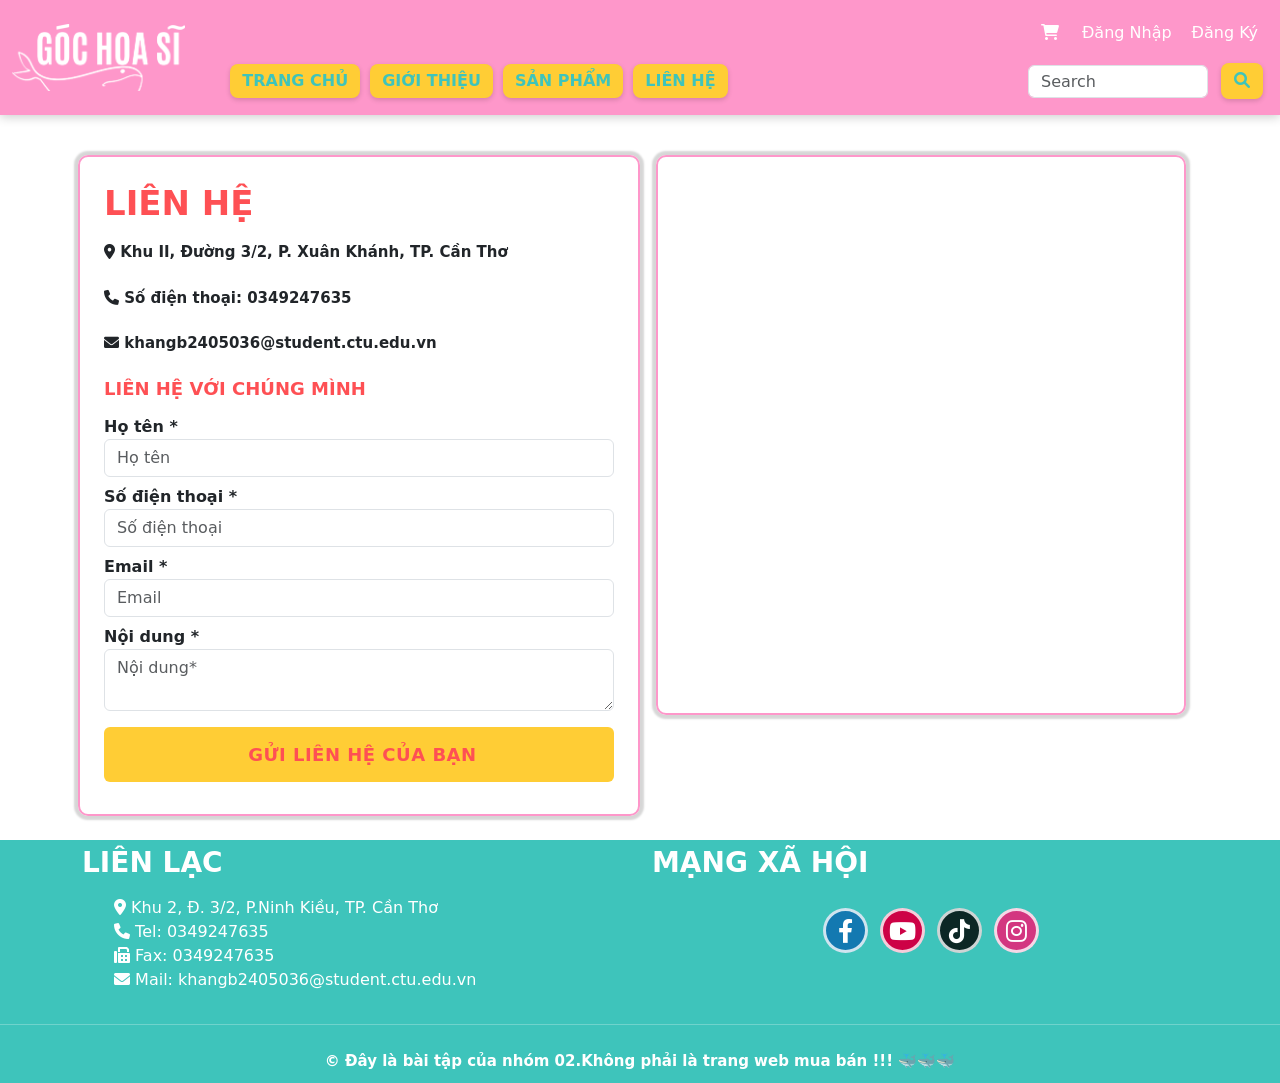
<file: lienhe.html>
<!DOCTYPE html>
<html lang="vi"> <!-- Khai báo ngôn ngữ của trang web là tiếng Việt -->

<head>
    <meta charset="UTF-8"> <!-- Định dạng mã hóa ký tự UTF-8 để hiển thị tiếng Việt không bị lỗi font -->
    <meta name="viewport" content="width=device-width, initial-scale=1.0">
    <!-- Giúp trang web hiển thị co giãn tốt trên mọi thiết bị (Responsive) -->

    <!-- Nhúng thư viện Font Awesome để sử dụng các icon (biểu tượng) như giỏ hàng, điện thoại, bản đồ... -->
    <link rel="stylesheet" href="https://cdnjs.cloudflare.com/ajax/libs/font-awesome/6.0.0-beta3/css/all.min.css">

    <!-- BẮT ĐẦU: Cấu hình Favicon (Biểu tượng nhỏ hiển thị trên tab của trình duyệt) cho các thiết bị khác nhau -->
    <link rel="apple-touch-icon" sizes="57x57" href="img/favicon/apple-icon-57x57.png">
    <link class="apple-touch-icon" sizes="60x60" href="img/favicon/apple-icon-60x60.png">
    <link rel="apple-touch-icon" sizes="72x72" href="img/favicon/apple-icon-72x72.png">
    <link rel="apple-touch-icon" sizes="76x76" href="img/favicon/apple-icon-76x76.png">
    <link rel="apple-touch-icon" sizes="114x114" href="img/favicon/apple-icon-114x114.png">
    <link rel="apple-touch-icon" sizes="120x120" href="img/favicon/apple-icon-120x120.png">
    <link rel="apple-touch-icon" sizes="144x144" href="img/favicon/apple-icon-144x144.png">
    <link rel="apple-touch-icon" sizes="152x152" href="img/favicon/apple-icon-152x152.png">
    <link rel="apple-touch-icon" sizes="180x180" href="img/favicon/apple-icon-180x180.png">
    <link rel="icon" type="image/png" sizes="192x192" href="img/favicon/android-icon-192x192.png">
    <link rel="icon" type="image/png" sizes="32x32" href="img/favicon/favicon-32x32.png">
    <link rel="icon" type="image/png" sizes="96x96" href="img/favicon/favicon-96x96.png">
    <link rel="icon" type="image/png" sizes="16x16" href="img/favicon/favicon-16x16.png">
    <link rel="manifest" href="img/favicon/manifest.json"> <!-- Tệp manifest định nghĩa ứng dụng web -->
    <meta name="msapplication-TileColor" content="#ffffff"> <!-- Màu nền ô ứng dụng trên Windows -->
    <meta name="msapplication-TileImage" content="/ms-icon-144x144.png">
    <meta name="theme-color" content="#ffffff"> <!-- Màu thanh địa chỉ trên trình duyệt di động -->
    <!-- KẾT THÚC: Cấu hình Favicon -->

      <!-- css boostrap -->
    <link href="https://cdn.jsdelivr.net/npm/bootstrap@5.3.8/dist/css/bootstrap.min.css" rel="stylesheet"
        integrity="sha384-sRIl4kxILFvY47J16cr9ZwB07vP4J8+LH7qKQnuqkuIAvNWLzeN8tE5YBujZqJLB" crossorigin="anonymous">

    <!-- mycss -->
    <link rel="stylesheet" href="style.min.css">

    <!-- JQuery -->
    <script src="https://code.jquery.com/jquery-3.7.1.min.js"
        integrity="sha256-/JqT3SQfawRcv/BIHPThkBvs0OEvtFFmqPF/lYI/Cxo=" crossorigin="anonymous"></script>


    <!-- Tiêu đề của trang web hiển thị trên tab trình duyệt -->
    <title>Liên Hệ | Góc Họa Sĩ</title>
</head>


<body>
    <header class="sticky-top d-block">

        <nav class="navbar navbar-expand-lg custom-navbar">

            <div class="container-fluid">
                <div class="row">
                    <div class="col-5 col-sm-4 col-md-3 col-xl-2 logo">
                        <a class="navbar-brand" href="index.html">
                            <img src="img/logo.png" alt="" id="logo"></a>
                    </div>

                    <div class="col-7 col-sm-8 col-md col-xl d-flex flex-column">

                        <div class="row">
                            <div class=" col d-flex justify-content-end ">

                                <a href="giohang.html" class="shopping-cart">
                                    <i class="fas fa-shopping-cart" aria-hidden="true"></i>
                                </a>
                                <!-- <i class="fas fa-user-alt" aria-hidden="true"></i> -->
                                <a href="dangnhap.html" class="user">Đăng Nhập</a>
                                <a href="dangky.html" class="user">Đăng Ký</a>

                            </div>
                        </div>
                        <div class="row">

                            <div class="d-flex justify-content-end">
                                <button class="navbar-toggler w-auto" type="button" data-bs-toggle="collapse"
                                    data-bs-target="#navbarSupportedContent" aria-controls="navbarSupportedContent"
                                    aria-expanded="false" aria-label="Toggle navigation">
                                    <span class="navbar-toggler-icon"></span>
                                </button>
                            </div>

                            <div class="collapse navbar-collapse my-1" id="navbarSupportedContent">
                                <ul class="navbar-nav me-auto mb-2 mb-lg-0">
                                    <li class="nav-item">
                                        <a class="nav-link active fw-bold" aria-current="page" href="index.html">TRANG
                                            CHỦ</a>
                                    </li>
                                    <li class="nav-item">
                                        <a class="nav-link active fw-bold" aria-current="page"
                                            href="gioithieu.html">GIỚI THIỆU</a>
                                    </li>

                                    <li class="nav-item ">
                                        <a class="nav-link active fw-bold" aria-current="page" href="sanpham.html"> SẢN
                                            PHẨM
                                        </a>

                                    </li>

                                    <li class="nav-item">
                                        <a class="nav-link active fw-bold" aria-current="page" href="lienhe.html">LIÊN
                                            HỆ</a>
                                    </li>

                                </ul>
                                <form class="d-flex justify-content-end form-search-box ms-auto" role="search">
                                    <input class="form-control me-2 search-box" type="search" placeholder="Search"
                                        aria-label="Search" />
                                    <button class="btn btn-custom-search" type="submit"><i
                                            class="fas fa-search"></i></button>
                                </form>
                            </div>
                        </div>

                    </div>
                </div>


            </div>
        </nav>
    </header>

    <main>

        <div class="container">
            <!-- KHU VỰC TRANG LIÊN HỆ CHÍNH -->
            <!-- my-5: Tạo khoảng cách lề trên và lề dưới (margin-top & margin-bottom) -->
            <!-- <div class="container my-5"> -->
            <!-- g-4: Khoảng cách giữa các cột trong row (gutter) -->
            <div class="row g-3 my-4 px-sm-1">

                <!-- BÊN TRÁI: Khung chứa thông tin liên hệ và Form nhập thông tin -->
                <!-- col-lg-6: Trên màn hình máy tính lớn chiếm 6/12 cột (nửa màn hình), mobile chiếm hết 100% -->
                <div class="col-lg-6 khung p-4 lienhe-left">

                    <!-- Phần hiển thị thông tin Địa chỉ, SĐT, Email -->
                    <div class="lienhe-info">
                        <h2>LIÊN HỆ</h2>
                        <p>
                            <i class="fas fa-map-marker-alt"></i> <!-- Icon bản đồ -->
                             Khu II, Đường 3/2, P. Xuân Khánh, TP. Cần Thơ
                        </p>
                        <p>
                            <i class="fas fa-phone-alt"></i> <!-- Icon điện thoại -->
                            Số điện thoại: 0349247635
                        </p>
                        <p>
                            <i class="fas fa-envelope"></i> <!-- Icon lá thư -->
                             <a >khangb2405036@student.ctu.edu.vn</a>
                        </p>
                    </div>

                    <div class="lienhe-form">
                        <h5>LIÊN HỆ VỚI CHÚNG MÌNH</h5>

                        <!-- Form để người dùng nhập nội dung và gửi phản hồi -->
                        <!-- onsubmit: Gọi hàm javascript contact() trong file script.js để kiểm tra dữ liệu trước khi gửi -->
                        <form action="" method="post" enctype="application/x-www-form-urlencoded"
                            onsubmit="return contact(this);">

                            <div class="lienhe-item my-2">
                                <label for="ContactUserName">Họ tên *</label>
                                <input type="text" name="name" id="ContactUserName" class="form-control"
                                    placeholder="Họ tên">
                            </div>

                            <div class="lienhe-item my-2">
                                <label for="ContactNumber">Số điện thoại *</label>
                                <input type="tel" name="number" id="ContactNumber" class="form-control"
                                    placeholder="Số điện thoại" pattern="0[0-9]{9}" maxlength="10">
                            </div>

                            <div class="lienhe-item my-2">
                                <label for="ContactUserEmail">Email *</label>
                                <!-- type email sẽ kiếm tra email cho mình luôn -->
                                <input type="email" name="email" id="ContactUserEmail" class="form-control"
                                    placeholder="Email" autocomplete="email">
                            </div>

                            <div class="lienhe-item my-2">
                                <label for="ContactContent">Nội dung *</label>

                                <textarea class="form-control" name="content" id="ContactContent" placeholder="Nội dung*"></textarea>
                            </div>

                            <input type="submit" value=" Gửi liên hệ của bạn" class="button my-2">
                        </form>
                    </div>



                </div>

                <!-- BÊN PHẢI: Khung chứa Bản đồ Google Maps -->
                <div class="col-lg-6 px-0 px-lg-3 lienhe-right">

                    <div class="lienhe-map">
                        <!-- iframe: Dùng để nhúng trực tiếp bản đồ Đại học Cần Thơ từ Google Maps vào trang web -->
                        <iframe
                            src="https://www.google.com/maps/embed?pb=!1m18!1m12!1m3!1d3929.699617260874!2d105.7680404!3d10.0299337!2m3!1f0!2f0!3f0!3m2!1i1024!2i768!4f13.1!3m3!1m2!1s0x31a0895a51d60719%3A0x9d76b0035f6d53d0!2zVHLGsOG7nW5nIMSQ4bqhaSBo4buNYyBD4bqnbiBUaMah!5e0!3m2!1svi!2s"
                            width="100%" height="560" class="khung">
                        </iframe>
                    </div>

                </div>

            </div>
        </div>

        </div>
    </main>

    <footer>
        <div class="container">
            <div class="row">
                <div class="col-sm-6">
                    <h3>Liên lạc</h3>
                    <ul>
                        <li>
                            <a href="https://www.google.com/maps/place/%C4%90%E1%BA%A1i+h%E1%BB%8Dc+C%E1%BA%A7n+Th%C6%A1/@10.0299337,105.7680404,1057m/data=!3m2!1e3!4b1!4m6!3m5!1s0x31a0895a51d60719:0x9d76b0035f6d53d0!8m2!3d10.0299337!4d105.7706153!16s%2Fm%2F02r6wmy?entry=ttu&g_ep=EgoyMDI2MDYyOS4wIKXMDSoASAFQAw%3D%3D"
                                target="_blank">
                                <i class="fas fa-map-marker-alt" aria-hidden="true"></i> Khu 2, Đ. 3/2, P.Ninh Kiều, TP.
                                Cần Thơ
                            </a>
                        </li>
                        <li>
                            <a href="tel: 0349247635">
                                <i class="fas fa-phone-alt" aria-hidden="true"></i> Tel: 0349247635
                            </a>
                        </li>
                        <li>
                            <a href="">
                                <i class="fas fa-fax" aria-hidden="true"></i> Fax: 0349247635
                            </a>
                        </li>
                        <li>
                            <a href="mailto: khangb2405036@student.ctu.edu.vn">
                                <i class="fas fa-envelope" aria-hidden="true"></i> Mail:
                                khangb2405036@student.ctu.edu.vn
                            </a>
                        </li>
                    </ul>
                </div>

                <div class="col-sm">
                    <h3>Mạng xã hội</h3>
                    <div class="d-flex justify-content-center">
                        <a href="" class="social iconfa-facebook" target="_blank">
                            <i class="fab fa-facebook-f"></i>
                        </a>
                        <a href="" class="social iconfa-youtube" target="_blank">
                            <i class="fab fa-youtube"></i>
                        </a>
                        <a href="" class="social iconfa-tiktok" target="_blank">
                            <i class="fab fa-tiktok"></i>
                        </a>
                        <a href="" class="social iconfa-instagram" target="_blank">
                            <i class="fab fa-instagram"></i>
                        </a>
                    </div>

                </div>
            </div>

        </div>
        <hr>

        <div class="d-sm-flex d-block footer-end justify-content-center align-items-center text-center py-2">
            <p class="mb-0">&copy; Đây là bài tập của nhóm 02.</p>
            <p class="mb-0"> Không phải là trang web mua bán !!! 🐳🐳🐳 </p>
        </div>

        <!-- uk-totop: Tạo hiệu ứng cho mũi tên -->
        <!-- uk-scroll: giúp cuộn trang mượn hơn -->
        <a id="sticky-to-top" class="to-top-hidden" href="#" uk-totop uk-scroll class="uk-icon uk-totop to-top">
            <i class="fas fa-chevron-up"></i>
        </a>

    </footer>

    <!-- Nhúng file Javascript của thư viện Bootstrap 5 (xử lý menu đóng mở, các hiệu ứng động) -->
    <script src="https://cdn.jsdelivr.net/npm/bootstrap@5.3.8/dist/js/bootstrap.bundle.min.js"
        integrity="sha384-FKyoEForCGlyvwx9Hj09JcYn3nv7wiPVlz7YYwJrWVcXK/BmnVDxM+D2scQbITxI"
        crossorigin="anonymous"></script>

    <!-- Nhúng file Javascript cá nhân dùng để viết mã xử lý form hoặc các sự kiện trên trang -->
    <script type="text/javascript" src="script.min.js"></script>

    
    <script>
        $(document).ready(function () {

            // Gọi hàm kiểm tra khi trang load
            checkVisibility_totop();
            // Gọi hàm khi người dùng cuộn
            $(window).scroll(function () {
                checkVisibility_totop();
            });

        });

    </script>

</body>

</html>
</file>
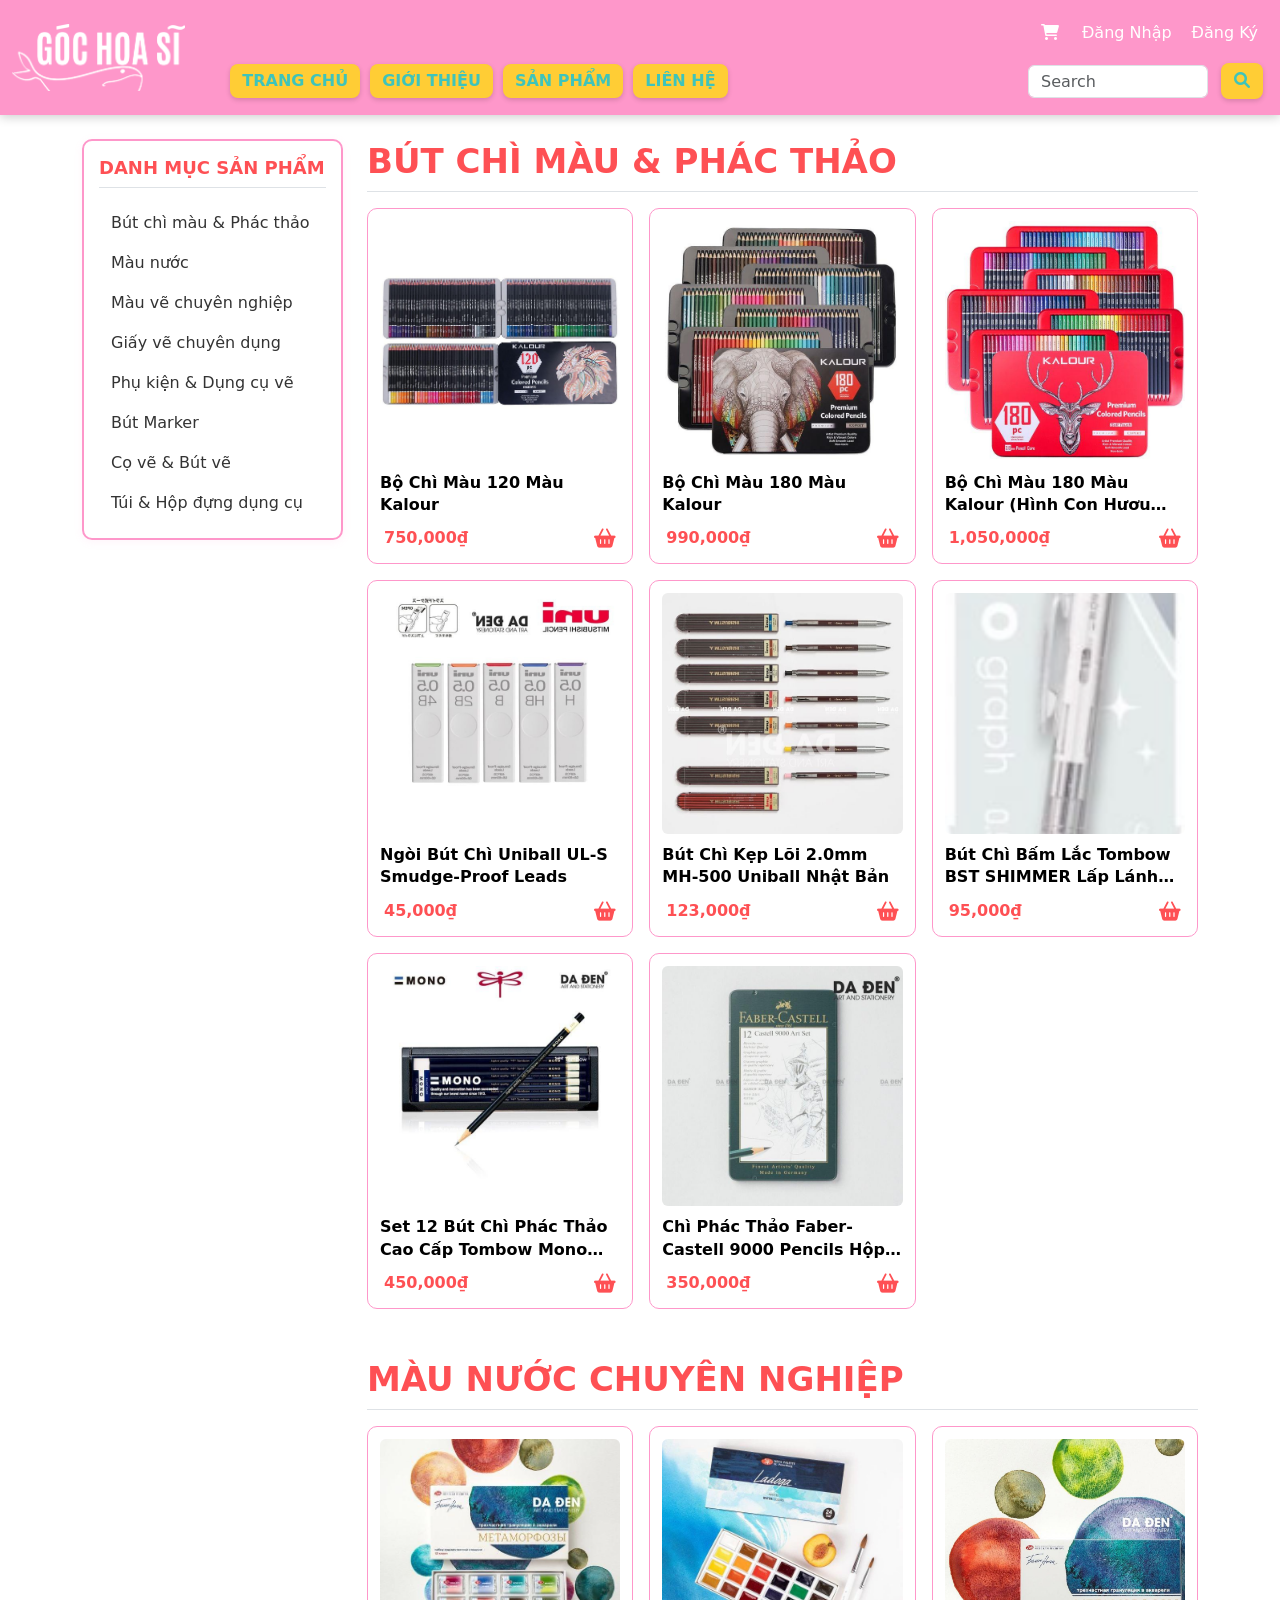
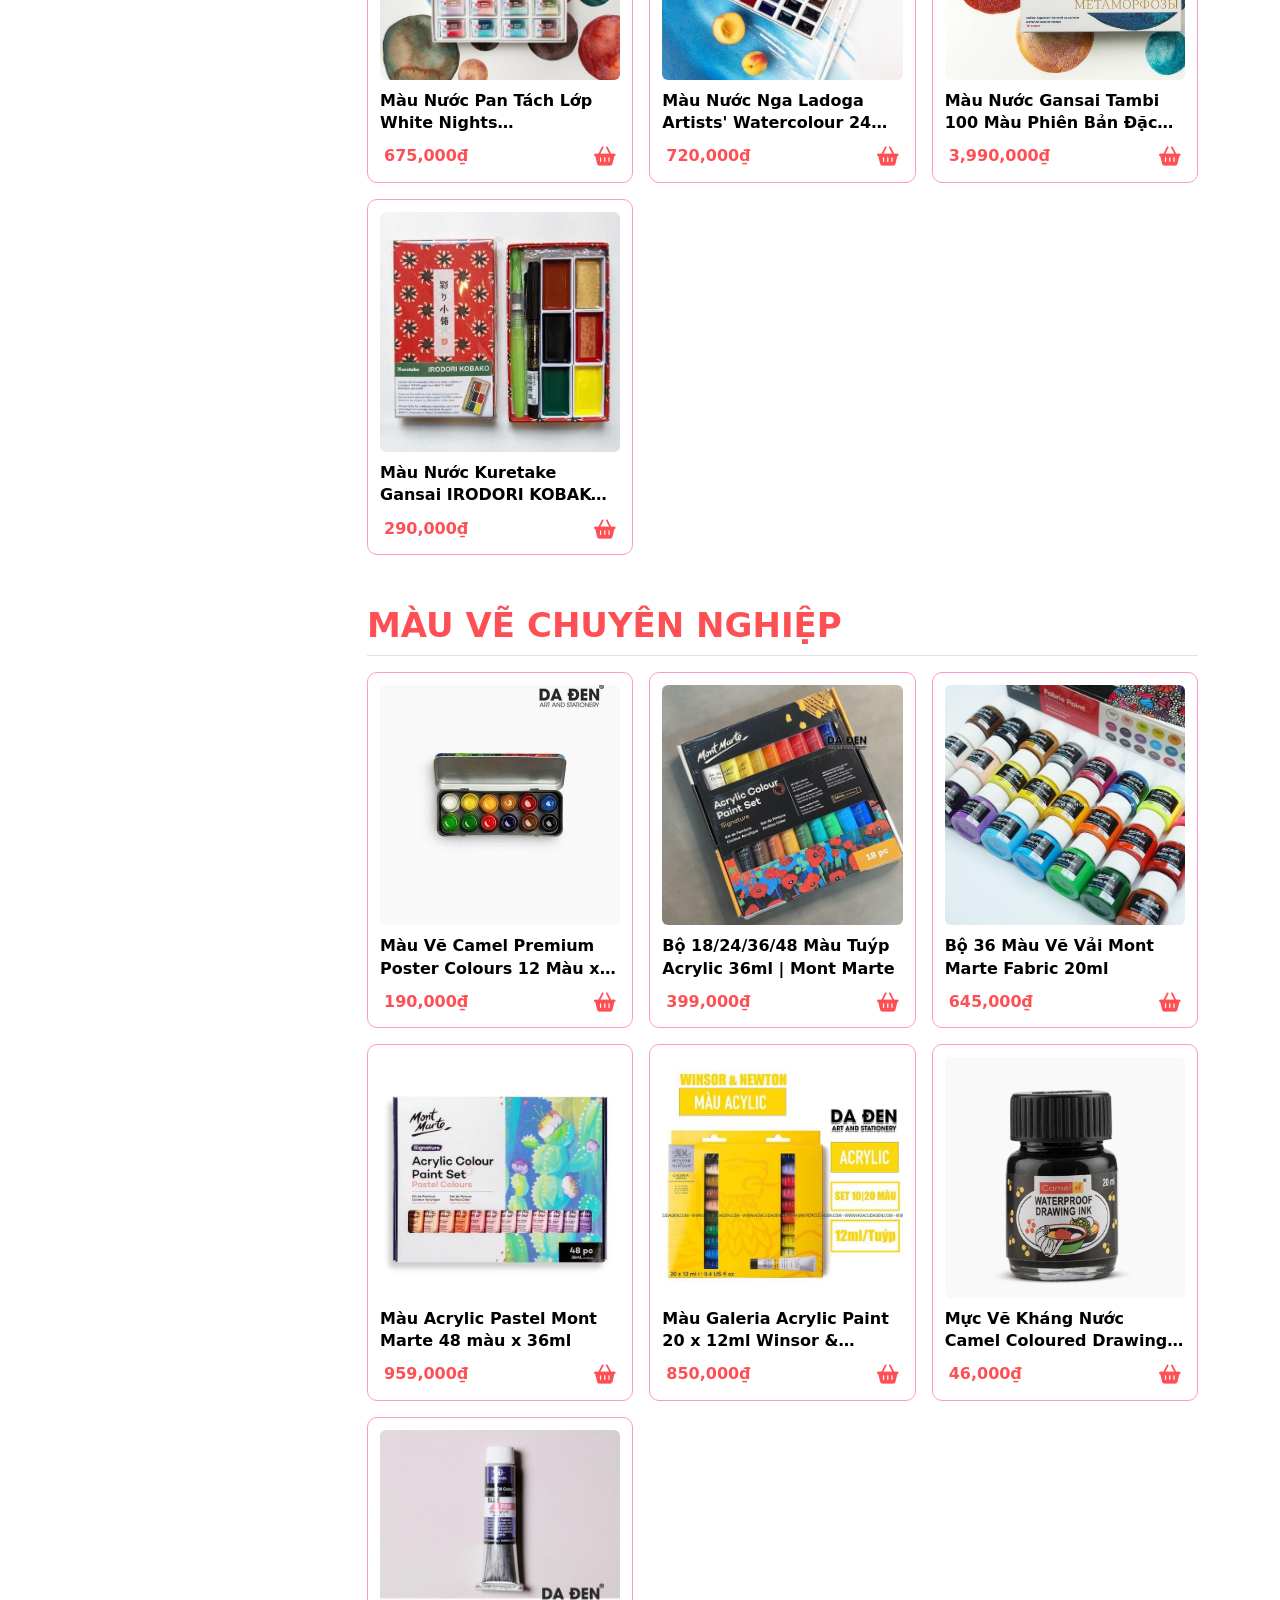
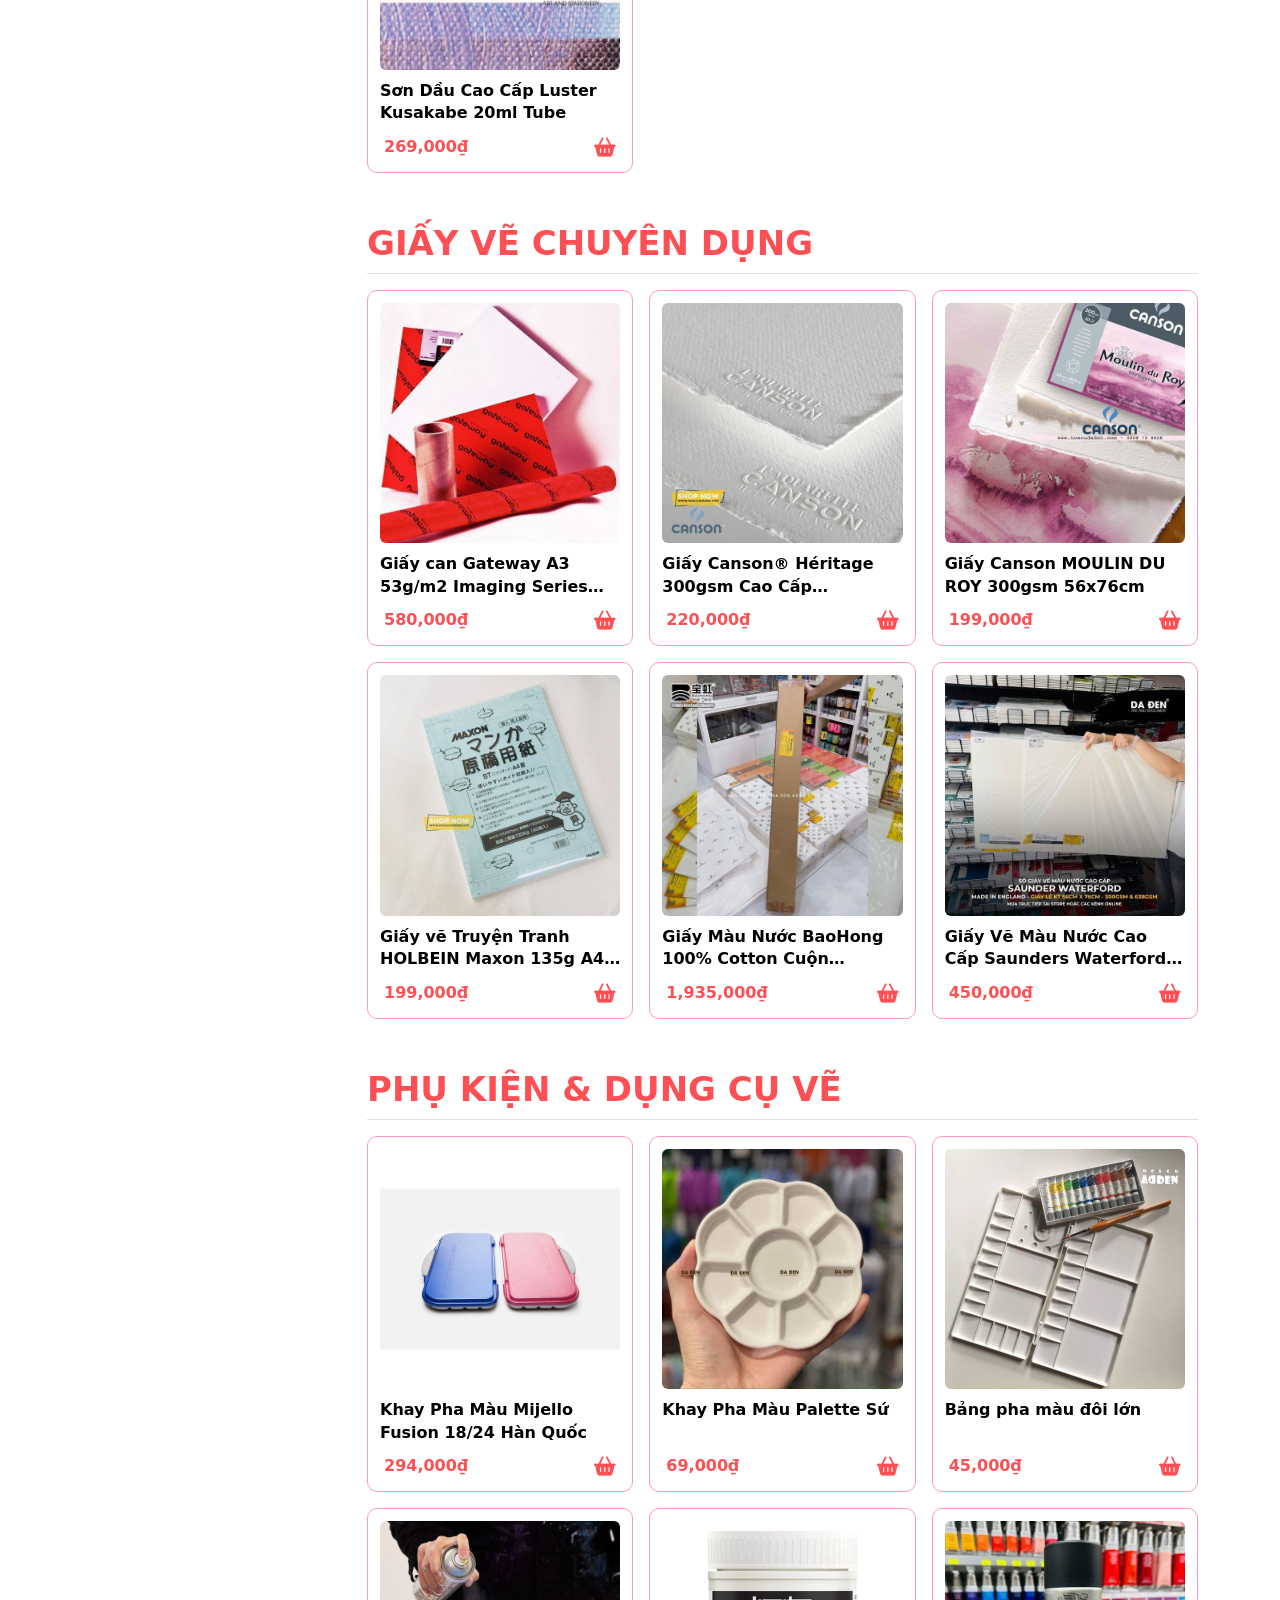
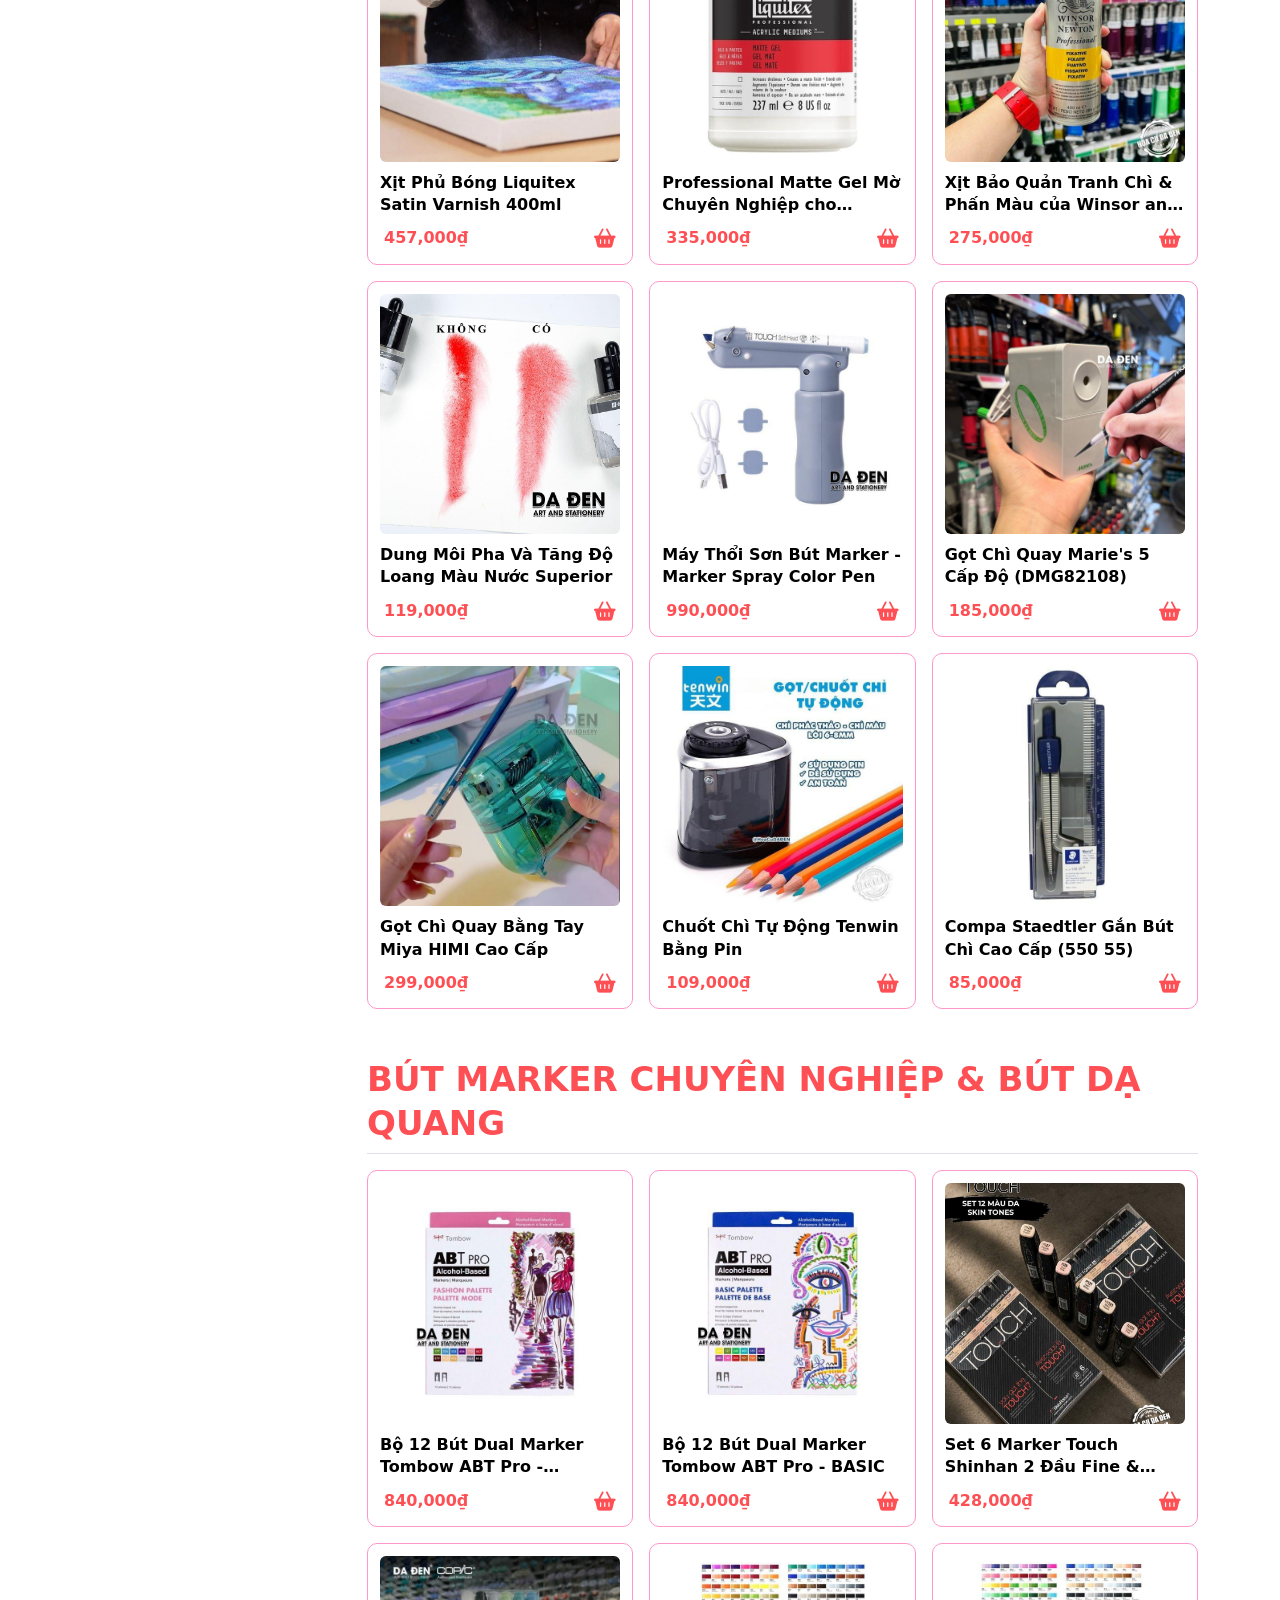
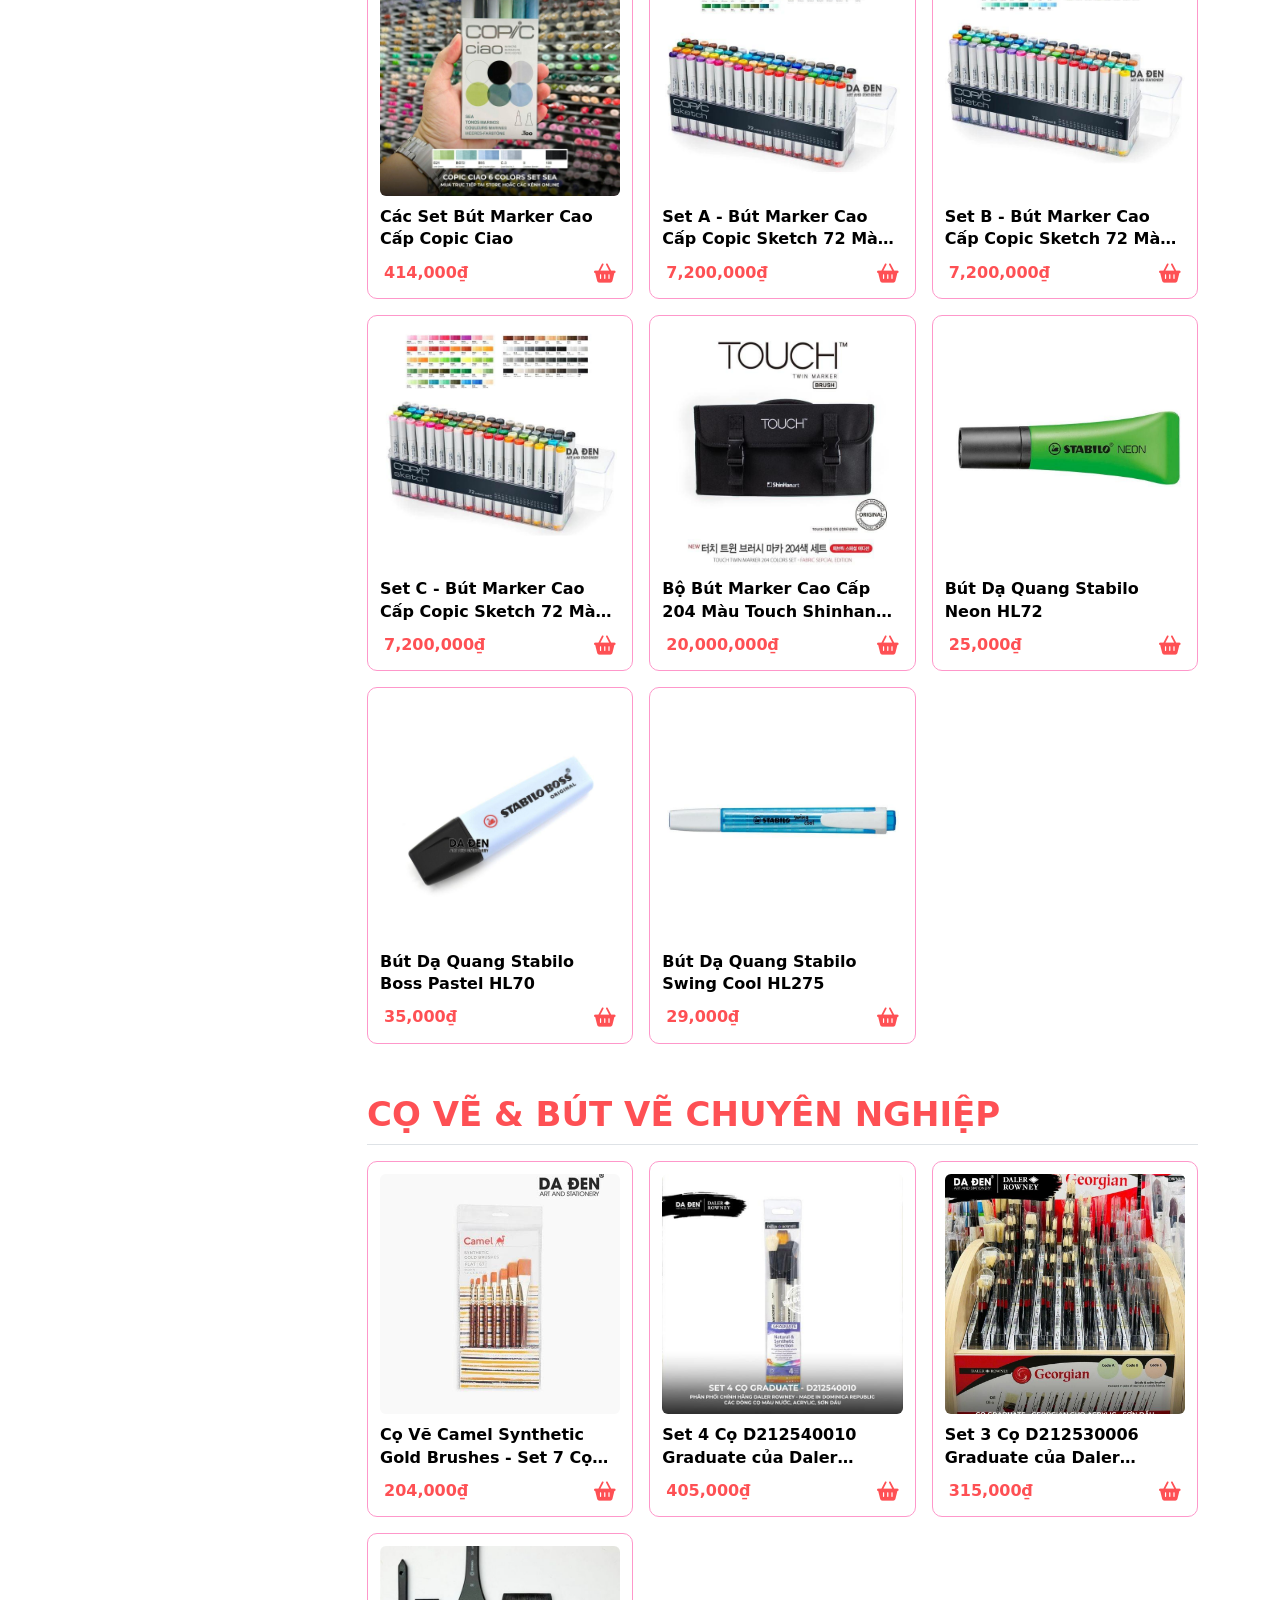
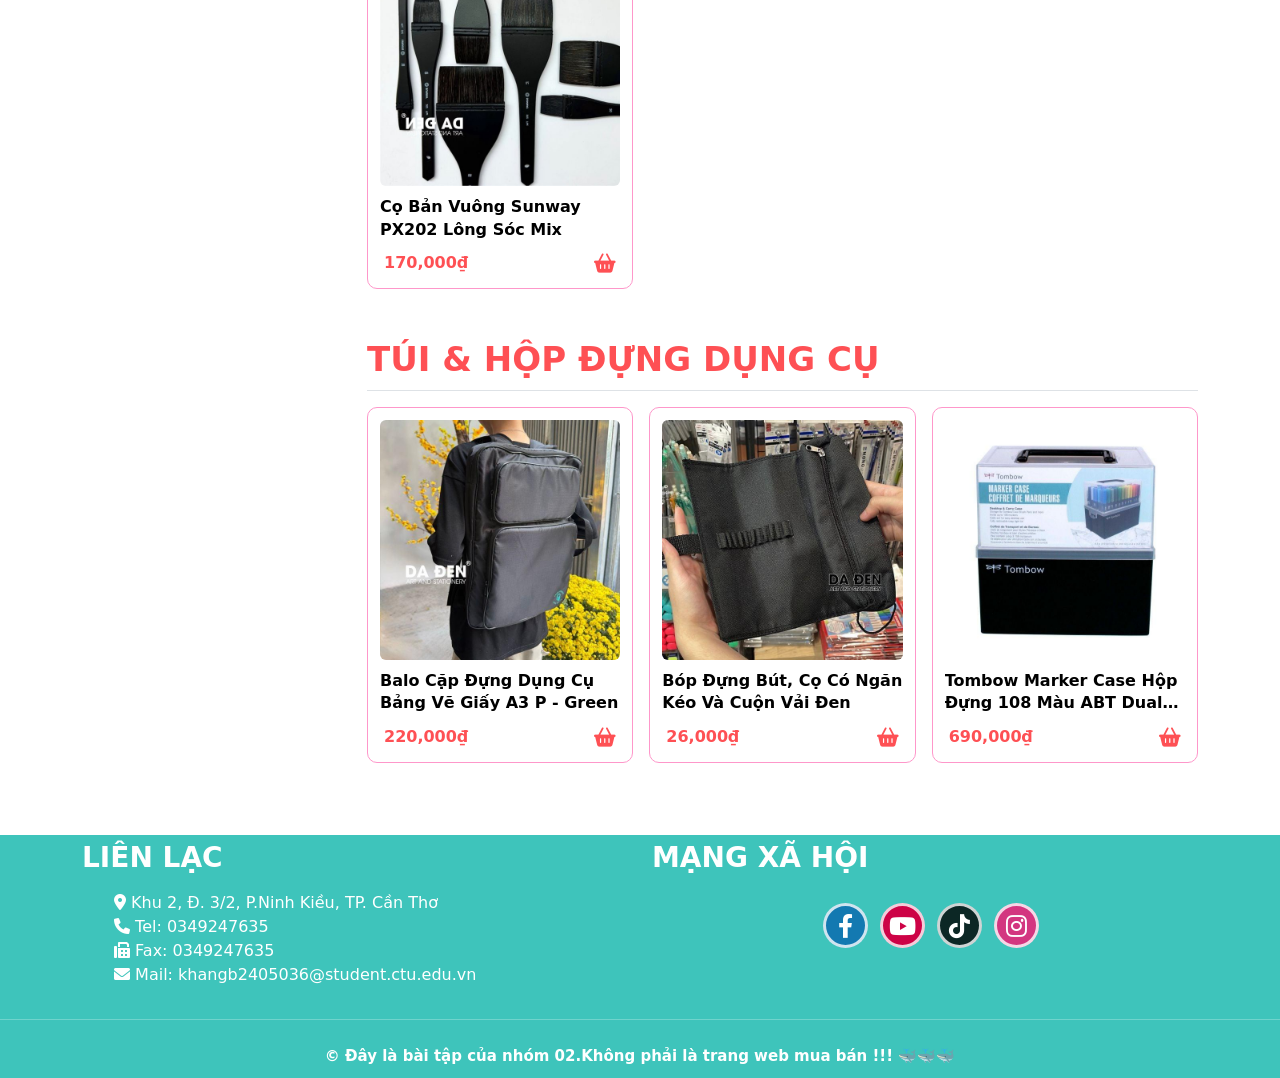
<file: sanpham.html>
<!DOCTYPE html>
<html lang="vi">

<head>
    <meta charset="UTF-8">
    <meta name="viewport" content="width=device-width, initial-scale=1.0">
    <link rel="stylesheet" href="https://cdnjs.cloudflare.com/ajax/libs/font-awesome/6.0.0-beta3/css/all.min.css">

    <!-- Favicon -->
    <link rel="apple-touch-icon" sizes="57x57" href="img/favicon/apple-icon-57x57.png">
    <link rel="apple-touch-icon" sizes="60x60" href="img/favicon/apple-icon-60x60.png">
    <link rel="apple-touch-icon" sizes="72x72" href="img/favicon/apple-icon-72x72.png">
    <link rel="apple-touch-icon" sizes="76x76" href="img/favicon/apple-icon-76x76.png">
    <link rel="apple-touch-icon" sizes="114x114" href="img/favicon/apple-icon-114x114.png">
    <link rel="apple-touch-icon" sizes="120x120" href="img/favicon/apple-icon-120x120.png">
    <link rel="apple-touch-icon" sizes="144x144" href="img/favicon/apple-icon-144x144.png">
    <link rel="apple-touch-icon" sizes="152x152" href="img/favicon/apple-icon-152x152.png">
    <link rel="apple-touch-icon" sizes="180x180" href="img/favicon/apple-icon-180x180.png">
    <link rel="icon" type="image/png" sizes="192x192" href="img/favicon/android-icon-192x192.png">
    <link rel="icon" type="image/png" sizes="32x32" href="img/favicon/favicon-32x32.png">
    <link rel="icon" type="image/png" sizes="96x96" href="img/favicon/favicon-96x96.png">
    <link rel="icon" type="image/png" sizes="16x16" href="img/favicon/favicon-16x16.png">
    <link rel="manifest" href="img/favicon/manifest.json">
    <meta name="msapplication-TileColor" content="#ffffff">
    <meta name="msapplication-TileImage" content="/ms-icon-144x144.png">
    <meta name="theme-color" content="#ffffff">

    <!-- css boostrap -->
    <link href="https://cdn.jsdelivr.net/npm/bootstrap@5.3.8/dist/css/bootstrap.min.css" rel="stylesheet"
        integrity="sha384-sRIl4kxILFvY47J16cr9ZwB07vP4J8+LH7qKQnuqkuIAvNWLzeN8tE5YBujZqJLB" crossorigin="anonymous">

    <!-- mycss -->
    <link rel="stylesheet" href="style.min.css">

    <!-- JQuery -->
    <script src="https://code.jquery.com/jquery-3.7.1.min.js"
        integrity="sha256-/JqT3SQfawRcv/BIHPThkBvs0OEvtFFmqPF/lYI/Cxo=" crossorigin="anonymous"></script>


    <script src="data.min.js"></script>

    <title>Sản Phẩm | Góc Họa Sĩ</title>
</head>

<body>
    <header class="sticky-top d-block">

        <nav class="navbar navbar-expand-lg custom-navbar">

            <div class="container-fluid">
                <div class="row">
                    <div class="col-5 col-sm-4 col-md-3 col-xl-2 logo">
                        <a class="navbar-brand" href="index.html">
                            <img src="img/logo.png" alt="" id="logo"></a>
                    </div>

                    <div class="col-7 col-sm-8 col-md col-xl d-flex flex-column">

                        <div class="row">
                            <div class=" col d-flex justify-content-end ">

                                <a href="giohang.html" class="shopping-cart">
                                    <i class="fas fa-shopping-cart" aria-hidden="true"></i>
                                </a>
                                <!-- <i class="fas fa-user-alt" aria-hidden="true"></i> -->
                                <a href="dangnhap.html" class="user">Đăng Nhập</a>
                                <a href="dangky.html" class="user">Đăng Ký</a>

                            </div>
                        </div>
                        <div class="row">

                            <div class="d-flex justify-content-end">
                                <button class="navbar-toggler w-auto" type="button" data-bs-toggle="collapse"
                                    data-bs-target="#navbarSupportedContent" aria-controls="navbarSupportedContent"
                                    aria-expanded="false" aria-label="Toggle navigation">
                                    <span class="navbar-toggler-icon"></span>
                                </button>
                            </div>

                            <div class="collapse navbar-collapse my-1" id="navbarSupportedContent">
                                <ul class="navbar-nav me-auto mb-2 mb-lg-0">
                                    <li class="nav-item">
                                        <a class="nav-link active fw-bold" aria-current="page" href="index.html">TRANG
                                            CHỦ</a>
                                    </li>
                                    <li class="nav-item">
                                        <a class="nav-link active fw-bold" aria-current="page"
                                            href="gioithieu.html">GIỚI THIỆU</a>
                                    </li>

                                    <li class="nav-item ">
                                        <a class="nav-link active fw-bold" aria-current="page" href="sanpham.html"> SẢN
                                            PHẨM
                                        </a>

                                    </li>

                                    <li class="nav-item">
                                        <a class="nav-link active fw-bold" aria-current="page" href="lienhe.html">LIÊN
                                            HỆ</a>
                                    </li>

                                </ul>
                                <form class="d-flex justify-content-end form-search-box ms-auto" role="search">
                                    <input class="form-control me-2 search-box" type="search" placeholder="Search"
                                        aria-label="Search" />
                                    <button class="btn btn-custom-search" type="submit"><i
                                            class="fas fa-search"></i></button>
                                </form>
                            </div>
                        </div>

                    </div>
                </div>


            </div>
        </nav>
    </header>
    <main class="main-sanpham py-4">
        <div class="container-xl">
            <div class="row">
                <div class="col-md-4 col-xl-3 d-none d-md-block">
                    <div class="danhmuc">
                        <h5 class="fw-bold border-bottom pb-2">DANH MỤC SẢN PHẨM</h5>
                        <ul class="list-unstyled">
                            <li><a href="#but-chi">Bút chì màu & Phác thảo</a></li>
                            <li><a href="#mau-nuoc">Màu nước</a></li>
                            <li><a href="#mau-ve">Màu vẽ chuyên nghiệp</a></li>
                            <li><a href="#giay-ve">Giấy vẽ chuyên dụng</a></li>
                            <li><a href="#phu-kien">Phụ kiện & Dụng cụ vẽ</a></li>
                            <li><a href="#but-marker">Bút Marker</a></li>
                            <li><a href="#co-ve">Cọ vẽ & Bút vẽ</a></li>
                            <li><a href="#tui-hop">Túi & Hộp đựng dụng cụ</a></li>
                        </ul>
                    </div>
                </div>

                <div class="col">
                    <article>
                        <section class="loai mb-5" id="but-chi">
                            <h2 class="loai-tieude border-bottom pb-2 mb-3">BÚT CHÌ MÀU & PHÁC THẢO</h2>
                            <div class="row g-3">
                                <div class="col-6 col-lg-4 trangchu-hidden">
                                    <div class="sanpham" data-id="1">
                                        <div class="sanpham-anh">
                                            <img src="img/sanpham/image1.jpg" alt="Bộ chì màu 120 màu Kalour">
                                        </div>
                                        <h3 class="sanpham-ten">Bộ Chì Màu 120 Màu Kalour</h3>
                                        <div class="sanpham-gia-hang">
                                            <p class="sanpham-gia">750,000₫</p>
                                            <i class="fa-solid fa-basket-shopping sanpham-icon" data-id="1"></i>
                                        </div>
                                    </div>
                                </div>

                                <div class="col-6 col-lg-4 trangchu-hidden">
                                    <div class="sanpham" data-id="2">
                                        <div class="sanpham-anh">
                                            <img src="img/sanpham/image98.jpg" alt="Bộ chì màu 180 màu Kalour">
                                        </div>
                                        <h3 class="sanpham-ten">Bộ Chì Màu 180 Màu Kalour</h3>
                                        <div class="sanpham-gia-hang">
                                            <p class="sanpham-gia">990,000₫</p>
                                            <i class="fa-solid fa-basket-shopping sanpham-icon" data-id="2"></i>
                                        </div>
                                    </div>
                                </div>

                                <div class="col-6 col-lg-4 trangchu-hidden">
                                    <div class="sanpham" data-id="3">
                                        <div class="sanpham-anh">
                                            <img src="img/sanpham/image109.jpg" alt="Bộ chì màu 180 màu Kalour">
                                        </div>
                                        <h3 class="sanpham-ten">Bộ Chì Màu 180 Màu Kalour (Hình Con Hươu Đỏ)</h3>
                                        <div class="sanpham-gia-hang">
                                            <p class="sanpham-gia">1,050,000₫</p>
                                            <i class="fa-solid fa-basket-shopping sanpham-icon" data-id="3"></i>
                                        </div>
                                    </div>
                                </div>

                                <div class="col-6 col-lg-4 trangchu-hidden">
                                    <div class="sanpham" data-id="4">
                                        <div class="sanpham-anh">
                                            <img src="img/sanpham/image66.png"
                                                alt="Ngòi bút chì Uniball UL-S Smudge-Proof">
                                        </div>
                                        <h3 class="sanpham-ten">Ngòi Bút Chì Uniball UL-S Smudge-Proof Leads</h3>
                                        <div class="sanpham-gia-hang">
                                            <p class="sanpham-gia">45,000₫</p>
                                            <i class="fa-solid fa-basket-shopping sanpham-icon" data-id="4"></i>
                                        </div>
                                    </div>
                                </div>

                                <div class="col-6 col-lg-4 trangchu-hidden">
                                    <div class="sanpham" data-id="5">
                                        <div class="sanpham-anh">
                                            <img src="img/sanpham/image67.png"
                                                alt="Bút chì kẹp lõi 2.0mm Uniball MH-500">
                                        </div>
                                        <h3 class="sanpham-ten">Bút Chì Kẹp Lõi 2.0mm MH-500 Uniball Nhật Bản</h3>
                                        <div class="sanpham-gia-hang">
                                            <p class="sanpham-gia">123,000₫</p>
                                            <i class="fa-solid fa-basket-shopping sanpham-icon" data-id="5"></i>
                                        </div>
                                    </div>
                                </div>

                                <div class="col-6 col-lg-4 trangchu-hidden">
                                    <div class="sanpham" data-id="6">
                                        <div class="sanpham-anh">
                                            <img src="img/sanpham/image58.png" alt="Bút chì bấm lắc Tombow BST SHIMMER">
                                        </div>
                                        <h3 class="sanpham-ten">Bút Chì Bấm Lắc Tombow BST SHIMMER Lấp Lánh 0.5mm</h3>
                                        <div class="sanpham-gia-hang">
                                            <p class="sanpham-gia">95,000₫</p>
                                            <i class="fa-solid fa-basket-shopping sanpham-icon" data-id="6"></i>
                                        </div>
                                    </div>
                                </div>

                                <div class="col-6 col-lg-4 trangchu-hidden">
                                    <div class="sanpham" data-id="7">
                                        <div class="sanpham-anh">
                                            <img src="img/sanpham/image110.jpg"
                                                alt="Set 12 bút chì phác thảo Tombow Mono">
                                        </div>
                                        <h3 class="sanpham-ten">Set 12 Bút Chì Phác Thảo Cao Cấp Tombow Mono (4H-6B)
                                            Tặng Kèm Gôm</h3>
                                        <div class="sanpham-gia-hang">
                                            <p class="sanpham-gia">450,000₫</p>
                                            <i class="fa-solid fa-basket-shopping sanpham-icon" data-id="7"></i>
                                        </div>
                                    </div>
                                </div>

                                <div class="col-6 col-lg-4 trangchu-hidden">
                                    <div class="sanpham" data-id="8">
                                        <div class="sanpham-anh">
                                            <img src="img/sanpham/image121.jpg"
                                                alt="Chì phác thảo Faber-Castell 9000 hộp thiếc">
                                        </div>
                                        <h3 class="sanpham-ten">Chì Phác Thảo Faber-Castell 9000 Pencils Hộp Thiếc 12
                                            Cây</h3>
                                        <div class="sanpham-gia-hang">
                                            <p class="sanpham-gia">350,000₫</p>
                                            <i class="fa-solid fa-basket-shopping sanpham-icon" data-id="8"></i>
                                        </div>
                                    </div>
                                </div>
                            </div>
                        </section>

                        <section class="loai mb-5" id="mau-nuoc">
                            <h2 class="loai-tieude border-bottom pb-2 mb-3">MÀU NƯỚC CHUYÊN NGHIỆP</h2>
                            <div class="row g-3">
                                <div class="col-6 col-lg-4 trangchu-hidden">
                                    <div class="sanpham" data-id="9">
                                        <div class="sanpham-anh">
                                            <img src="img/sanpham/image115.jpg"
                                                alt="Màu nước White Nights Metamorphoses 12 màu">
                                        </div>
                                        <h3 class="sanpham-ten">Màu Nước Pan Tách Lớp White Nights Metamorphoses Set 12
                                            Màu</h3>
                                        <div class="sanpham-gia-hang">
                                            <p class="sanpham-gia">675,000₫</p>
                                            <i class="fa-solid fa-basket-shopping sanpham-icon" data-id="9"></i>
                                        </div>
                                    </div>
                                </div>

                                <div class="col-6 col-lg-4 trangchu-hidden">
                                    <div class="sanpham" data-id="10">
                                        <div class="sanpham-anh">
                                            <img src="img/sanpham/image117.jpg" alt="Màu nước Ladoga 24 màu">
                                        </div>
                                        <h3 class="sanpham-ten">Màu Nước Nga Ladoga Artists' Watercolour 24 Màu</h3>
                                        <div class="sanpham-gia-hang">
                                            <p class="sanpham-gia">720,000₫</p>
                                            <i class="fa-solid fa-basket-shopping sanpham-icon" data-id="10"></i>
                                        </div>
                                    </div>
                                </div>

                                <div class="col-6 col-lg-4 trangchu-hidden">
                                    <div class="sanpham" data-id="11">
                                        <div class="sanpham-anh">
                                            <img src="img/sanpham/image112.jpg"
                                                alt="Màu nước Gansai Tambi 100 màu hộp gỗ">
                                        </div>
                                        <h3 class="sanpham-ten">Màu Nước Gansai Tambi 100 Màu Phiên Bản Đặc Biệt (Hộp
                                            Gỗ)</h3>
                                        <div class="sanpham-gia-hang">
                                            <p class="sanpham-gia">3,990,000₫</p>
                                            <i class="fa-solid fa-basket-shopping sanpham-icon" data-id="11"></i>
                                        </div>
                                    </div>
                                </div>

                                <div class="col-6 col-lg-4 trangchu-hidden">
                                    <div class="sanpham" data-id="12">
                                        <div class="sanpham-anh">
                                            <img src="img/sanpham/image33.jpg"
                                                alt="Màu nước Kuretake Gansai Irodori Kobako 6 màu">
                                        </div>
                                        <h3 class="sanpham-ten">Màu Nước Kuretake Gansai IRODORI KOBAKO 6 Màu Kèm Cọ Và
                                            Bút Brush</h3>
                                        <div class="sanpham-gia-hang">
                                            <p class="sanpham-gia">290,000₫</p>
                                            <i class="fa-solid fa-basket-shopping sanpham-icon" data-id="12"></i>
                                        </div>
                                    </div>
                                </div>
                            </div>
                        </section>

                        <section class="loai mb-5" id="mau-ve">
                            <h2 class="loai-tieude border-bottom pb-2 mb-3">MÀU VẼ CHUYÊN NGHIỆP</h2>
                            <div class="row g-3">
                                <div class="col-6 col-lg-4 trangchu-hidden">
                                    <div class="sanpham" data-id="13">
                                        <div class="sanpham-anh">
                                            <img src="img/sanpham/image43.jpg" alt="Màu vẽ Camel Premium Poster 12 màu">
                                        </div>
                                        <h3 class="sanpham-ten">Màu Vẽ Camel Premium Poster Colours 12 Màu x 15ml (Hộp
                                            Thiếc)</h3>
                                        <div class="sanpham-gia-hang">
                                            <p class="sanpham-gia">190,000₫</p>
                                            <i class="fa-solid fa-basket-shopping sanpham-icon" data-id="13"></i>
                                        </div>
                                    </div>
                                </div>

                                <div class="col-6 col-lg-4 trangchu-hidden">
                                    <div class="sanpham" data-id="14">
                                        <div class="sanpham-anh">
                                            <img src="img/sanpham/image85.jpg" alt="Bộ màu acrylic Mont Marte 36ml">
                                        </div>
                                        <h3 class="sanpham-ten">Bộ 18/24/36/48 Màu Tuýp Acrylic 36ml | Mont Marte</h3>
                                        <div class="sanpham-gia-hang">
                                            <p class="sanpham-gia">399,000₫</p>
                                            <i class="fa-solid fa-basket-shopping sanpham-icon" data-id="14"></i>
                                        </div>
                                    </div>
                                </div>

                                <div class="col-6 col-lg-4 trangchu-hidden">
                                    <div class="sanpham" data-id="15">
                                        <div class="sanpham-anh">
                                            <img src="img/sanpham/image87.jpg" alt="Màu vẽ vải Mont Marte 36 màu">
                                        </div>
                                        <h3 class="sanpham-ten">Bộ 36 Màu Vẽ Vải Mont Marte Fabric 20ml</h3>
                                        <div class="sanpham-gia-hang">
                                            <p class="sanpham-gia">645,000₫</p>
                                            <i class="fa-solid fa-basket-shopping sanpham-icon" data-id="15"></i>
                                        </div>
                                    </div>
                                </div>

                                <div class="col-6 col-lg-4 trangchu-hidden">
                                    <div class="sanpham" data-id="16">
                                        <div class="sanpham-anh">
                                            <img src="img/sanpham/image91.jpg"
                                                alt="Màu acrylic pastel Mont Marte 48 màu">
                                        </div>
                                        <h3 class="sanpham-ten">Màu Acrylic Pastel Mont Marte 48 màu x 36ml</h3>
                                        <div class="sanpham-gia-hang">
                                            <p class="sanpham-gia">959,000₫</p>
                                            <i class="fa-solid fa-basket-shopping sanpham-icon" data-id="16"></i>
                                        </div>
                                    </div>
                                </div>

                                <div class="col-6 col-lg-4 trangchu-hidden">
                                    <div class="sanpham" data-id="17">
                                        <div class="sanpham-anh">
                                            <img src="img/sanpham/image93.jpg"
                                                alt="Màu acrylic Galeria Winsor & Newton 20x12ml">
                                        </div>
                                        <h3 class="sanpham-ten">Màu Galeria Acrylic Paint 20 x 12ml Winsor & Newton</h3>
                                        <div class="sanpham-gia-hang">
                                            <p class="sanpham-gia">850,000₫</p>
                                            <i class="fa-solid fa-basket-shopping sanpham-icon" data-id="17"></i>
                                        </div>
                                    </div>
                                </div>

                                <div class="col-6 col-lg-4 trangchu-hidden">
                                    <div class="sanpham" data-id="18">
                                        <div class="sanpham-anh">
                                            <img src="img/sanpham/image127.jpg" alt="Mực vẽ kháng nước Camel 20ml">
                                        </div>
                                        <h3 class="sanpham-ten">Mực Vẽ Kháng Nước Camel Coloured Drawing Inks 20ml</h3>
                                        <div class="sanpham-gia-hang">
                                            <p class="sanpham-gia">46,000₫</p>
                                            <i class="fa-solid fa-basket-shopping sanpham-icon" data-id="18"></i>
                                        </div>
                                    </div>
                                </div>

                                <div class="col-6 col-lg-4 trangchu-hidden">
                                    <div class="sanpham" data-id="19">
                                        <div class="sanpham-anh">
                                            <img src="img/sanpham/image68.jpg" alt="Sơn dầu Luster Kusakabe 20ml">
                                        </div>
                                        <h3 class="sanpham-ten">Sơn Dầu Cao Cấp Luster Kusakabe 20ml Tube</h3>
                                        <div class="sanpham-gia-hang">
                                            <p class="sanpham-gia">269,000₫</p>
                                            <i class="fa-solid fa-basket-shopping sanpham-icon" data-id="19"></i>
                                        </div>
                                    </div>
                                </div>
                            </div>
                        </section>

                        <section class="loai mb-5" id="giay-ve">
                            <h2 class="loai-tieude border-bottom pb-2 mb-3">GIẤY VẼ CHUYÊN DỤNG</h2>
                            <div class="row g-3">
                                <div class="col-6 col-lg-4 trangchu-hidden">
                                    <div class="sanpham" data-id="20">
                                        <div class="sanpham-anh">
                                            <img src="img/sanpham/image25.jpg" alt="Giấy can Gateway A3">
                                        </div>
                                        <h3 class="sanpham-ten">Giấy can Gateway A3 53g/m2 Imaging Series Tracing Paper
                                        </h3>
                                        <div class="sanpham-gia-hang">
                                            <p class="sanpham-gia">580,000₫</p>
                                            <i class="fa-solid fa-basket-shopping sanpham-icon" data-id="20"></i>
                                        </div>
                                    </div>
                                </div>

                                <div class="col-6 col-lg-4 trangchu-hidden">
                                    <div class="sanpham" data-id="21">
                                        <div class="sanpham-anh">
                                            <img src="img/sanpham/image27.jpg" alt="Giấy Canson Héritage 300gsm">
                                        </div>
                                        <h3 class="sanpham-ten">Giấy Canson® Héritage 300gsm Cao Cấp (56x76cm)</h3>
                                        <div class="sanpham-gia-hang">
                                            <p class="sanpham-gia">220,000₫</p>
                                            <i class="fa-solid fa-basket-shopping sanpham-icon" data-id="21"></i>
                                        </div>
                                    </div>
                                </div>

                                <div class="col-6 col-lg-4 trangchu-hidden">
                                    <div class="sanpham" data-id="22">
                                        <div class="sanpham-anh">
                                            <img src="img/sanpham/image30.png" alt="Giấy Canson Moulin Du Roy 300gsm">
                                        </div>
                                        <h3 class="sanpham-ten">Giấy Canson MOULIN DU ROY 300gsm 56x76cm</h3>
                                        <div class="sanpham-gia-hang">
                                            <p class="sanpham-gia">199,000₫</p>
                                            <i class="fa-solid fa-basket-shopping sanpham-icon" data-id="22"></i>
                                        </div>
                                    </div>
                                </div>

                                <div class="col-6 col-lg-4 trangchu-hidden">
                                    <div class="sanpham" data-id="23">
                                        <div class="sanpham-anh">
                                            <img src="img/sanpham/image3.jpg" alt="Giấy vẽ truyện tranh Holbein Maxon">
                                        </div>
                                        <h3 class="sanpham-ten">Giấy vẽ Truyện Tranh HOLBEIN Maxon 135g A4 (40 tờ)</h3>
                                        <div class="sanpham-gia-hang">
                                            <p class="sanpham-gia">199,000₫</p>
                                            <i class="fa-solid fa-basket-shopping sanpham-icon" data-id="23"></i>
                                        </div>
                                    </div>
                                </div>

                                <div class="col-6 col-lg-4 trangchu-hidden">
                                    <div class="sanpham" data-id="24">
                                        <div class="sanpham-anh">
                                            <img src="img/sanpham/image5.jpg" alt="Giấy màu nước BaoHong cuộn">
                                        </div>
                                        <h3 class="sanpham-ten">Giấy Màu Nước BaoHong 100% Cotton Cuộn Academy |
                                            Artist's</h3>
                                        <div class="sanpham-gia-hang">
                                            <p class="sanpham-gia">1,935,000₫</p>
                                            <i class="fa-solid fa-basket-shopping sanpham-icon" data-id="24"></i>
                                        </div>
                                    </div>
                                </div>

                                <div class="col-6 col-lg-4 trangchu-hidden">
                                    <div class="sanpham" data-id="25">
                                        <div class="sanpham-anh">
                                            <img src="img/sanpham/image8.jpg" alt="Giấy Saunders Waterford 638gsm">
                                        </div>
                                        <h3 class="sanpham-ten">Giấy Vẽ Màu Nước Cao Cấp Saunders Waterford 300 | 638gsm
                                            (56x76cm)</h3>
                                        <div class="sanpham-gia-hang">
                                            <p class="sanpham-gia">450,000₫</p>
                                            <i class="fa-solid fa-basket-shopping sanpham-icon" data-id="25"></i>
                                        </div>
                                    </div>
                                </div>
                            </div>
                        </section>

                        <section class="loai mb-5" id="phu-kien">
                            <h2 class="loai-tieude border-bottom pb-2 mb-3">PHỤ KIỆN & DỤNG CỤ VẼ</h2>
                            <div class="row g-3">
                                <div class="col-6 col-lg-4 trangchu-hidden">
                                    <div class="sanpham" data-id="26">
                                        <div class="sanpham-anh">
                                            <img src="img/sanpham/image39.jpg" alt="Khay pha màu Mijello Fusion">
                                        </div>
                                        <h3 class="sanpham-ten">Khay Pha Màu Mijello Fusion 18/24 Hàn Quốc</h3>
                                        <div class="sanpham-gia-hang">
                                            <p class="sanpham-gia">294,000₫</p>
                                            <i class="fa-solid fa-basket-shopping sanpham-icon" data-id="26"></i>
                                        </div>
                                    </div>
                                </div>

                                <div class="col-6 col-lg-4 trangchu-hidden">
                                    <div class="sanpham" data-id="27">
                                        <div class="sanpham-anh">
                                            <img src="img/sanpham/image73.jpg" alt="Khay pha màu palette sứ">
                                        </div>
                                        <h3 class="sanpham-ten">Khay Pha Màu Palette Sứ</h3>
                                        <div class="sanpham-gia-hang">
                                            <p class="sanpham-gia">69,000₫</p>
                                            <i class="fa-solid fa-basket-shopping sanpham-icon" data-id="27"></i>
                                        </div>
                                    </div>
                                </div>

                                <div class="col-6 col-lg-4 trangchu-hidden">
                                    <div class="sanpham" data-id="28">
                                        <div class="sanpham-anh">
                                            <img src="img/sanpham/image56.jpg" alt="Bảng pha màu đôi lớn">
                                        </div>
                                        <h3 class="sanpham-ten">Bảng pha màu đôi lớn</h3>
                                        <div class="sanpham-gia-hang">
                                            <p class="sanpham-gia">45,000₫</p>
                                            <i class="fa-solid fa-basket-shopping sanpham-icon" data-id="28"></i>
                                        </div>
                                    </div>
                                </div>

                                <div class="col-6 col-lg-4 trangchu-hidden">
                                    <div class="sanpham" data-id="29">
                                        <div class="sanpham-anh">
                                            <img src="img/sanpham/image20.jpg"
                                                alt="Xịt phủ bóng Liquitex Satin Varnish">
                                        </div>
                                        <h3 class="sanpham-ten">Xịt Phủ Bóng Liquitex Satin Varnish 400ml</h3>
                                        <div class="sanpham-gia-hang">
                                            <p class="sanpham-gia">457,000₫</p>
                                            <i class="fa-solid fa-basket-shopping sanpham-icon" data-id="29"></i>
                                        </div>
                                    </div>
                                </div>

                                <div class="col-6 col-lg-4 trangchu-hidden">
                                    <div class="sanpham" data-id="30">
                                        <div class="sanpham-anh">
                                            <img src="img/sanpham/image23.jpg" alt="Professional Matte Gel cho acrylic">
                                        </div>
                                        <h3 class="sanpham-ten">Professional Matte Gel Mờ Chuyên Nghiệp cho Acrylic
                                            237ml</h3>
                                        <div class="sanpham-gia-hang">
                                            <p class="sanpham-gia">335,000₫</p>
                                            <i class="fa-solid fa-basket-shopping sanpham-icon" data-id="30"></i>
                                        </div>
                                    </div>
                                </div>

                                <div class="col-6 col-lg-4 trangchu-hidden">
                                    <div class="sanpham" data-id="31">
                                        <div class="sanpham-anh">
                                            <img src="img/sanpham/image35.jpg" alt="Xịt bảo quản tranh Winsor & Newton">
                                        </div>
                                        <h3 class="sanpham-ten">Xịt Bảo Quản Tranh Chì & Phấn Màu của Winsor and Newton
                                            - Professional Fixative</h3>
                                        <div class="sanpham-gia-hang">
                                            <p class="sanpham-gia">275,000₫</p>
                                            <i class="fa-solid fa-basket-shopping sanpham-icon" data-id="31"></i>
                                        </div>
                                    </div>
                                </div>

                                <div class="col-6 col-lg-4 trangchu-hidden">
                                    <div class="sanpham" data-id="32">
                                        <div class="sanpham-anh">
                                            <img src="img/sanpham/image37.jpg" alt="Dung môi loang màu nước Superior">
                                        </div>
                                        <h3 class="sanpham-ten">Dung Môi Pha Và Tăng Độ Loang Màu Nước Superior</h3>
                                        <div class="sanpham-gia-hang">
                                            <p class="sanpham-gia">119,000₫</p>
                                            <i class="fa-solid fa-basket-shopping sanpham-icon" data-id="32"></i>
                                        </div>
                                    </div>
                                </div>

                                <div class="col-6 col-lg-4 trangchu-hidden">
                                    <div class="sanpham" data-id="33">
                                        <div class="sanpham-anh">
                                            <img src="img/sanpham/image16.jpg" alt="Máy thổi sơn bút marker">
                                        </div>
                                        <h3 class="sanpham-ten">Máy Thổi Sơn Bút Marker - Marker Spray Color Pen</h3>
                                        <div class="sanpham-gia-hang">
                                            <p class="sanpham-gia">990,000₫</p>
                                            <i class="fa-solid fa-basket-shopping sanpham-icon" data-id="33"></i>
                                        </div>
                                    </div>
                                </div>

                                <div class="col-6 col-lg-4 trangchu-hidden">
                                    <div class="sanpham" data-id="34">
                                        <div class="sanpham-anh">
                                            <img src="img/sanpham/image65.jpg" alt="Gọt chì quay Marie's 5 cấp độ">
                                        </div>
                                        <h3 class="sanpham-ten">Gọt Chì Quay Marie's 5 Cấp Độ (DMG82108)</h3>
                                        <div class="sanpham-gia-hang">
                                            <p class="sanpham-gia">185,000₫</p>
                                            <i class="fa-solid fa-basket-shopping sanpham-icon" data-id="34"></i>
                                        </div>
                                    </div>
                                </div>

                                <div class="col-6 col-lg-4 trangchu-hidden">
                                    <div class="sanpham" data-id="35">
                                        <div class="sanpham-anh">
                                            <img src="img/sanpham/image11.jpg" alt="Gọt chì quay tay Miya HIMI">
                                        </div>
                                        <h3 class="sanpham-ten">Gọt Chì Quay Bằng Tay Miya HIMI Cao Cấp</h3>
                                        <div class="sanpham-gia-hang">
                                            <p class="sanpham-gia">299,000₫</p>
                                            <i class="fa-solid fa-basket-shopping sanpham-icon" data-id="35"></i>
                                        </div>
                                    </div>
                                </div>

                                <div class="col-6 col-lg-4 trangchu-hidden">
                                    <div class="sanpham" data-id="36">
                                        <div class="sanpham-anh">
                                            <img src="img/sanpham/image82.jpg" alt="Chuốt chì tự động Tenwin bằng pin">
                                        </div>
                                        <h3 class="sanpham-ten">Chuốt Chì Tự Động Tenwin Bằng Pin</h3>
                                        <div class="sanpham-gia-hang">
                                            <p class="sanpham-gia">109,000₫</p>
                                            <i class="fa-solid fa-basket-shopping sanpham-icon" data-id="36"></i>
                                        </div>
                                    </div>
                                </div>

                                <div class="col-6 col-lg-4 trangchu-hidden">
                                    <div class="sanpham" data-id="37">
                                        <div class="sanpham-anh">
                                            <img src="img/sanpham/image79.jpg" alt="Compa Staedtler gắn bút chì">
                                        </div>
                                        <h3 class="sanpham-ten">Compa Staedtler Gắn Bút Chì Cao Cấp (550 55)</h3>
                                        <div class="sanpham-gia-hang">
                                            <p class="sanpham-gia">85,000₫</p>
                                            <i class="fa-solid fa-basket-shopping sanpham-icon" data-id="37"></i>
                                        </div>
                                    </div>
                                </div>
                            </div>
                        </section>

                        <section class="loai mb-5" id="but-marker">
                            <h2 class="loai-tieude border-bottom pb-2 mb-3">BÚT MARKER CHUYÊN NGHIỆP & BÚT DẠ QUANG</h2>
                            <div class="row g-3">
                                <div class="col-6 col-lg-4 trangchu-hidden">
                                    <div class="sanpham" data-id="38">
                                        <div class="sanpham-anh">
                                            <img src="img/sanpham/image62.jpg"
                                                alt="Bộ 12 bút dual marker Tombow ABT Pro Fashion">
                                        </div>
                                        <h3 class="sanpham-ten">Bộ 12 Bút Dual Marker Tombow ABT Pro - FASHION</h3>
                                        <div class="sanpham-gia-hang">
                                            <p class="sanpham-gia">840,000₫</p>
                                            <i class="fa-solid fa-basket-shopping sanpham-icon" data-id="38"></i>
                                        </div>
                                    </div>
                                </div>

                                <div class="col-6 col-lg-4 trangchu-hidden">
                                    <div class="sanpham" data-id="39">
                                        <div class="sanpham-anh">
                                            <img src="img/sanpham/image53.jpg"
                                                alt="Bộ 12 bút dual marker Tombow ABT Pro Basic">
                                        </div>
                                        <h3 class="sanpham-ten">Bộ 12 Bút Dual Marker Tombow ABT Pro - BASIC</h3>
                                        <div class="sanpham-gia-hang">
                                            <p class="sanpham-gia">840,000₫</p>
                                            <i class="fa-solid fa-basket-shopping sanpham-icon" data-id="39"></i>
                                        </div>
                                    </div>
                                </div>

                                <div class="col-6 col-lg-4 trangchu-hidden">
                                    <div class="sanpham" data-id="40">
                                        <div class="sanpham-anh">
                                            <img src="img/sanpham/image116.jpg" alt="Set 6 marker Touch Shinhan 2 đầu">
                                        </div>
                                        <h3 class="sanpham-ten">Set 6 Marker Touch Shinhan 2 Đầu Fine & Broad Made in
                                            Korea</h3>
                                        <div class="sanpham-gia-hang">
                                            <p class="sanpham-gia">428,000₫</p>
                                            <i class="fa-solid fa-basket-shopping sanpham-icon" data-id="40"></i>
                                        </div>
                                    </div>
                                </div>

                                <div class="col-6 col-lg-4 trangchu-hidden">
                                    <div class="sanpham" data-id="41">
                                        <div class="sanpham-anh">
                                            <img src="img/sanpham/image17.jpg" alt="Các set bút marker Copic Ciao">
                                        </div>
                                        <h3 class="sanpham-ten">Các Set Bút Marker Cao Cấp Copic Ciao</h3>
                                        <div class="sanpham-gia-hang">
                                            <p class="sanpham-gia">414,000₫</p>
                                            <i class="fa-solid fa-basket-shopping sanpham-icon" data-id="41"></i>
                                        </div>
                                    </div>
                                </div>

                                <div class="col-6 col-lg-4 trangchu-hidden">
                                    <div class="sanpham" data-id="42">
                                        <div class="sanpham-anh">
                                            <img src="img/sanpham/image19.jpg" alt="Set A Copic Sketch 72 màu">
                                        </div>
                                        <h3 class="sanpham-ten">Set A - Bút Marker Cao Cấp Copic Sketch 72 Màu (SK-72A)
                                        </h3>
                                        <div class="sanpham-gia-hang">
                                            <p class="sanpham-gia">7,200,000₫</p>
                                            <i class="fa-solid fa-basket-shopping sanpham-icon" data-id="42"></i>
                                        </div>
                                    </div>
                                </div>

                                <div class="col-6 col-lg-4 trangchu-hidden">
                                    <div class="sanpham" data-id="43">
                                        <div class="sanpham-anh">
                                            <img src="img/sanpham/image14.jpg" alt="Set B Copic Sketch 72 màu">
                                        </div>
                                        <h3 class="sanpham-ten">Set B - Bút Marker Cao Cấp Copic Sketch 72 Màu (SK-72B)
                                        </h3>
                                        <div class="sanpham-gia-hang">
                                            <p class="sanpham-gia">7,200,000₫</p>
                                            <i class="fa-solid fa-basket-shopping sanpham-icon" data-id="43"></i>
                                        </div>
                                    </div>
                                </div>

                                <div class="col-6 col-lg-4 trangchu-hidden">
                                    <div class="sanpham" data-id="44">
                                        <div class="sanpham-anh">
                                            <img src="img/sanpham/image13.jpg" alt="Set C Copic Sketch 72 màu">
                                        </div>
                                        <h3 class="sanpham-ten">Set C - Bút Marker Cao Cấp Copic Sketch 72 Màu (SK-72C)
                                        </h3>
                                        <div class="sanpham-gia-hang">
                                            <p class="sanpham-gia">7,200,000₫</p>
                                            <i class="fa-solid fa-basket-shopping sanpham-icon" data-id="44"></i>
                                        </div>
                                    </div>
                                </div>

                                <div class="col-6 col-lg-4 trangchu-hidden">
                                    <div class="sanpham" data-id="45">
                                        <div class="sanpham-anh">
                                            <img src="img/sanpham/image83.jpg" alt="Bộ 204 màu Touch Shinhan Hàn Quốc">
                                        </div>
                                        <h3 class="sanpham-ten">Bộ Bút Marker Cao Cấp 204 Màu Touch Shinhan Hàn Quốc -
                                            Chính Hãng</h3>
                                        <div class="sanpham-gia-hang">
                                            <p class="sanpham-gia">20,000,000₫</p>
                                            <i class="fa-solid fa-basket-shopping sanpham-icon" data-id="45"></i>
                                        </div>
                                    </div>
                                </div>

                                <div class="col-6 col-lg-4 trangchu-hidden">
                                    <div class="sanpham" data-id="46">
                                        <div class="sanpham-anh">
                                            <img src="img/sanpham/image100.jpg" alt="Bút dạ quang Stabilo Neon HL72">
                                        </div>
                                        <h3 class="sanpham-ten">Bút Dạ Quang Stabilo Neon HL72</h3>
                                        <div class="sanpham-gia-hang">
                                            <p class="sanpham-gia">25,000₫</p>
                                            <i class="fa-solid fa-basket-shopping sanpham-icon" data-id="46"></i>
                                        </div>
                                    </div>
                                </div>

                                <div class="col-6 col-lg-4 trangchu-hidden">
                                    <div class="sanpham" data-id="47">
                                        <div class="sanpham-anh">
                                            <img src="img/sanpham/image97.jpg"
                                                alt="Bút dạ quang Stabilo Boss Pastel HL70">
                                        </div>
                                        <h3 class="sanpham-ten">Bút Dạ Quang Stabilo Boss Pastel HL70</h3>
                                        <div class="sanpham-gia-hang">
                                            <p class="sanpham-gia">35,000₫</p>
                                            <i class="fa-solid fa-basket-shopping sanpham-icon" data-id="47"></i>
                                        </div>
                                    </div>
                                </div>

                                <div class="col-6 col-lg-4 trangchu-hidden">
                                    <div class="sanpham" data-id="48">
                                        <div class="sanpham-anh">
                                            <img src="img/sanpham/image101.jpg"
                                                alt="Bút dạ quang Stabilo Swing Cool HL275">
                                        </div>
                                        <h3 class="sanpham-ten">Bút Dạ Quang Stabilo Swing Cool HL275</h3>
                                        <div class="sanpham-gia-hang">
                                            <p class="sanpham-gia">29,000₫</p>
                                            <i class="fa-solid fa-basket-shopping sanpham-icon" data-id="48"></i>
                                        </div>
                                    </div>
                                </div>
                            </div>
                        </section>

                        <section class="loai mb-5" id="co-ve">
                            <h2 class="loai-tieude border-bottom pb-2 mb-3">CỌ VẼ & BÚT VẼ CHUYÊN NGHIỆP</h2>
                            <div class="row g-3">
                                <div class="col-6 col-lg-4 trangchu-hidden">
                                    <div class="sanpham" data-id="49">
                                        <div class="sanpham-anh">
                                            <img src="img/sanpham/image46.jpg"
                                                alt="Cọ vẽ Camel Synthetic Gold set 7 cọ vuông">
                                        </div>
                                        <h3 class="sanpham-ten">Cọ Vẽ Camel Synthetic Gold Brushes - Set 7 Cọ Vuông</h3>
                                        <div class="sanpham-gia-hang">
                                            <p class="sanpham-gia">204,000₫</p>
                                            <i class="fa-solid fa-basket-shopping sanpham-icon" data-id="49"></i>
                                        </div>
                                    </div>
                                </div>

                                <div class="col-6 col-lg-4 trangchu-hidden">
                                    <div class="sanpham" data-id="50">
                                        <div class="sanpham-anh">
                                            <img src="img/sanpham/image49.jpg" alt="Set 4 cọ Daler Rowney Graduate">
                                        </div>
                                        <h3 class="sanpham-ten">Set 4 Cọ D212540010 Graduate của Daler Rowney</h3>
                                        <div class="sanpham-gia-hang">
                                            <p class="sanpham-gia">405,000₫</p>
                                            <i class="fa-solid fa-basket-shopping sanpham-icon" data-id="50"></i>
                                        </div>
                                    </div>
                                </div>

                                <div class="col-6 col-lg-4 trangchu-hidden">
                                    <div class="sanpham" data-id="51">
                                        <div class="sanpham-anh">
                                            <img src="img/sanpham/image52.jpg" alt="Set 3 cọ Daler Rowney Graduate">
                                        </div>
                                        <h3 class="sanpham-ten">Set 3 Cọ D212530006 Graduate của Daler Rowney</h3>
                                        <div class="sanpham-gia-hang">
                                            <p class="sanpham-gia">315,000₫</p>
                                            <i class="fa-solid fa-basket-shopping sanpham-icon" data-id="51"></i>
                                        </div>
                                    </div>
                                </div>

                                <div class="col-6 col-lg-4 trangchu-hidden">
                                    <div class="sanpham" data-id="52">
                                        <div class="sanpham-anh">
                                            <img src="img/sanpham/image70.png"
                                                alt="Cọ bản vuông Sunway PX202 lông sóc mix">
                                        </div>
                                        <h3 class="sanpham-ten">Cọ Bản Vuông Sunway PX202 Lông Sóc Mix</h3>
                                        <div class="sanpham-gia-hang">
                                            <p class="sanpham-gia">170,000₫</p>
                                            <i class="fa-solid fa-basket-shopping sanpham-icon" data-id="52"></i>
                                        </div>
                                    </div>
                                </div>
                            </div>
                        </section>

                        <section class="loai mb-5" id="tui-hop">
                            <h2 class="loai-tieude border-bottom pb-2 mb-3">TÚI & HỘP ĐỰNG DỤNG CỤ</h2>
                            <div class="row g-3">
                                <div class="col-6 col-lg-4 trangchu-hidden">
                                    <div class="sanpham" data-id="53">
                                        <div class="sanpham-anh">
                                            <img src="img/sanpham/image41.jpg"
                                                alt="Balo cặp đựng dụng cụ vẽ A3 P-Green">
                                        </div>
                                        <h3 class="sanpham-ten">Balo Cặp Đựng Dụng Cụ Bảng Vẽ Giấy A3 P - Green</h3>
                                        <div class="sanpham-gia-hang">
                                            <p class="sanpham-gia">220,000₫</p>
                                            <i class="fa-solid fa-basket-shopping sanpham-icon" data-id="53"></i>
                                        </div>
                                    </div>
                                </div>

                                <div class="col-6 col-lg-4 trangchu-hidden">
                                    <div class="sanpham" data-id="54">
                                        <div class="sanpham-anh">
                                            <img src="img/sanpham/image124.jpg"
                                                alt="Bóp đựng bút cọ có ngăn kéo và cuộn vải đen">
                                        </div>
                                        <h3 class="sanpham-ten">Bóp Đựng Bút, Cọ Có Ngăn Kéo Và Cuộn Vải Đen</h3>
                                        <div class="sanpham-gia-hang">
                                            <p class="sanpham-gia">26,000₫</p>
                                            <i class="fa-solid fa-basket-shopping sanpham-icon" data-id="54"></i>
                                        </div>
                                    </div>
                                </div>

                                <div class="col-6 col-lg-4 trangchu-hidden">
                                    <div class="sanpham" data-id="55">
                                        <div class="sanpham-anh">
                                            <img src="img/sanpham/image108.jpg" alt="Hộp đựng Tombow marker 108 màu">
                                        </div>
                                        <h3 class="sanpham-ten">Tombow Marker Case Hộp Đựng 108 Màu ABT Dual Brush Pen
                                        </h3>
                                        <div class="sanpham-gia-hang">
                                            <p class="sanpham-gia">690,000₫</p>
                                            <i class="fa-solid fa-basket-shopping sanpham-icon" data-id="55"></i>
                                        </div>
                                    </div>
                                </div>
                            </div>
                        </section>
                    </article>
                </div>
            </div>
        </div>
    </main>

    <footer>
        <div class="container">
            <div class="row">
                <div class="col-sm-6">
                    <h3>Liên lạc</h3>
                    <ul>
                        <li>
                            <a href="https://www.google.com/maps/place/%C4%90%E1%BA%A1i+h%E1%BB%8Dc+C%E1%BA%A7n+Th%C6%A1/@10.0299337,105.7680404,1057m/data=!3m2!1e3!4b1!4m6!3m5!1s0x31a0895a51d60719:0x9d76b0035f6d53d0!8m2!3d10.0299337!4d105.7706153!16s%2Fm%2F02r6wmy?entry=ttu&g_ep=EgoyMDI2MDYyOS4wIKXMDSoASAFQAw%3D%3D"
                                target="_blank">
                                <i class="fas fa-map-marker-alt" aria-hidden="true"></i> Khu 2, Đ. 3/2, P.Ninh Kiều, TP.
                                Cần Thơ
                            </a>
                        </li>
                        <li>
                            <a href="tel: 0349247635">
                                <i class="fas fa-phone-alt" aria-hidden="true"></i> Tel: 0349247635
                            </a>
                        </li>
                        <li>
                            <a href="">
                                <i class="fas fa-fax" aria-hidden="true"></i> Fax: 0349247635
                            </a>
                        </li>
                        <li>
                            <a href="mailto: khangb2405036@student.ctu.edu.vn">
                                <i class="fas fa-envelope" aria-hidden="true"></i> Mail:
                                khangb2405036@student.ctu.edu.vn
                            </a>
                        </li>
                    </ul>
                </div>

                <div class="col-sm">
                    <h3>Mạng xã hội</h3>
                    <div class="d-flex justify-content-center">
                        <a href="" class="social iconfa-facebook" target="_blank">
                            <i class="fab fa-facebook-f"></i>
                        </a>
                        <a href="" class="social iconfa-youtube" target="_blank">
                            <i class="fab fa-youtube"></i>
                        </a>
                        <a href="" class="social iconfa-tiktok" target="_blank">
                            <i class="fab fa-tiktok"></i>
                        </a>
                        <a href="" class="social iconfa-instagram" target="_blank">
                            <i class="fab fa-instagram"></i>
                        </a>
                    </div>

                </div>
            </div>

        </div>
        <hr>

        <div class="d-sm-flex d-block footer-end justify-content-center align-items-center text-center py-2">
            <p class="mb-0">&copy; Đây là bài tập của nhóm 02.</p>
            <p class="mb-0"> Không phải là trang web mua bán !!! 🐳🐳🐳 </p>
        </div>

        <!-- uk-totop: Tạo hiệu ứng cho mũi tên -->
        <!-- uk-scroll: giúp cuộn trang mượn hơn -->
        <a id="sticky-to-top" class="to-top-hidden" href="#" uk-totop uk-scroll class="uk-icon uk-totop to-top">
            <i class="fas fa-chevron-up"></i>
        </a>

    </footer>

    <script src="https://cdn.jsdelivr.net/npm/bootstrap@5.3.8/dist/js/bootstrap.bundle.min.js"
        integrity="sha384-FKyoEForCGlyvwx9Hj09JcYn3nv7wiPVlz7YYwJrWVcXK/BmnVDxM+D2scQbITxI"
        crossorigin="anonymous"></script>


    <script type="text/javascript" src="script.min.js"></script>


    <script>
        $(document).ready(function () {

            checkVisibility_trangchu();
            checkVisibility_totop();
            
            $(window).scroll(function () {
                checkVisibility_trangchu();
                checkVisibility_totop();
            });

        });

    </script>
</body>

</html>
</file>
<file: style.min.css>
.button,h1,h2,h3,h4,h5{font-weight:700;color:#fe5054;text-transform:uppercase}.button,img{width:100%}.danhmuc ul,footer ul{list-style:none}.danhmuc ul li a,a{text-decoration:none}.chitiet-anh,.sanpham-anh{position:relative;overflow:hidden}.chitiet-anh img,.sanpham-anh img{position:absolute;top:0;left:0;object-position:center}.chitiet-soluong label,label{margin-right:15px}.button,.chitiet-nut button{letter-spacing:.5px;cursor:pointer}.Cart-Summary p,.dangky h2,.dangnhap h2{text-align:center}.dangky,.dangnhap,header{animation:.5s slideInDown}a{color:#fff}body{overflow-x:hidden}.button{background:#ffcd35;padding:14px 20px;border:none;border-radius:6px;font-size:18px;transition:.3s}.user,label{font-size:16px}.button:hover,.chitiet-nut_mua:hover button,.chitiet-nut_themgiohang:hover button{background:#3ec4bb;color:#ffcd35}.khung{border-radius:10px;border:2px solid #fe97ca;box-shadow:0 0 2px 4px rgba(0,0,0,.16)}label{font-weight:700}h1,h2,h3,h4,h5{margin-bottom:15px;line-height:1.3}.sanpham-ten,p{font-weight:600}h1{font-size:40px}h2{font-size:34px}h3{font-size:28px}h4{font-size:22px}h5{font-size:18px}p{font-size:15px;line-height:1.7;margin-bottom:20px;text-align:justify}@keyframes slideInDown{from{transform:translateY(-30%);opacity:0}to{transform:translateY(0);opacity:1}}header{background-color:#fe97ca;box-shadow:0 2px 10px rgba(0,0,0,.2);padding:0}#sticky-to-top,.giohang-thead th,footer{background-color:#3ec4bb}.btn-custom-search,.custom-navbar .navbar-nav .nav-link,.navbar-toggler{background-color:#ffcd35;color:#3ec4bb;border-radius:.5rem;padding:5px 12px;margin:4px 5px;box-shadow:0 2px 5px 0 rgba(0,0,0,.16);transition:.3s}.fa-shopping-cart{width:34px;height:34px;margin:8px 5px 0;padding:8px;color:#fff}.user{margin:8px 5px 5px;padding:5px}.btn-custom-search:hover,.custom-navbar .navbar-nav .nav-link:hover,.fa-shopping-cart:hover,.user:hover{background-color:#3ec4bb;color:#ffcd35;box-shadow:0 0 2px 4px rgba(0,0,0,.16);transition:.3s}.navbar-toggler{padding:2px 8px;margin:5px 0}.logo{display:flex;align-items:center;justify-content:center}.form-search-box,.social{align-items:center;display:flex}.form-search-box{justify-content:center;width:240px}@media (max-width:576px){.form-search-box{width:170px}.user{font-size:12px;padding:2px;margin:10px 2px 5px}}.search-box{height:50%}footer{color:#fff}footer h3{margin-top:5px;color:#fff}.fa-phone-alt{transform:scaleX(-100%)}.social{border:3px solid rgba(255,255,255,.8);border-radius:50%;height:45px;width:45px;transition:.3s ease-out;float:left;justify-content:center;margin-left:.75rem;margin-top:.75rem;margin-bottom:.75rem;font-size:1.5rem}.social:hover{border:3px solid rgba(255,255,255,.3)}.iconfa-facebook{background-color:#1379b1}.iconfa-youtube{background-color:#cd0246}.iconfa-tiktok{background-color:rgba(0,0,0,.8)}.iconfa-instagram{background-color:#d33680}#sticky-to-top{position:fixed;bottom:1rem;right:2rem;border-radius:.5rem;width:36px;height:36px;display:flex;align-items:center;justify-content:center;z-index:9999;box-shadow:0 2px 5px 0 rgba(0,0,0,.16);transition:.3s}#sticky-to-top:hover{filter:brightness(1.05);box-shadow:0 0 6px 4px rgba(0,0,0,.16);transition:.3s}.to-top-hidden{transform:translateY(20px);opacity:0;visibility:hidden;transition:.4s}.to-top-hidden.to-top-show{transform:translateY(0);opacity:1;visibility:visible}.trangchu-avatar{border-radius:50%}.chitiet-anh,.trangchu-anhcomment{border-radius:10px}.fa-star{color:#ffcd35}.trangchu-hidden{transform:translateX(-50px);opacity:0;transition:.8s}.trangchu-hidden.trangchu-show{transform:translateX(0);opacity:1}.gioithieu-noidung{font-size:20px}.sanpham{border:1px solid #fe97ca;border-radius:10px;padding:12px;height:100%;display:flex;flex-direction:column}.sanpham-anh{width:100%;padding-top:100%;border-radius:6px;margin-bottom:10px;flex-shrink:0}.sanpham:hover{box-shadow:0 4px 12px rgba(0,0,0,.35);border-width:2.5px}.sanpham-anh img{width:100%;height:100%;object-fit:cover;transition:transform .3s}.sanpham:hover .sanpham-anh img{transform:scale(1.1)}.sanpham-ten{color:#000;text-transform:none;font-size:16px;line-height:1.4;min-height:44px;max-height:58px;overflow:hidden;display:-webkit-box;display:box;-webkit-line-clamp:2;line-clamp:2;-webkit-box-orient:vertical;margin-bottom:8px;flex:1 1 auto}.sanpham-icon{color:#fe5054;font-size:1.2rem;cursor:pointer;transition:.1s;margin-left:8px}.sanpham-icon:hover{color:#fe97ca;transform:scale(1.15)}.sanpham-gia-hang{display:flex;align-items:center;justify-content:space-between;padding:0 4px;flex-shrink:0;margin-top:auto}.sanpham-gia{font-weight:700;font-size:1rem;color:#fe5054;margin-bottom:0}.danhmuc{border:2px solid #fe97ca;border-radius:10px;padding:15px;box-shadow:0 2px 8px rgba(254,151,202,.1)}.chitiet-anh,.chitietsanpham{box-shadow:0 4px 12px rgba(0,0,0,.35)}.danhmuc h5{padding-bottom:10px;border-bottom:2px solid #fe97ca;text-transform:none}.danhmuc ul{padding-left:0;margin-bottom:0}.danhmuc ul li a{display:block;padding:8px 12px;color:#333;font-size:16px;border-radius:6px;transition:.1s}.danhmuc ul li a:hover{color:#fe5054;font-weight:700}.chitiet-anh{padding:100% 12px 12px;border:2px solid #fe97ca;width:100%}.chitiet-anh img{width:100%;height:100%;object-fit:contain;border-radius:6px}.chitietsanpham{border-radius:10px;padding:35px 40px 40px;border:2px solid #fe97ca}.chitiet-giatien p{font-size:30px;font-weight:600px;color:#fe5054;margin-bottom:25px}.chitiet-soluong{margin-bottom:30px}.chitiet-soluong input{width:80px;padding:8px 12px;border:2px solid #e0e0e0;border-radius:6px;font-size:18px;font-weight:600;text-align:center;outline:0}.chitiet-soluong input::-webkit-inner-spin-button,.chitiet-soluong input::-webkit-outer-spin-button{opacity:1}.chitiet-nut{display:flex;gap:15px}.chitiet-nut button{width:100%;padding:14px 20px;border:none;border-radius:6px;font-size:18px;font-weight:700;text-transform:uppercase;transition:.3s}.chitiet-nut_mua,.chitiet-nut_themgiohang{flex:1}.Cart-Summary p{margin:auto;font-size:22px}.Cart-Summary{margin-top:30px;margin-bottom:10px;padding:10px 20px}.fa-trash{color:#fe97ca;transition:.1s}.fa-trash:hover{color:#fe5054;scale:calc(1.5)}.giohang-img{width:100px;height:100px}.dangky a,.dangnhap a{color:#000;margin-top:5px}.dangky-checkbox,.dangnhap-checkbox{accent-color:rgb(62,196,187);width:15px;height:15px;cursor:pointer}@keyframes slideInRight{from{transform:translateX(-100px);opacity:0}to{transform:translateX(0);opacity:1}}.lienhe-left{animation:.8s slideInRight}@keyframes slideInLeft{from{transform:translateX(100px)}to{transform:translateX(0)}}.lienhe-right{animation:.8s slideInLeft}
</file>
